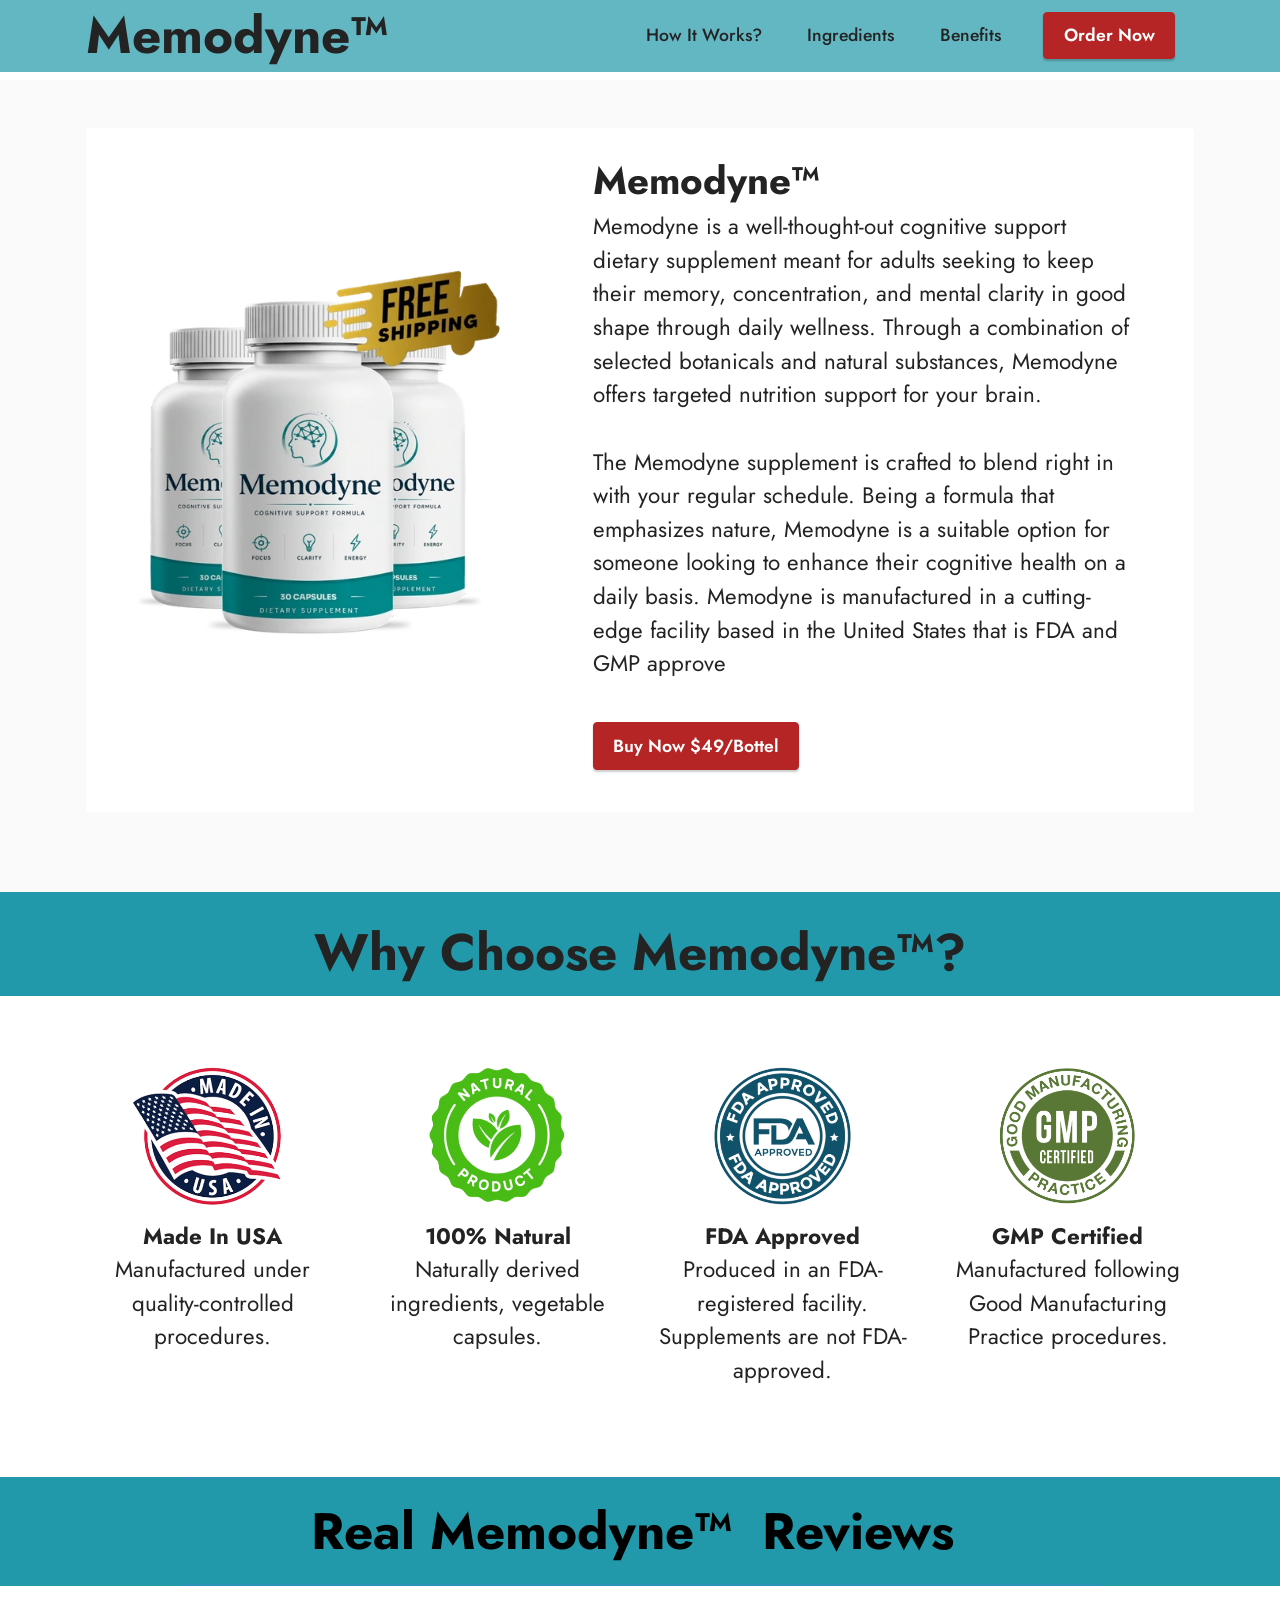
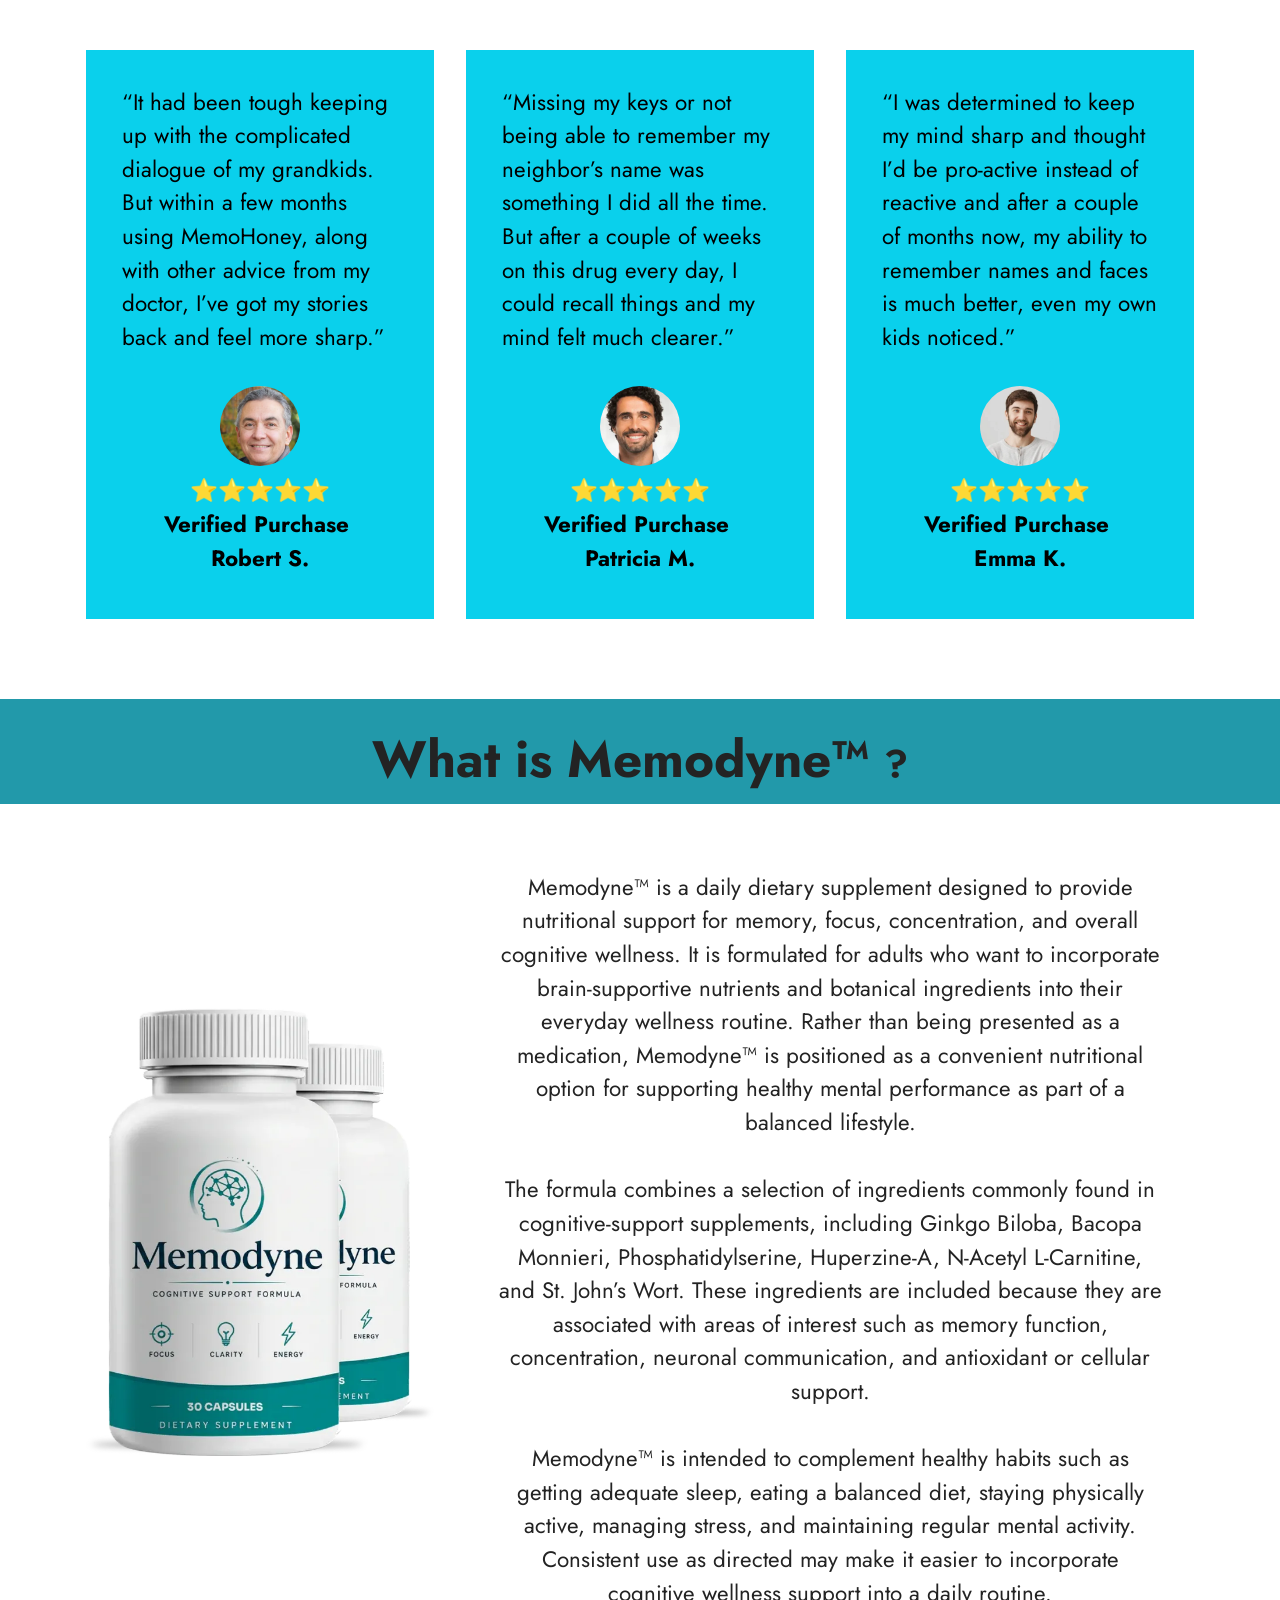
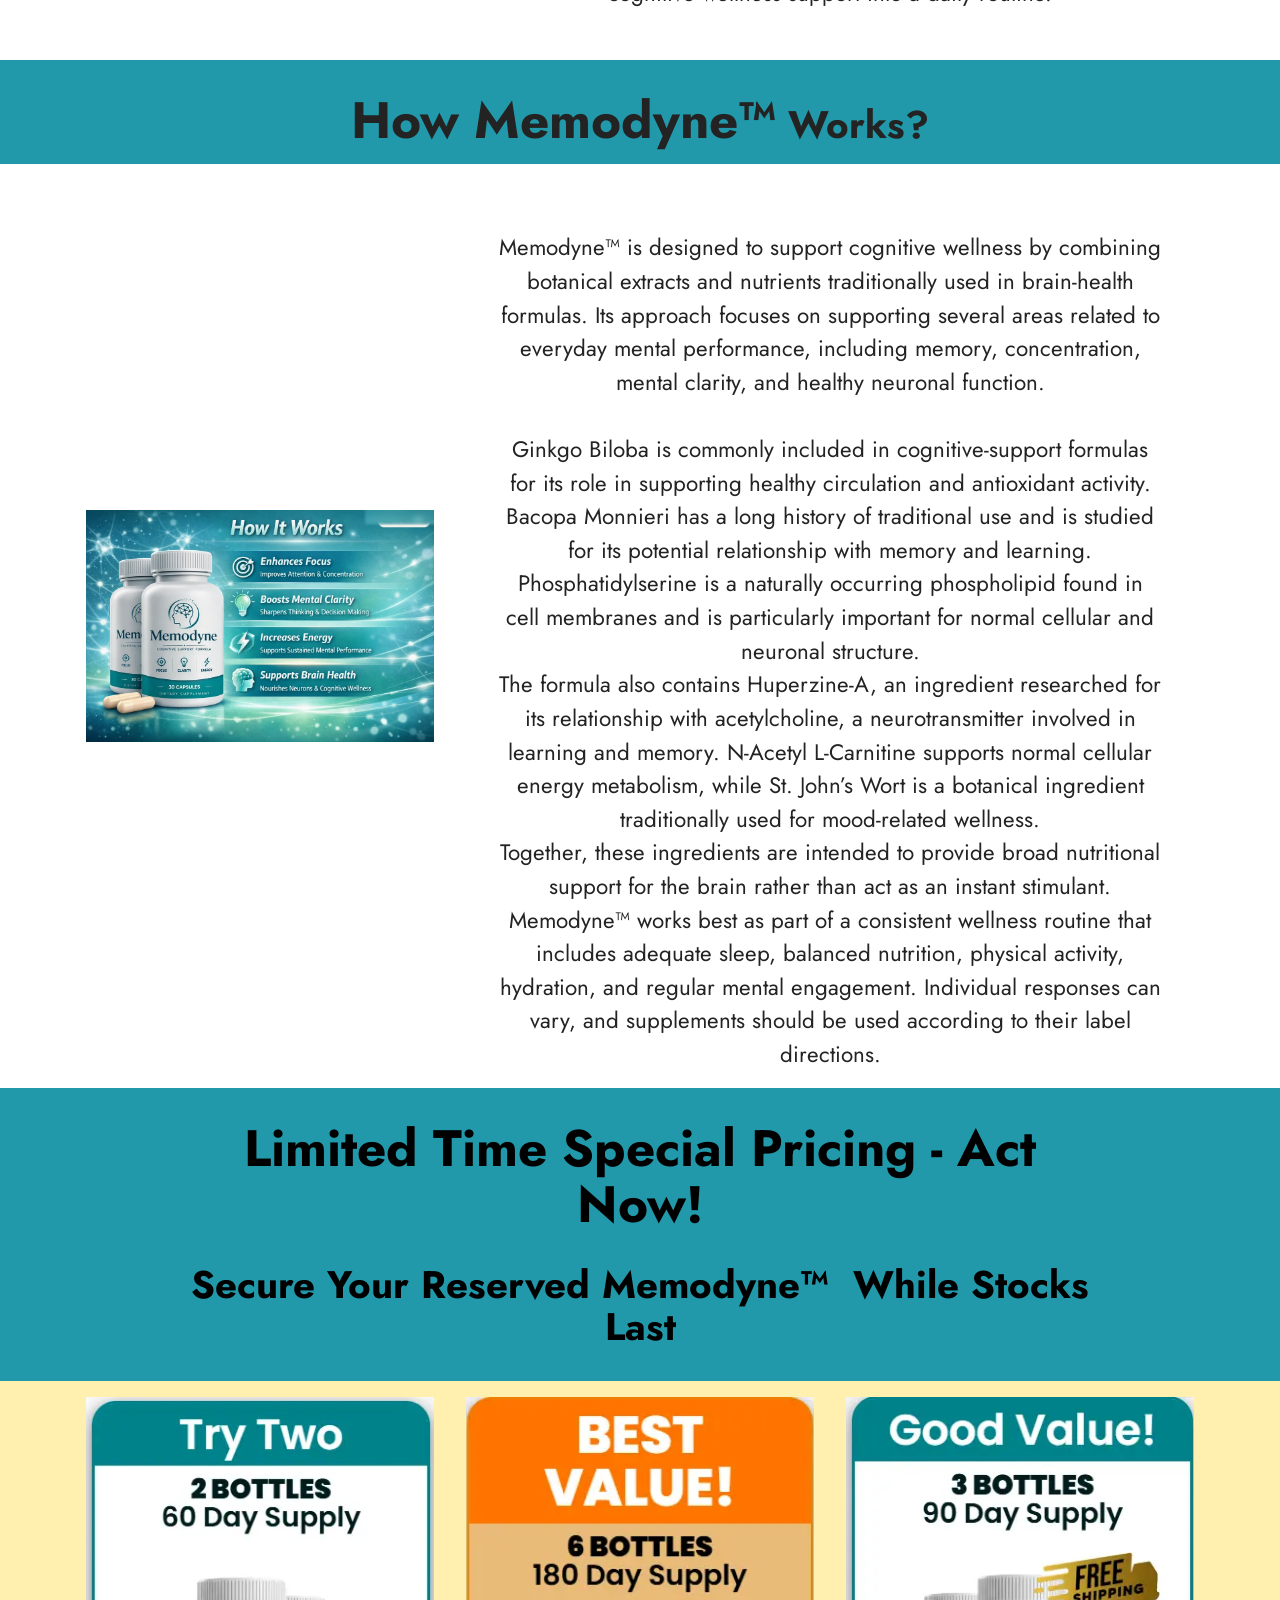
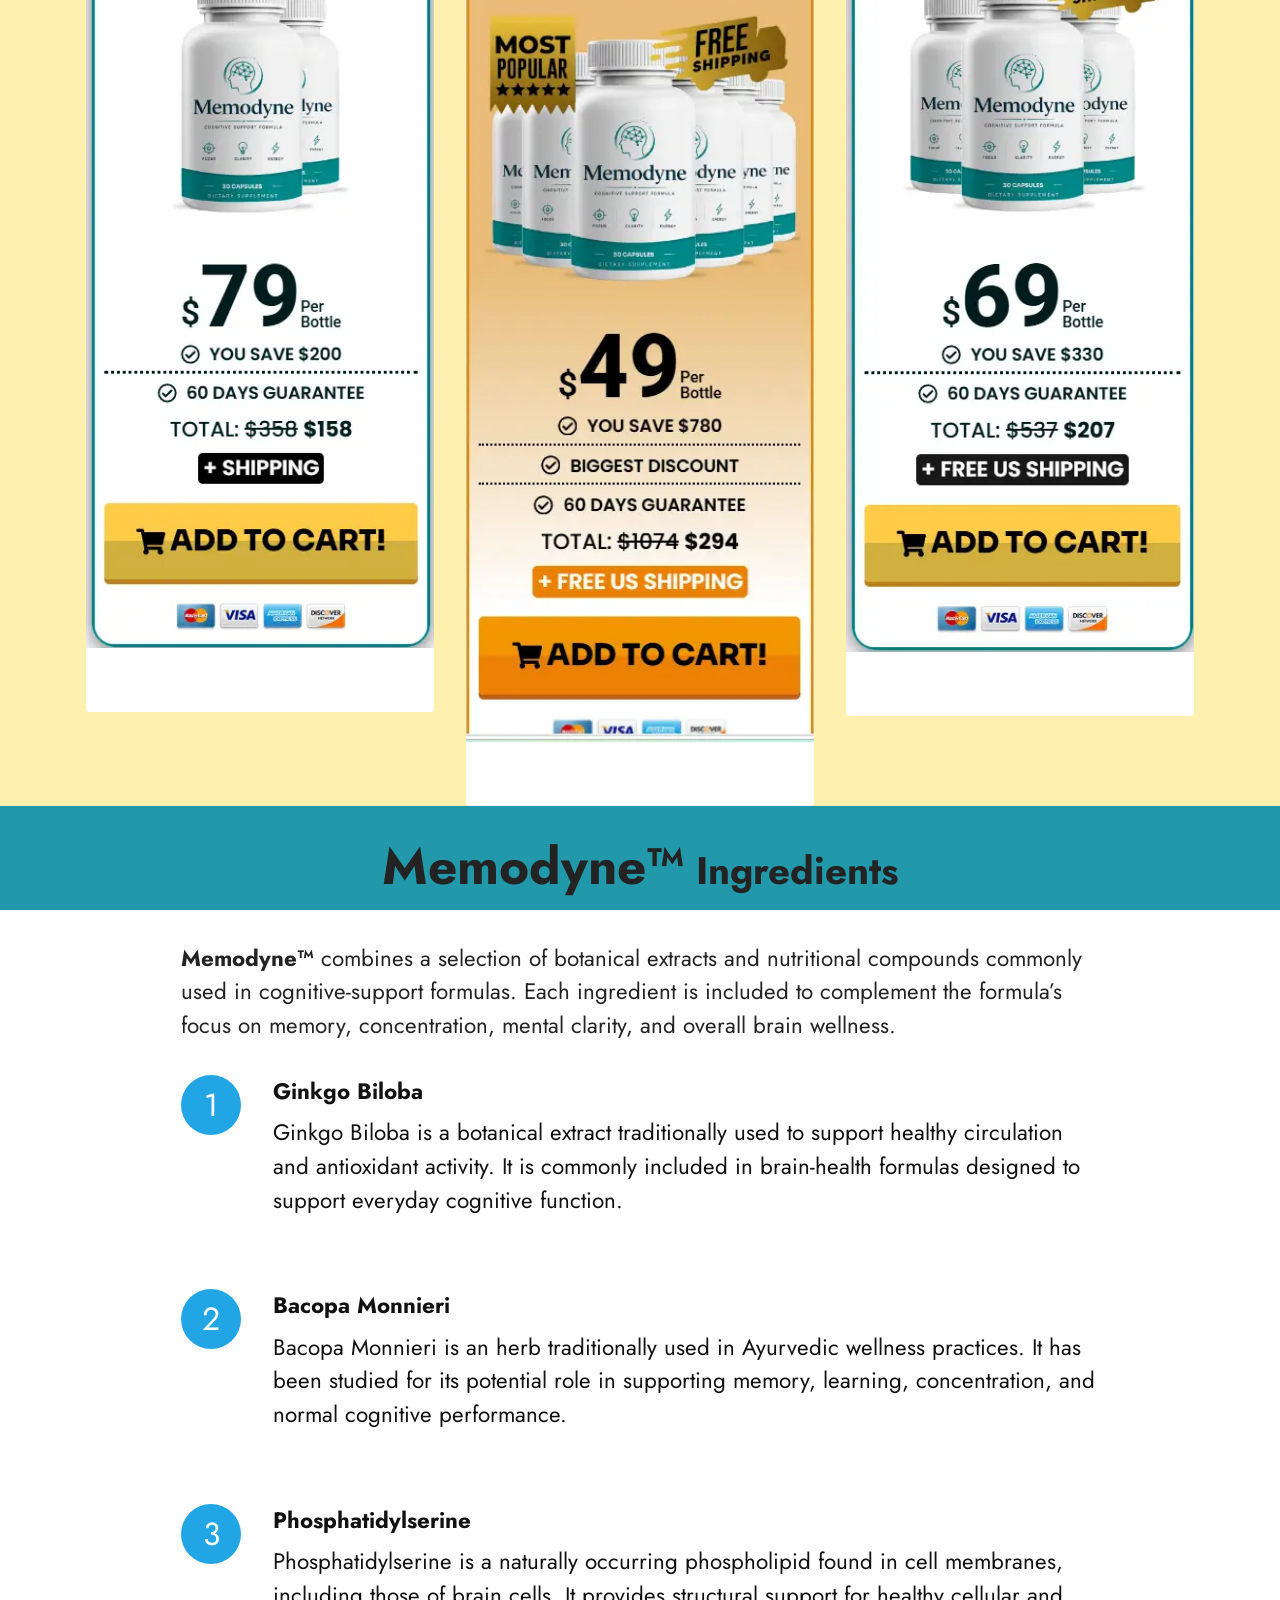
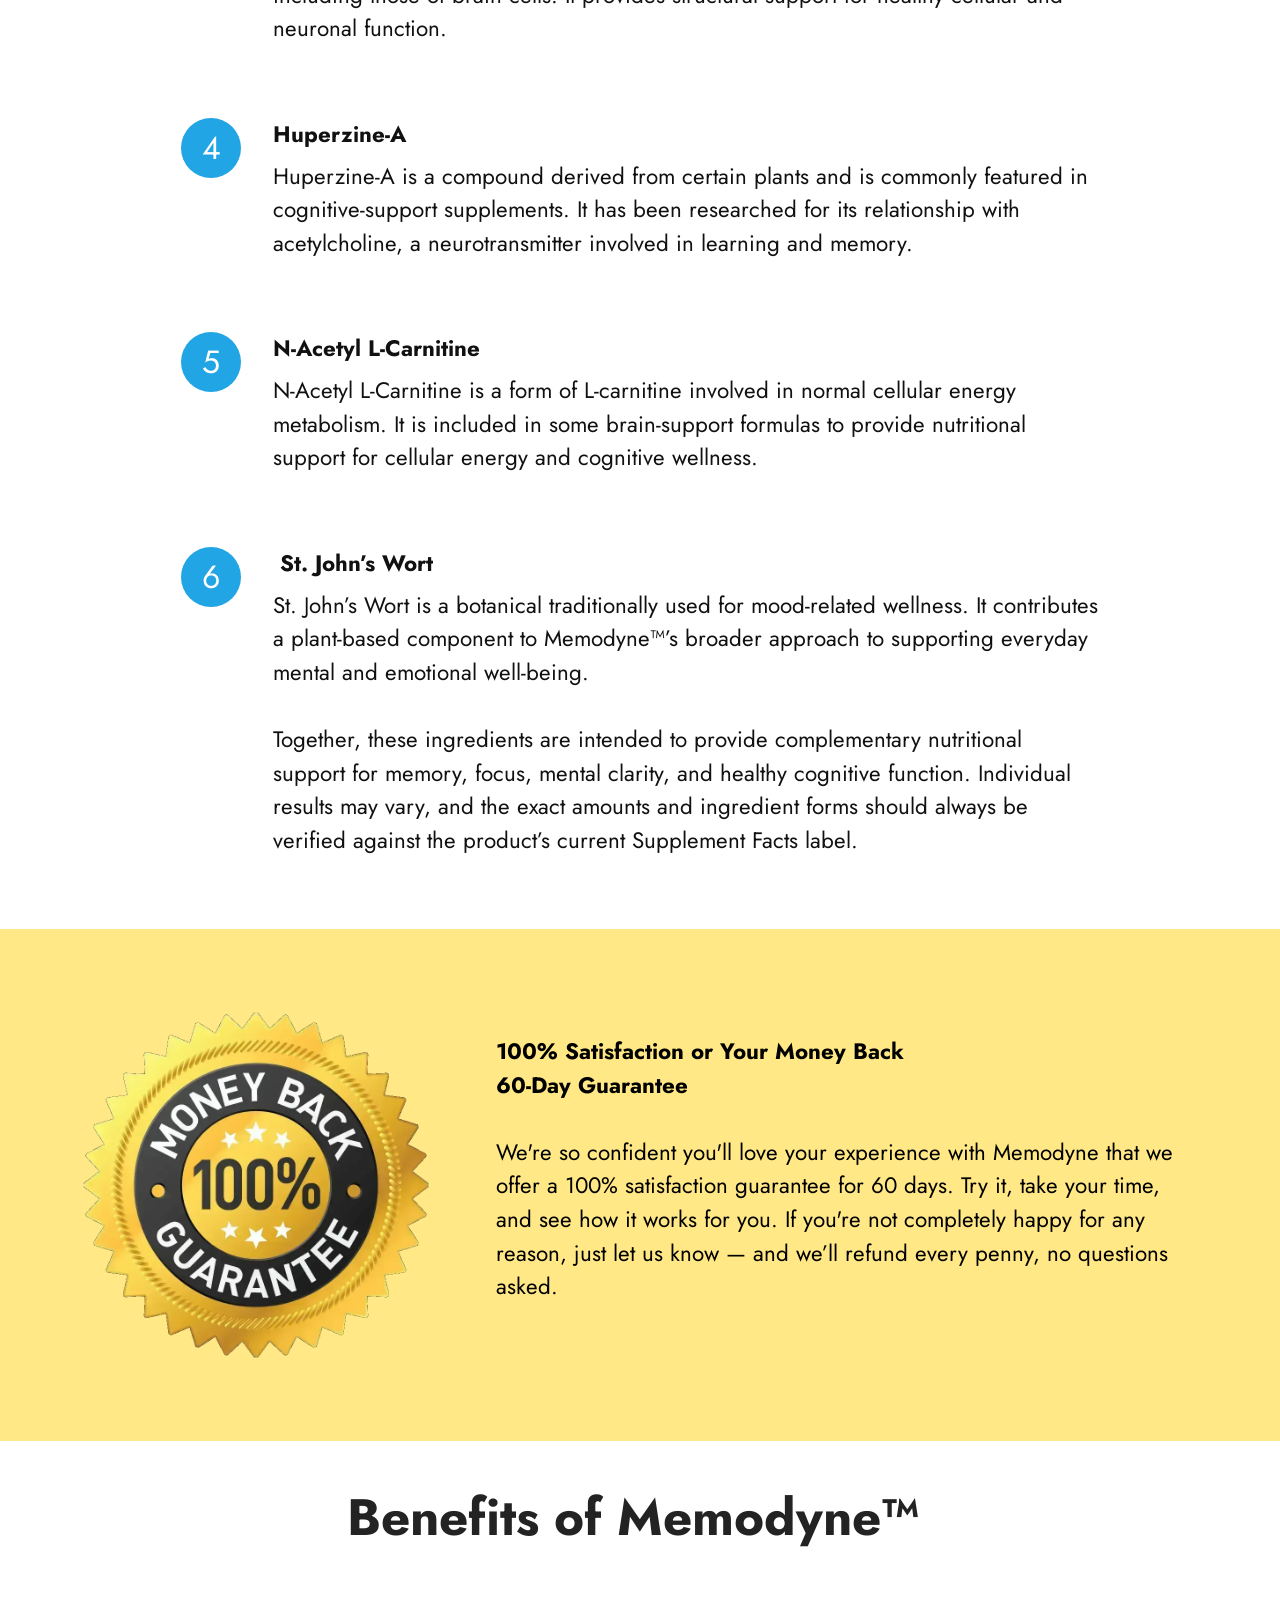
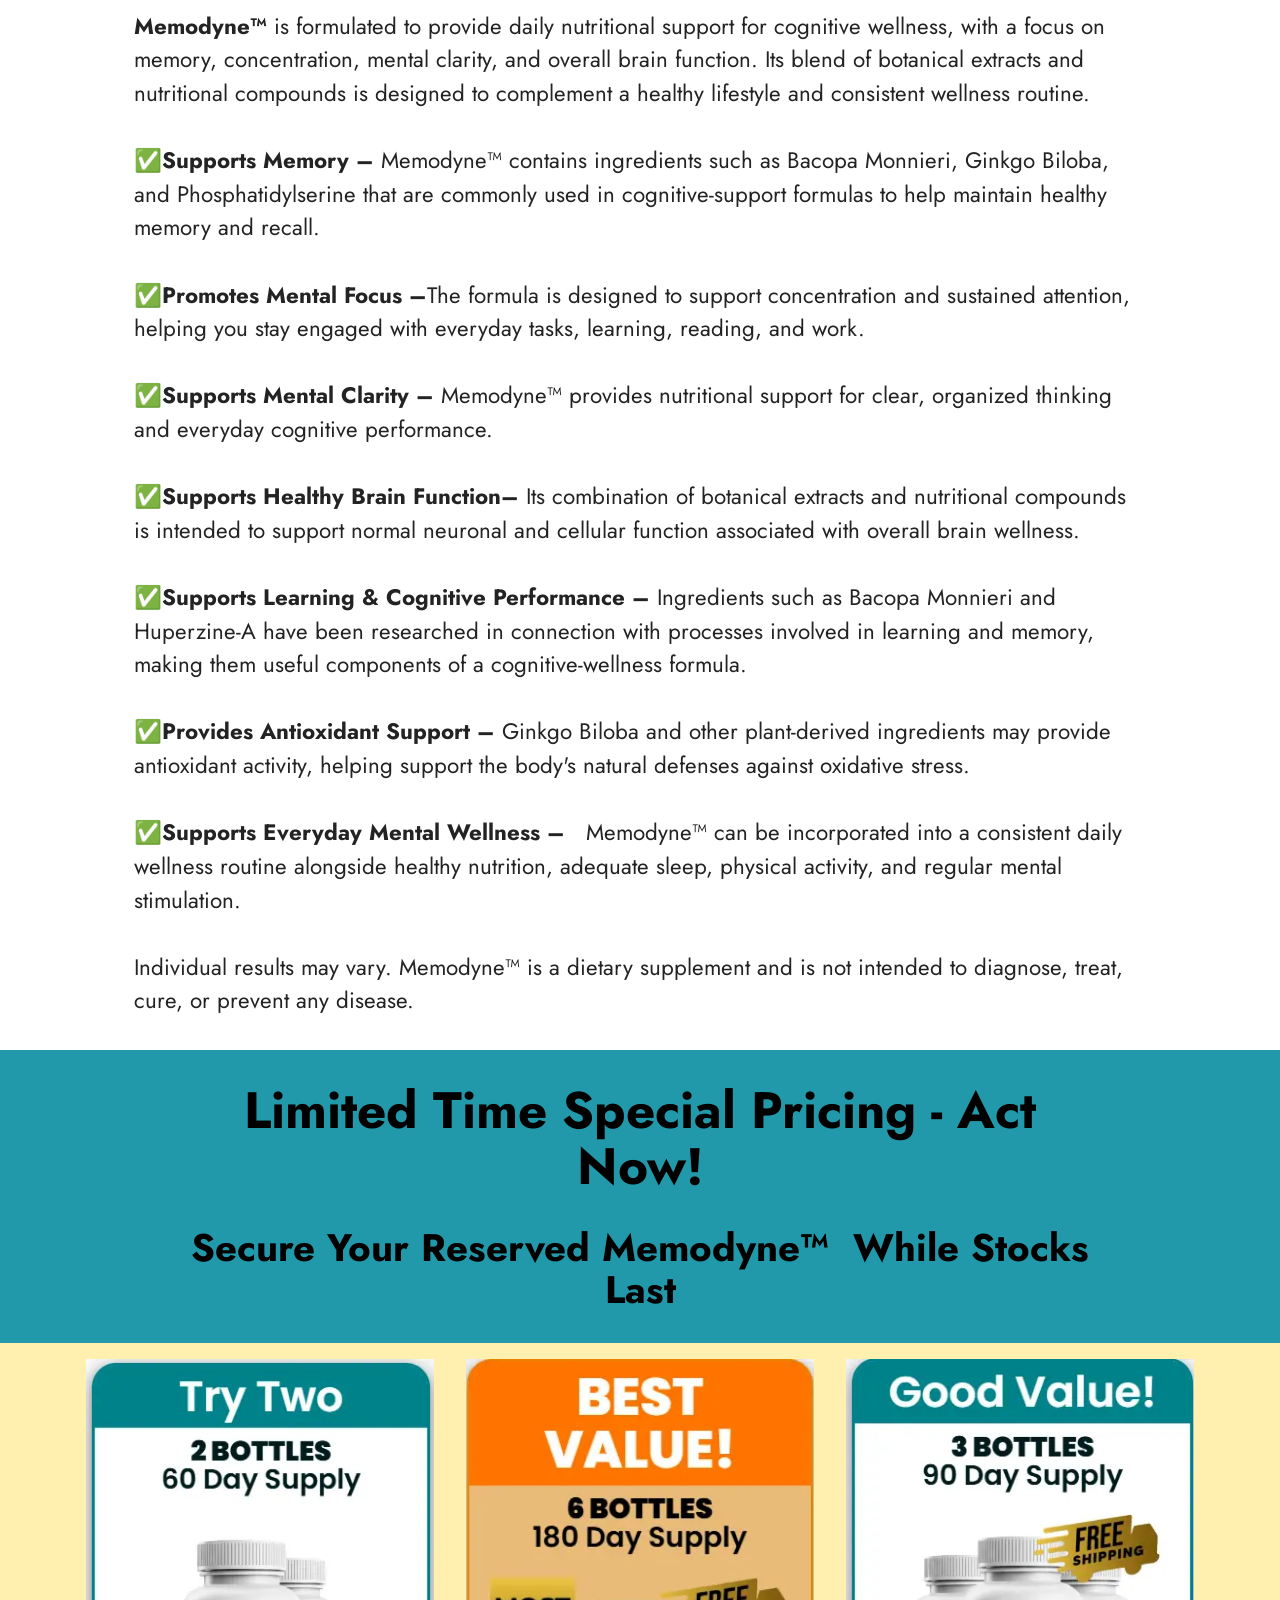
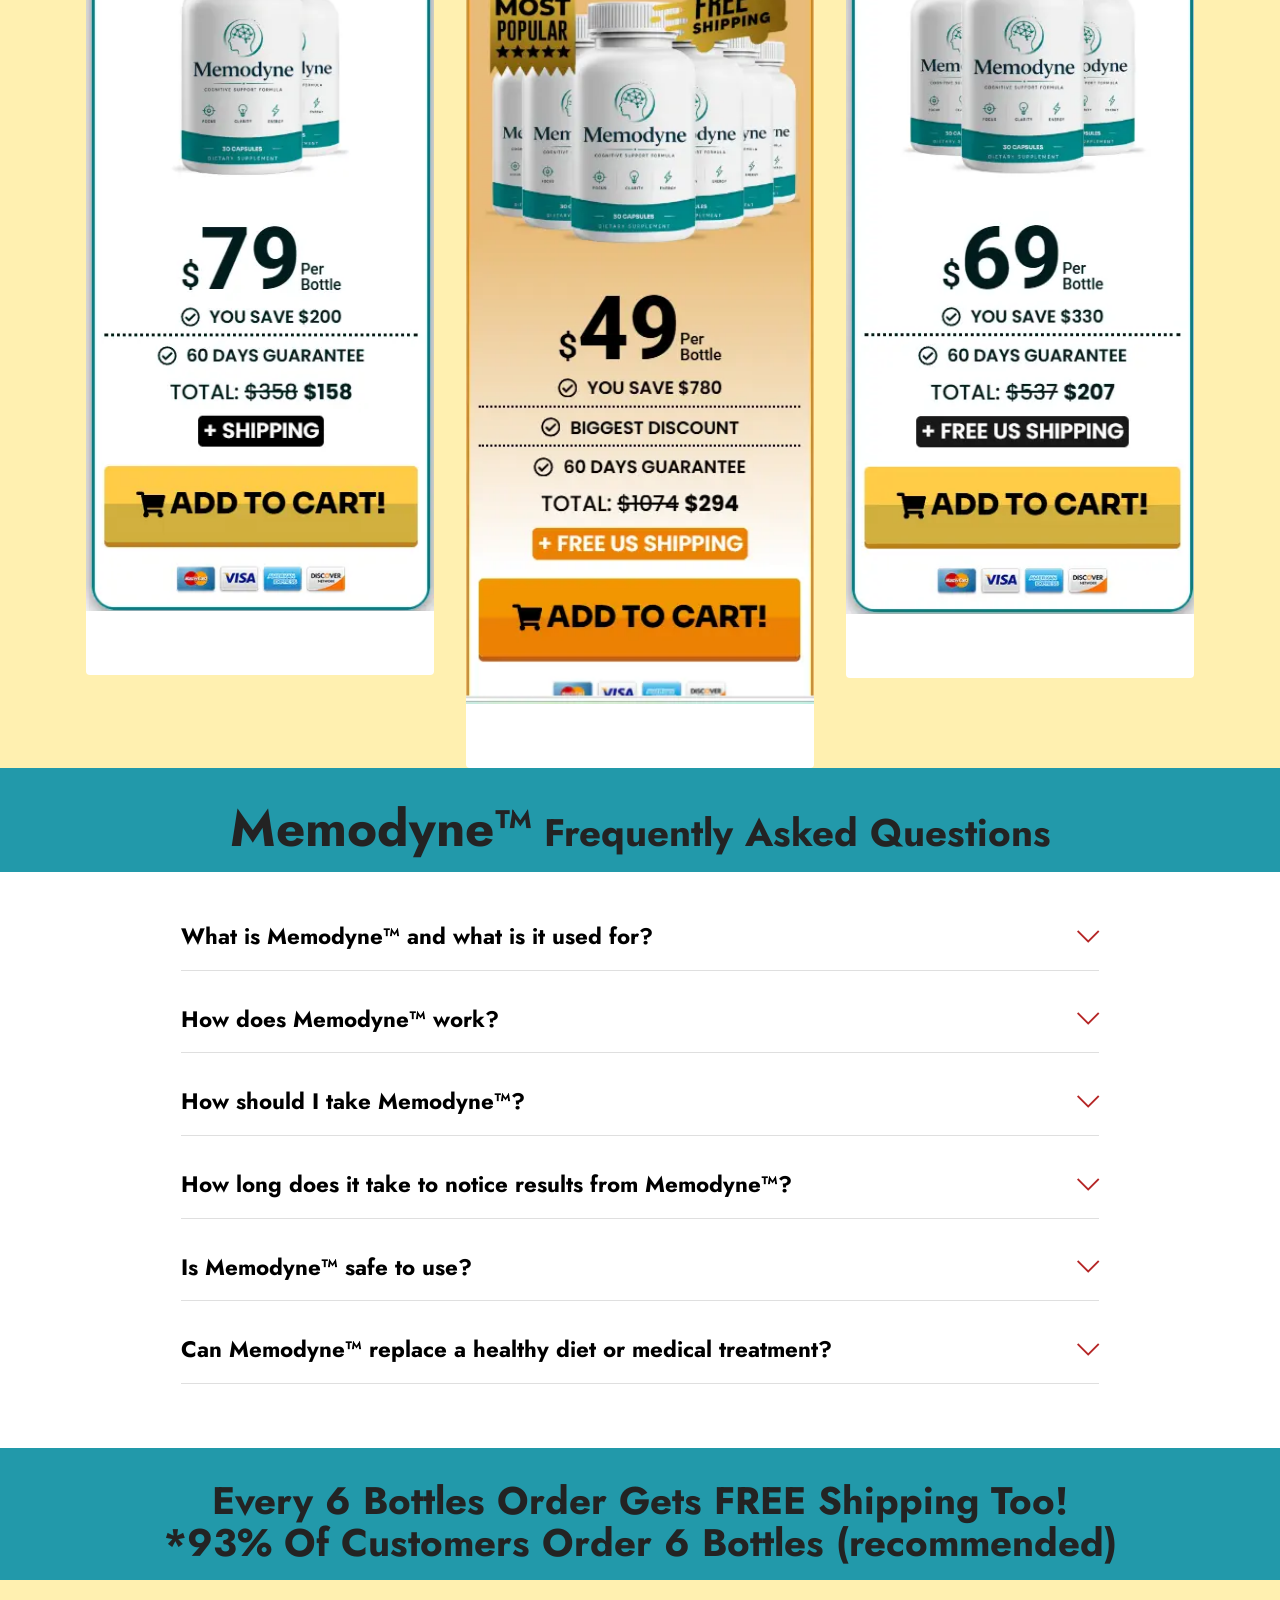
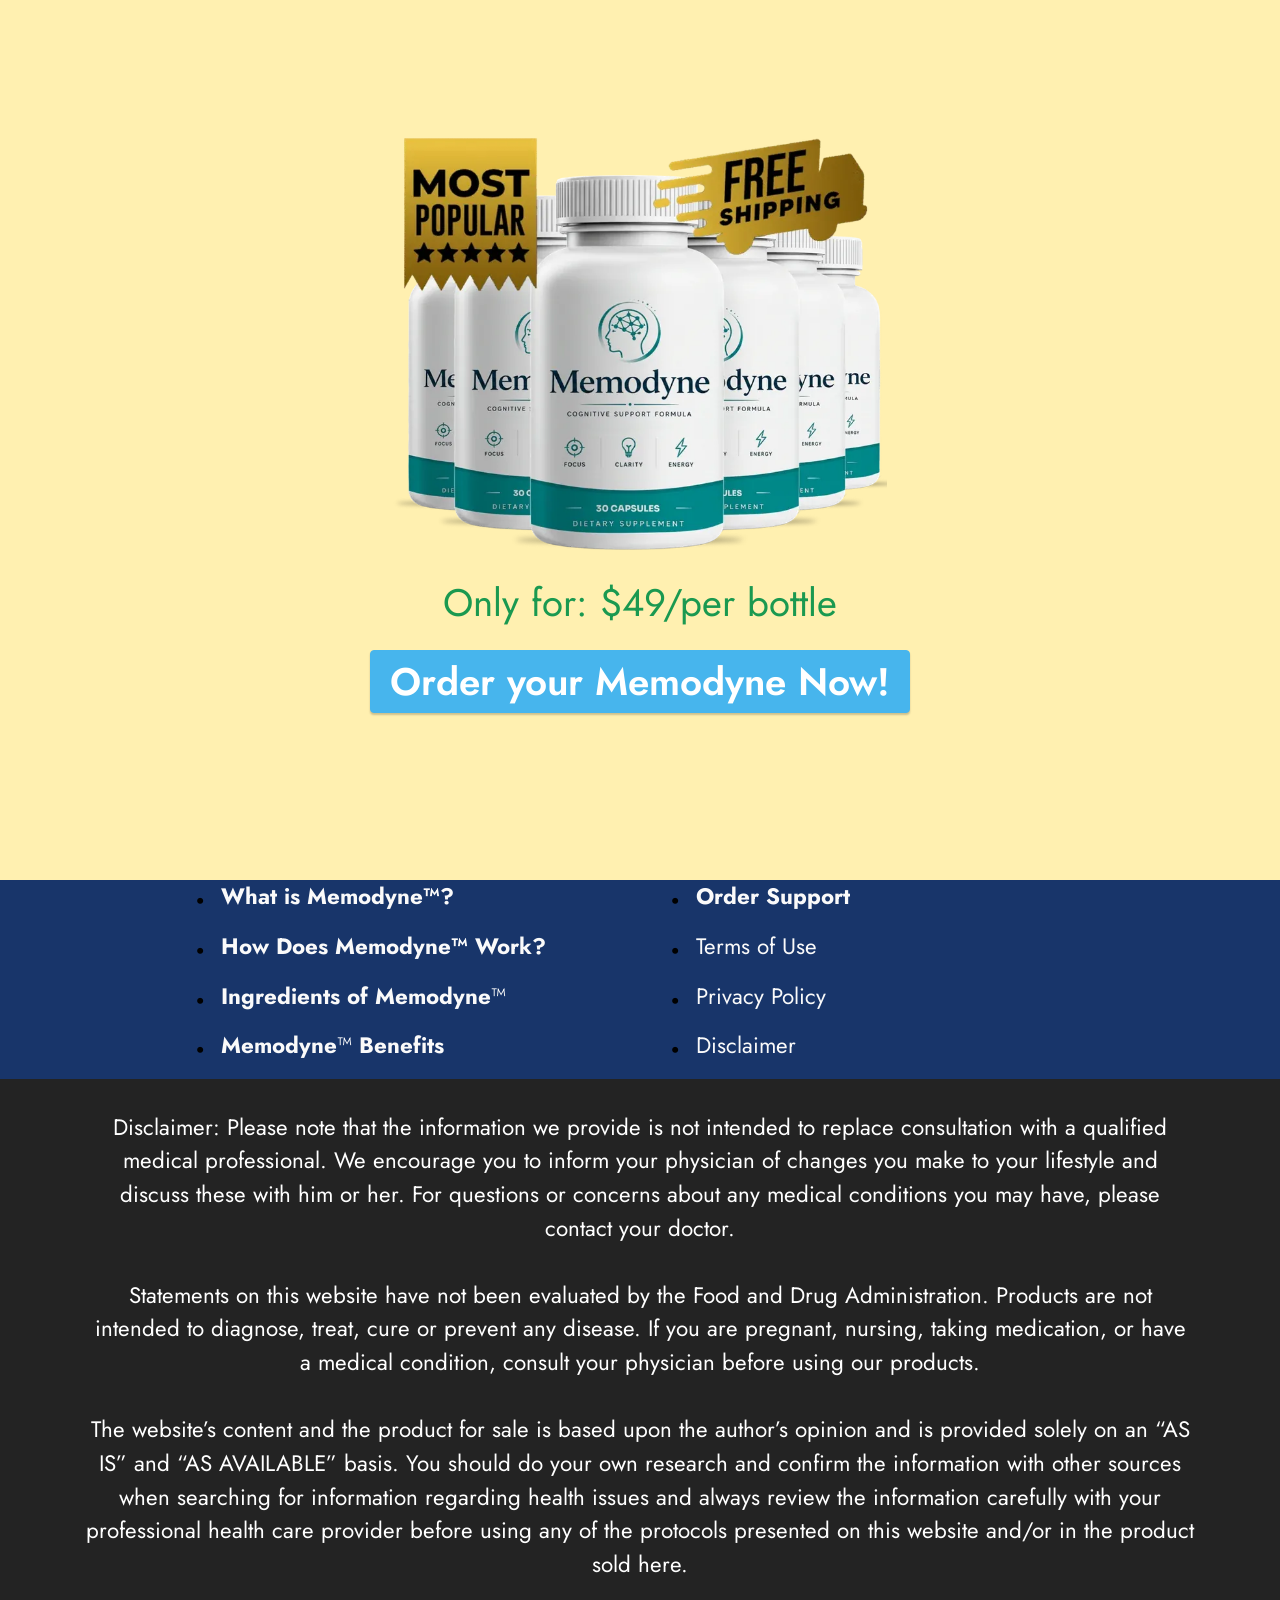
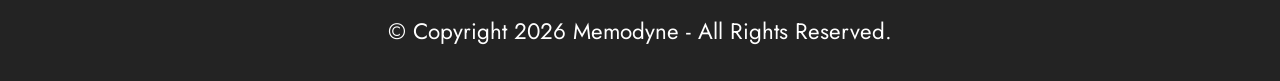
<file: index.html>
<!DOCTYPE html>
<html  lang="en">
<head>
  <!-- Site made with Mobirise Website Builder v6.1.12, https://mobirise.com -->
  <meta charset="UTF-8">
  <meta http-equiv="X-UA-Compatible" content="IE=edge">
  <meta name="generator" content="Mobirise v6.1.12, mobirise.com">
  <meta name="viewport" content="width=device-width, initial-scale=1, minimum-scale=1">
  <link rel="shortcut icon" href="assets/images/memodyne-2-bottle-pack-cognitive-support-supplement-1.webp" type="image/x-icon">
  <meta name="description" content="Memodyne™ is a daily cognitive wellness formula designed to support memory, focus, mental clarity, concentration, and overall brain health. Its blend of botanical and nutritional ingredients complements a healthy daily lifestyle.">
    <meta name="google-site-verification" content="4bTPPsSgGg9mrN9ppGhdz5BRyaK9BWV9diWJw_Lr8Sk" />
<meta name="msvalidate.01" content="E1C683F4EFB1ADD5ABCEF03F91AA41EB" />
  
  <title>Memodyne™ — Daily Support for Memory, Focus & Mental Clarity</title>
  <link rel="stylesheet" href="assets/web/assets/mobirise-icons2/mobirise2.css">
  <link rel="stylesheet" href="assets/web/assets/mobirise-icons/mobirise-icons.css">
  <link rel="stylesheet" href="assets/bootstrap/css/bootstrap.min.css">
  <link rel="stylesheet" href="assets/dropdown/css/style.css">
  <link rel="stylesheet" href="assets/socicon/css/styles.css">
  <link rel="stylesheet" href="assets/theme/css/style.css">
  <link rel="preload" href="https://fonts.googleapis.com/css?family=Jost:100,200,300,400,500,600,700,800,900,100i,200i,300i,400i,500i,600i,700i,800i,900i&display=swap" as="style" onload="this.onload=null;this.rel='stylesheet'">
  <noscript><link rel="stylesheet" href="https://fonts.googleapis.com/css?family=Jost:100,200,300,400,500,600,700,800,900,100i,200i,300i,400i,500i,600i,700i,800i,900i&display=swap"></noscript>
  <link rel="preload" as="style" href="assets/mobirise/css/mbr-additional.css?v=MK7MMv"><link rel="stylesheet" href="assets/mobirise/css/mbr-additional.css?v=MK7MMv" type="text/css">

  
  
</head>
<body>
  
  <section data-bs-version="5.1" class="menu menu2 cid-tB0YZQqaCG" once="menu" id="menu2-0">
    
    <nav class="navbar navbar-dropdown navbar-expand-lg">
        <div class="container">
            <div class="navbar-brand">
                
                <span class="navbar-caption-wrap"><a class="navbar-caption text-black text-primary display-1" href="https://maxwebleads.com/13384/1158/2/?">Memodyne™ <br></a></span>
            </div>
            <button class="navbar-toggler" type="button" data-toggle="collapse" data-bs-toggle="collapse" data-target="#navbarSupportedContent" data-bs-target="#navbarSupportedContent" aria-controls="navbarNavAltMarkup" aria-expanded="false" aria-label="Toggle navigation">
                <div class="hamburger">
                    <span></span>
                    <span></span>
                    <span></span>
                    <span></span>
                </div>
            </button>
            <div class="collapse navbar-collapse" id="navbarSupportedContent">
                <ul class="navbar-nav nav-dropdown" data-app-modern-menu="true"><li class="nav-item"><a class="nav-link link text-black text-primary display-4" href="index.html#header3-1m">How It Works?</a></li>
                    <li class="nav-item"><a class="nav-link link text-black text-primary display-4" href="index.html#features20-x">
                            Ingredients</a></li>
                    <li class="nav-item"><a class="nav-link link text-black text-primary display-4" href="index.html#header3-1n">Benefits</a>
                    </li></ul>
                
                <div class="navbar-buttons mbr-section-btn"><a class="btn btn-primary display-4" href="https://maxwebleads.com/13384/1158/2/?">Order Now</a></div>
            </div>
        </div>
    </nav>
</section>

<section data-bs-version="5.1" class="header3 cid-tB10ubWVri" id="header3-1">

    

    
    

    <div class="align-center container">
        <div class="row justify-content-center">
            <div class="col-12 col-lg-9">
                
                
                
                
            </div>
        </div>
    </div>
</section>

<section data-bs-version="5.1" class="features7 cid-vsFuxaL0VE" id="features7-2c">
    <!---->
    

    
    
    <div class="container">
        <div class="card-wrapper">
            <div class="row align-items-center">
                <div class="col-12 col-lg-5">
                    <div class="image-wrapper">
                        <a href="https://maxwebleads.com/13384/1158/2/?"><img src="assets/images/memodyne-official-website.webp" alt="memodyne"></a>
                    </div>
                </div>
                <div class="col-12 col-lg">
                    <div class="text-box">
                        <h5 class="mbr-title mbr-fonts-style display-2"><strong>Memodyne</strong><strong style="font-size: 2.4rem;">™&nbsp;</strong></h5>
                        <p class="mbr-text mbr-fonts-style display-7">Memodyne is a well-thought-out cognitive support dietary supplement meant for adults seeking to keep their memory, concentration, and mental clarity in good shape through daily wellness. Through a combination of selected botanicals and natural substances, Memodyne offers targeted nutrition support for your brain.<br><br>The Memodyne supplement is crafted to blend right in with your regular schedule. Being a formula that emphasizes nature, Memodyne is a suitable option for someone looking to enhance their cognitive health on a daily basis. Memodyne is manufactured in a cutting-edge facility based in the United States that is FDA and GMP approve<br></p>
                        
                        <div class="mbr-section-btn pt-3"><a href="https://maxwebleads.com/13384/1158/2/?" class="btn btn-primary display-4">Buy Now $49/Bottel</a></div>
                    </div>
                </div>
            </div>
        </div>
    </div>
</section>

<section data-bs-version="5.1" class="header3 cid-vszOKZhpDv" id="header3-27">

    

    
    

    <div class="align-center container">
        <div class="row justify-content-center">
            <div class="col-12 col-lg-12">
                
                <h2 class="mbr-section-subtitle mbr-fonts-style mb-3 display-1"><strong>Why Choose Memodyne™?</strong></h2>
                
                
            </div>
        </div>
    </div>
</section>

<section data-bs-version="5.1" class="gallery5 mbr-gallery cid-vszOlzmzra" id="gallery5-26">
    

    
    

    <div class="container">
        
        <div class="row mbr-gallery mt-4">
            <div class="col-12 col-md-6 col-lg-3 item gallery-image active">
                <div class="item-wrapper" data-toggle="modal" data-bs-toggle="modal" data-target="#vwjibd69Hp-modal" data-bs-target="#vwjibd69Hp-modal">
                    <img class="w-100" src="assets/images/made-in-usa-500x300.png" alt="Made In USA" data-slide-to="0" data-bs-slide-to="0" data-target="#lb-vwjibd69Hp" data-bs-target="#lb-vwjibd69Hp">
                    <div class="icon-wrapper">
                        <span class="mobi-mbri mobi-mbri-search mbr-iconfont mbr-iconfont-btn"></span>
                    </div>
                </div>
                <h1 class="mbr-item-subtitle mbr-fonts-style align-center mb-2 mt-2 display-7"><div><strong>Made In USA</strong></div><div>Manufactured under quality-controlled procedures.
</div><div><br></div><div>
</div><div>
</div><div>
</div><div>
</div></h1>
            </div>
            <div class="col-12 col-md-6 col-lg-3 item gallery-image">
                <div class="item-wrapper" data-toggle="modal" data-bs-toggle="modal" data-target="#vwjibd69Hp-modal" data-bs-target="#vwjibd69Hp-modal">
                    <img class="w-100" src="assets/images/natural-product-500x300.png" alt="100% Natural" data-slide-to="1" data-bs-slide-to="1" data-target="#lb-vwjibd69Hp" data-bs-target="#lb-vwjibd69Hp">
                    <div class="icon-wrapper">
                        <span class="mobi-mbri mobi-mbri-search mbr-iconfont mbr-iconfont-btn"></span>
                    </div>
                </div>
                <h1 class="mbr-item-subtitle mbr-fonts-style align-center mb-2 mt-2 display-7"><div><span style="font-size: 1.4rem;"><strong>100% Natural</strong></span></div><div>Naturally derived ingredients, vegetable capsules.
</div><div><br></div><div>
</div><div>
</div><div>
</div></h1>
            </div>
            
            <div class="col-12 col-md-6 col-lg-3 item gallery-image">
                <div class="item-wrapper" data-toggle="modal" data-bs-toggle="modal" data-target="#vwjibd69Hp-modal" data-bs-target="#vwjibd69Hp-modal">
                    <img class="w-100" src="assets/images/fda-approved-500x300.png" alt="FDA Approved" data-slide-to="2" data-bs-slide-to="2" data-target="#lb-vwjibd69Hp" data-bs-target="#lb-vwjibd69Hp">
                    <div class="icon-wrapper">
                        <span class="mobi-mbri mobi-mbri-search mbr-iconfont mbr-iconfont-btn"></span>
                    </div>
                </div>
                <h1 class="mbr-item-subtitle mbr-fonts-style align-center mb-2 mt-2 display-7"><div><strong>FDA Approved</strong></div><div>Produced in an FDA-registered facility. Supplements are not FDA-approved.
</div><div><br></div><div>
</div><div>
</div></h1>
            </div><div class="col-12 col-md-6 col-lg-3 item gallery-image">
                <div class="item-wrapper" data-toggle="modal" data-bs-toggle="modal" data-target="#vwjibd69Hp-modal" data-bs-target="#vwjibd69Hp-modal">
                    <img class="w-100" src="assets/images/gmp-certified-500x300.png" alt="GMP Certified" data-slide-to="3" data-bs-slide-to="3" data-target="#lb-vwjibd69Hp" data-bs-target="#lb-vwjibd69Hp">
                    <div class="icon-wrapper">
                        <span class="mobi-mbri mobi-mbri-search mbr-iconfont mbr-iconfont-btn"></span>
                    </div>
                </div>
                <h1 class="mbr-item-subtitle mbr-fonts-style align-center mb-2 mt-2 display-7"><div><strong>GMP Certified</strong></div><div>Manufactured following Good Manufacturing Practice procedures.
</div><div><br></div><div>
</div><div>
</div><div>
</div></h1>
            </div>
        </div>

        <div class="modal mbr-slider" tabindex="-1" role="dialog" aria-hidden="true" id="vwjibd69Hp-modal">
            <div class="modal-dialog" role="document">
                <div class="modal-content">
                    <div class="modal-body">
                        <div class="carousel slide" id="lb-vwjibd69Hp" data-interval="5000" data-bs-interval="5000">
                            <div class="carousel-inner">
                                <div class="carousel-item active">
                                    <img class="d-block w-100" src="assets/images/made-in-usa-500x300.png" alt="Mobirise Website Builder">
                                </div>
                                <div class="carousel-item">
                                    <img class="d-block w-100" src="assets/images/natural-product-500x300.png" alt="Mobirise Website Builder">
                                </div>
                                
                                <div class="carousel-item">
                                    <img class="d-block w-100" src="assets/images/fda-approved-500x300.png" alt="Mobirise Website Builder">
                                </div><div class="carousel-item">
                                    <img class="d-block w-100" src="assets/images/gmp-certified-500x300.png" alt="Mobirise Website Builder">
                                </div>
                            </div>
                            <ol class="carousel-indicators">
                                <li data-slide-to="0" data-bs-slide-to="0" class="active" data-target="#lb-vwjibd69Hp" data-bs-target="#lb-vwjibd69Hp"></li>
                                <li data-slide-to="1" data-bs-slide-to="1" data-target="#lb-vwjibd69Hp" data-bs-target="#lb-vwjibd69Hp"></li>
                                <li data-slide-to="2" data-bs-slide-to="2" data-target="#lb-vwjibd69Hp" data-bs-target="#lb-vwjibd69Hp"></li>
                                <li data-slide-to="3" data-bs-slide-to="3" data-target="#lb-vwjibd69Hp" data-bs-target="#lb-vwjibd69Hp"></li>
                            </ol>
                            <a role="button" href="" class="close" data-dismiss="modal" data-bs-dismiss="modal" aria-label="Close">
                            </a>
                            <a class="carousel-control-prev carousel-control" role="button" data-slide="prev" data-bs-slide="prev" href="#lb-vwjibd69Hp">
                                <span class="mobi-mbri mobi-mbri-arrow-prev" aria-hidden="true"></span>
                                <span class="sr-only visually-hidden">Previous</span>
                            </a>
                            <a class="carousel-control-next carousel-control" role="button" data-slide="next" data-bs-slide="next" href="#lb-vwjibd69Hp">
                                <span class="mobi-mbri mobi-mbri-arrow-next" aria-hidden="true"></span>
                                <span class="sr-only visually-hidden">Next</span>
                            </a>
                        </div>
                    </div>
                </div>
            </div>
        </div>
    </div>
</section>

<section data-bs-version="5.1" class="content6 cid-vsJlN0BLRY" id="content6-2f">
    
    <div class="container">
        <div class="row justify-content-center">
            <div class="col-md-12 col-lg-10">
                <hr class="line">
                <p class="mbr-text align-center mbr-fonts-style my-4 display-1"><strong>Real&nbsp;Memodyne™&nbsp;&nbsp;Reviews&nbsp;</strong><br></p>
                <hr class="line">
            </div>
        </div>
    </div>
</section>

<section data-bs-version="5.1" class="people04 cid-vweRgNTzRw" id="people04-2m">
	
	
	<div class="container">
		
		<div class="row mbr-masonry" data-masonry="{&quot;percentPosition&quot;: true }">
			
			<div class="item features-without-image col-12 col-md-6 col-lg-4 active">
				<div class="item-wrapper">
					<div class="card-box align-left">
						<p class="card-text mbr-fonts-style display-7">
							“It had been tough keeping up with the complicated dialogue of my grandkids. But within a few months using MemoHoney, along with other advice from my doctor, I’ve got my stories back and feel more sharp.”
						</p>
						<div class="img-wrapper mt-4 mb-2">
							<img src="assets/images/review-1.webp" data-slide-to="1" data-bs-slide-to="1" alt="Rachel">
						</div>
						<h5 class="card-title mbr-fonts-style display-7"><strong>⭐⭐⭐⭐⭐</strong><br><strong>Verified Purchase&nbsp;</strong><br><strong>Robert S.</strong></h5>
					</div>
				</div>
			</div>
			<div class="item features-without-image col-12 col-md-6 col-lg-4">
				<div class="item-wrapper">
					<div class="card-box align-left">
						<p class="card-text mbr-fonts-style display-7">“Missing my keys or not being able to remember my neighbor’s name was something I did all the time. But after a couple of weeks on this drug every day, I could recall things and my mind felt much clearer.”<br>
						</p>
						<div class="img-wrapper mt-4 mb-2">
							<img src="assets/images/review-2.webp" data-slide-to="2" data-bs-slide-to="2" alt="Emily">
						</div>
						<h5 class="card-title mbr-fonts-style display-7">
							<strong>⭐⭐⭐⭐⭐</strong><br><strong>Verified Purchase&nbsp;</strong><div><strong>Patricia M.</strong></div></h5>
					</div>
				</div>
			</div>
			
			<div class="item features-without-image col-12 col-md-6 col-lg-4">
				<div class="item-wrapper">
					<div class="card-box align-left">
						<p class="card-text mbr-fonts-style display-7">
							“I was determined to keep my mind sharp and thought I’d be pro-active instead of reactive and after a couple of months now, my ability to remember names and faces is much better, even my own kids noticed.”
						</p>
						<div class="img-wrapper mt-4 mb-2">
							<img src="assets/images/review-3.webp" data-slide-to="4" data-bs-slide-to="4" alt="Michael">
						</div>
						<h5 class="card-title mbr-fonts-style display-7"><strong>⭐⭐⭐⭐⭐</strong><br><strong>Verified Purchase&nbsp;</strong><br><strong>Emma K.</strong></h5>
					</div>
				</div>
			</div>
			
		</div>
	</div>
</section>

<section data-bs-version="5.1" class="header3 cid-tB83YwBUMj" id="header3-1l">

    

    
    

    <div class="align-center container">
        <div class="row justify-content-center">
            <div class="col-12 col-lg-12">
                
                <h2 class="mbr-section-subtitle mbr-fonts-style mb-3 display-1"><strong>What is Memodyne™&nbsp;</strong><strong style="font-size: 2.4rem;">?</strong></h2>
                
                
            </div>
        </div>
    </div>
</section>

<section data-bs-version="5.1" class="header11 cid-tB1vWdJbT6" id="header11-a">

    

    
    

    <div class="container">
        <div class="row justify-content-center">
            <div class="col-12 col-md-4 image-wrapper">
                <a href="https://maxwebleads.com/13384/1158/2/?"><img class="w-100" src="assets/images/memodyne-2-bottle-pack-cognitive-support-supplement.webp" alt="Get memodyne"></a>
            </div>
            <div class="col-12 col-md">
                <div class="text-wrapper text-center">
                    
                    <p class="mbr-text mbr-fonts-style display-7"><br><br>Memodyne™ is a daily dietary supplement designed to provide nutritional support for memory, focus, concentration, and overall cognitive wellness. It is formulated for adults who want to incorporate brain-supportive nutrients and botanical ingredients into their everyday wellness routine. Rather than being presented as a medication, Memodyne™ is positioned as a convenient nutritional option for supporting healthy mental performance as part of a balanced lifestyle.<br><br>The formula combines a selection of ingredients commonly found in cognitive-support supplements, including Ginkgo Biloba, Bacopa Monnieri, Phosphatidylserine, Huperzine-A, N-Acetyl L-Carnitine, and St. John’s Wort. These ingredients are included because they are associated with areas of interest such as memory function, concentration, neuronal communication, and antioxidant or cellular support.<br><br>Memodyne™ is intended to complement healthy habits such as getting adequate sleep, eating a balanced diet, staying physically active, managing stress, and maintaining regular mental activity. Consistent use as directed may make it easier to incorporate cognitive wellness support into a daily routine.<br><br></p>
                    
                </div>
            </div>
        </div>
    </div>
</section>

<section data-bs-version="5.1" class="header3 cid-tB85bPoWQz" id="header3-1m">

    

    
    

    <div class="align-center container">
        <div class="row justify-content-center">
            <div class="col-12 col-lg-12">
                
                <h2 class="mbr-section-subtitle mbr-fonts-style mb-3 display-1"><strong>How Memodyne™</strong><strong style="font-size: 2.4rem;">&nbsp;Works?</strong></h2>
                
                
            </div>
        </div>
    </div>
</section>

<section data-bs-version="5.1" class="header11 cid-vw51muFERZ" id="header11-2h">

    

    
    

    <div class="container">
        <div class="row justify-content-center">
            <div class="col-12 col-md-4 image-wrapper">
                <a href="https://maxwebleads.com/13384/1158/2/?"><img class="w-100" src="assets/images/memodyne-how-it-work.webp" alt="Get memodyne"></a>
            </div>
            <div class="col-12 col-md">
                <div class="text-wrapper text-center">
                    
                    <p class="mbr-text mbr-fonts-style display-7"><br><br>Memodyne™ is designed to support cognitive wellness by combining botanical extracts and nutrients traditionally used in brain-health formulas. Its approach focuses on supporting several areas related to everyday mental performance, including memory, concentration, mental clarity, and healthy neuronal function.<br><br>Ginkgo Biloba is commonly included in cognitive-support formulas for its role in supporting healthy circulation and antioxidant activity. Bacopa Monnieri has a long history of traditional use and is studied for its potential relationship with memory and learning. Phosphatidylserine is a naturally occurring phospholipid found in cell membranes and is particularly important for normal cellular and neuronal structure.<br>The formula also contains Huperzine-A, an ingredient researched for its relationship with acetylcholine, a neurotransmitter involved in learning and memory. N-Acetyl L-Carnitine supports normal cellular energy metabolism, while St. John’s Wort is a botanical ingredient traditionally used for mood-related wellness.<br>Together, these ingredients are intended to provide broad nutritional support for the brain rather than act as an instant stimulant. Memodyne™ works best as part of a consistent wellness routine that includes adequate sleep, balanced nutrition, physical activity, hydration, and regular mental engagement. Individual responses can vary, and supplements should be used according to their label directions.<br></p>
                    
                </div>
            </div>
        </div>
    </div>
</section>

<section data-bs-version="5.1" class="content4 cid-tB1yuhcVVi" id="content4-g">
    

    
    
    <div class="container">
        <div class="row justify-content-center">
            <div class="title col-md-12 col-lg-10">
                <h3 class="mbr-section-title mbr-fonts-style align-center mb-4 display-1"><strong>Limited Time Special Pricing - Act Now!</strong></h3>
                <h4 class="mbr-section-subtitle align-center mbr-fonts-style mb-4 display-2"><strong>Secure Your Reserved Memodyne™&nbsp; While Stocks Last</strong></h4>
                
            </div>
        </div>
    </div>
</section>

<section data-bs-version="5.1" class="team1 cid-tB1z7NONXX" id="team1-h">
    

    
    
    <div class="container">
        <div class="row justify-content-center">
            
            <div class="col-sm-6 col-lg-4">
                <div class="card-wrap">
                    <div class="image-wrap">
                        <a href="https://maxwebleads.com/13384/1158/2/?"><img src="assets/images/memodyne-buy-1-bottle.webp" alt="memodyne 2 Bottle"></a>
                    </div>
                    <div class="content-wrap">
                        
                        
                        
                        
                        
                    </div>
                </div>
            </div>

            <div class="col-sm-6 col-lg-4">
                <div class="card-wrap">
                    <div class="image-wrap">
                        <a href="https://maxwebleads.com/13384/1158/2/?"><img src="assets/images/memodyne-buy-6-bottles.webp" alt="memodyne 6 Bottles"></a>
                    </div>
                    <div class="content-wrap">
                        
                        
                        
                        
                        
                    </div>
                </div>
            </div>

            <div class="col-sm-6 col-lg-4">
                <div class="card-wrap">
                    <div class="image-wrap">
                        <a href="https://maxwebleads.com/13384/1158/2/?"><img src="assets/images/memodyne-buy-3-bottles.webp" alt="memodyne 3 Bottles"></a>
                    </div>
                    <div class="content-wrap">
                        
                        
                        
                        
                        
                    </div>
                </div>
            </div>

            
        </div>
    </div>
</section>

<section data-bs-version="5.1" class="header3 cid-tB85MvgqdZ" id="header3-1o">

    

    
    

    <div class="align-center container">
        <div class="row justify-content-center">
            <div class="col-12 col-lg-12">
                
                <h2 class="mbr-section-subtitle mbr-fonts-style mb-3 display-1"><strong><span style="font-size: 51.2px;"><b>Memodyne™</b></span><span style="font-size: 2.4rem;"><b>&nbsp;Ingredients</b></span></strong></h2>
                
                
            </div>
        </div>
    </div>
</section>

<section data-bs-version="5.1" class="content5 cid-tB1AZH7rno" id="content5-n">
    
    <div class="container">
        <div class="row justify-content-center">
            <div class="col-md-12 col-lg-10">
                
                
                <p class="mbr-text mbr-fonts-style display-7"><strong>Memodyne™</strong> combines a selection of botanical extracts and nutritional compounds commonly used in cognitive-support formulas. Each ingredient is included to complement the formula’s focus on memory, concentration, mental clarity, and overall brain wellness.<br></p>
            </div>
        </div>
    </div>
</section>

<section data-bs-version="5.1" class="features19 cid-tB6Rwx4pqH" id="features20-x">

    

    
    
    <div class="container">
        <div class="row justify-content-center">
            
            <div class="col-12 col-md-10">
                <div class="item mbr-flex">
                    <div class="icon-box">
                        <span class="step-number mbr-fonts-style display-5">1</span>
                    </div>
                    <div class="text-box">
                        <h4 class="icon-title card-title mbr-black mbr-fonts-style display-7"><strong>Ginkgo Biloba</strong></h4>
                        <h5 class="icon-text mbr-black mbr-fonts-style display-7">Ginkgo Biloba is a botanical extract traditionally used to support healthy circulation and antioxidant activity. It is commonly included in brain-health formulas designed to support everyday cognitive function.</h5>
                    </div>
                </div>
                <div class="item mbr-flex">
                    <div class="icon-box">
                        <span class="step-number mbr-fonts-style display-5">2</span>
                    </div>
                    <div class="text-box">
                        <h4 class="icon-title card-title mbr-black mbr-fonts-style display-7"><strong>Bacopa Monnieri</strong></h4>
                        <h5 class="icon-text mbr-black mbr-fonts-style display-7">Bacopa Monnieri is an herb traditionally used in Ayurvedic wellness practices. It has been studied for its potential role in supporting memory, learning, concentration, and normal cognitive performance.</h5>
                    </div>
                </div>
                <div class="item mbr-flex">
                    <div class="icon-box">
                        <span class="step-number mbr-fonts-style display-5">3</span>
                    </div>
                    <div class="text-box">
                        <h4 class="icon-title card-title mbr-black mbr-fonts-style display-7"><strong>Phosphatidylserine</strong></h4>
                        <h5 class="icon-text mbr-black mbr-fonts-style display-7">Phosphatidylserine is a naturally occurring phospholipid found in cell membranes, including those of brain cells. It provides structural support for healthy cellular and neuronal function.</h5>
                    </div>
                </div>
                <div class="item mbr-flex">
                    <div class="icon-box">
                        <span class="step-number mbr-fonts-style display-5">4</span>
                    </div>
                    <div class="text-box">
                        <h4 class="icon-title card-title mbr-black mbr-fonts-style display-7"><strong>Huperzine-A</strong></h4>
                        <h5 class="icon-text mbr-black mbr-fonts-style display-7">Huperzine-A is a compound derived from certain plants and is commonly featured in cognitive-support supplements. It has been researched for its relationship with acetylcholine, a neurotransmitter involved in learning and memory.</h5>
                    </div>
                </div>
                <div class="item mbr-flex">
                    <div class="icon-box">
                        <span class="step-number mbr-fonts-style display-5">5</span>
                    </div>
                    <div class="text-box">
                        <h4 class="icon-title card-title mbr-black mbr-fonts-style display-7"><strong>N-Acetyl L-Carnitine</strong></h4>
                        <h5 class="icon-text mbr-black mbr-fonts-style display-7">N-Acetyl L-Carnitine is a form of L-carnitine involved in normal cellular energy metabolism. It is included in some brain-support formulas to provide nutritional support for cellular energy and cognitive wellness.</h5>
                    </div>
                </div>
                <div class="item mbr-flex last">
                    <div class="icon-box">
                        <span class="step-number mbr-fonts-style display-5">6</span>
                    </div>
                    <div class="text-box">
                        <h4 class="icon-title card-title mbr-black mbr-fonts-style display-7"><strong>&nbsp;St. John’s Wort</strong></h4>
                        <h5 class="icon-text mbr-black mbr-fonts-style display-7">St. John’s Wort is a botanical traditionally used for mood-related wellness. It contributes a plant-based component to Memodyne™’s broader approach to supporting everyday mental and emotional well-being.<br><br>Together, these ingredients are intended to provide complementary nutritional support for memory, focus, mental clarity, and healthy cognitive function. Individual results may vary, and the exact amounts and ingredient forms should always be verified against the product’s current Supplement Facts label.</h5>
                    </div>
                </div>
                
                
                
                
            </div>
        </div>
    </div>
</section>

<section data-bs-version="5.1" class="features16 cid-tB70oq8oqH" id="features17-z">
    

    
    
    <div class="container-fluid">
        <div class="content-wrapper">
            <div class="row align-items-center">
                <div class="col-12 col-lg-4">
                    <div class="image-wrapper">
                        <a href="https://maxwebleads.com/13384/1158/2/?"><img src="assets/images/breathe-money-back-guarantee.webp" alt="MindSilence Guarantee"></a>
                    </div>
                </div>
                <div class="col-12 col-lg">
                    <div class="text-wrapper">
                        
                        <p class="mbr-text mbr-fonts-style mb-4 display-7"><strong>100% Satisfaction or Your Money Back <br>60-Day Guarantee<br></strong><br>We're so confident you'll love your experience with Memodyne that we offer a 100% satisfaction guarantee for 60 days. Try it, take your time, and see how it works for you. If you're not completely happy for any reason, just let us know — and we’ll refund every penny, no questions asked.<br></p>
                        
                    </div>
                </div>
            </div>
        </div>
    </div>
</section>

<section data-bs-version="5.1" class="header3 cid-tB85KfdIqc" id="header3-1n">

    

    
    

    <div class="align-center container">
        <div class="row justify-content-center">
            <div class="col-12 col-lg-12">
                
                <h2 class="mbr-section-subtitle mbr-fonts-style mb-3 display-1"><strong>Benefits of Memodyne™&nbsp;</strong></h2>
                
                
            </div>
        </div>
    </div>
</section>

<section data-bs-version="5.1" class="content4 cid-vsCrrF8To7" id="content4-2a">
    

    
    
    <div class="container">
        <div class="row justify-content-center">
            <div class="title col-md-12 col-lg-11">
                
                <h2 class="mbr-section-subtitle align-center mbr-fonts-style mb-4 display-5"><div><strong>Memodyne™ </strong>is formulated to provide daily nutritional support for cognitive wellness, with a focus on memory, concentration, mental clarity, and overall brain function. Its blend of botanical extracts and nutritional compounds is designed to complement a healthy lifestyle and consistent wellness routine.</div><div><strong><br></strong></div><div><div>✅<strong>Supports Memory&nbsp;–</strong>&nbsp;Memodyne™ contains ingredients such as Bacopa Monnieri, Ginkgo Biloba, and Phosphatidylserine that are commonly used in cognitive-support formulas to help maintain healthy memory and recall.</div><div><strong><br></strong></div><div><strong>✅Promotes Mental Focus –</strong>The formula is designed to support concentration and sustained attention, helping you stay engaged with everyday tasks, learning, reading, and work.</div></div><div><div><br></div></div><div><div>✅<strong>Supports Mental Clarity&nbsp;–</strong>&nbsp;Memodyne™ provides nutritional support for clear, organized thinking and everyday cognitive performance.</div></div><div><div><br></div></div><div><div>✅<strong>Supports Healthy Brain Function– </strong>Its combination of botanical extracts and nutritional compounds is intended to support normal neuronal and cellular function associated with overall brain wellness.</div></div><div><div><br></div></div><div><div><span style="font-size: 1.4rem;"><strong>✅Supports Learning &amp; Cognitive Performance – </strong>Ingredients such as Bacopa Monnieri and Huperzine-A have been researched in connection with processes involved in learning and memory, making them useful components of a cognitive-wellness formula.</span></div></div><div><div><span style="font-size: 1.4rem;"><br></span></div></div><div><div><span style="font-size: 1.4rem;"><strong>✅Provides Antioxidant Support –</strong>&nbsp;Ginkgo Biloba and other plant-derived ingredients may provide antioxidant activity, helping support the body's natural defenses against oxidative stress.</span></div></div><div><div><span style="font-size: 1.4rem;"><br></span></div></div><div><div><span style="font-size: 1.4rem;"><strong>✅Supports Everyday Mental Wellness –&nbsp; &nbsp;</strong>Memodyne™ can be incorporated into a consistent daily wellness routine alongside healthy nutrition, adequate sleep, physical activity, and regular mental stimulation.</span></div></div><br><div><div><span style="font-size: 1.4rem;">Individual results may vary. Memodyne™ is a dietary supplement and is not intended to diagnose, treat, cure, or prevent any disease.</span></div></div></h2>
                
            </div>
        </div>
    </div>
</section>

<section data-bs-version="5.1" class="content4 cid-vw4Z0iI0Lr" id="content4-2g">
    

    
    
    <div class="container">
        <div class="row justify-content-center">
            <div class="title col-md-12 col-lg-10">
                <h3 class="mbr-section-title mbr-fonts-style align-center mb-4 display-1"><strong>Limited Time Special Pricing - Act Now!</strong></h3>
                <h4 class="mbr-section-subtitle align-center mbr-fonts-style mb-4 display-2"><strong>Secure Your Reserved Memodyne™&nbsp; While Stocks Last</strong></h4>
                
            </div>
        </div>
    </div>
</section>

<section data-bs-version="5.1" class="team1 cid-tB77tvzDI1" id="team1-15">
    

    
    
    <div class="container">
        <div class="row justify-content-center">
            
            <div class="col-sm-6 col-lg-4">
                <div class="card-wrap">
                    <div class="image-wrap">
                        <a href="https://maxwebleads.com/13384/1158/2/?"><img src="assets/images/memodyne-buy-1-bottle.webp" alt="Buy memodyne 2 Bottle"></a>
                    </div>
                    <div class="content-wrap">
                        
                        
                        
                        
                        
                    </div>
                </div>
            </div>

            <div class="col-sm-6 col-lg-4">
                <div class="card-wrap">
                    <div class="image-wrap">
                        <a href="https://maxwebleads.com/13384/1158/2/?"><img src="assets/images/memodyne-buy-6-bottles.webp" alt="Buy memodyne 6 Bottles"></a>
                    </div>
                    <div class="content-wrap">
                        
                        
                        
                        
                        
                    </div>
                </div>
            </div>

            <div class="col-sm-6 col-lg-4">
                <div class="card-wrap">
                    <div class="image-wrap">
                        <a href="https://maxwebleads.com/13179/https://maxwebleads.com/13384/1158/2/?2310/2/?"><img src="assets/images/memodyne-buy-3-bottles.webp" alt="Buy memodyne 3 Bottles"></a>
                    </div>
                    <div class="content-wrap">
                        
                        
                        
                        
                        
                    </div>
                </div>
            </div>

            
        </div>
    </div>
</section>

<section data-bs-version="5.1" class="header3 cid-tB88MG5MRU" id="header3-1p">

    

    
    

    <div class="align-center container">
        <div class="row justify-content-center">
            <div class="col-12 col-lg-12">
                
                <h2 class="mbr-section-subtitle mbr-fonts-style mb-3 display-1"><strong style="font-size: 51.2px;">Memodyne™</strong><strong style="font-size: 2.4rem;">&nbsp;Frequently Asked Questions</strong></h2>
                
                
            </div>
        </div>
    </div>
</section>

<section data-bs-version="5.1" class="content17 cid-vsCvjWYpuU" id="content17-2b">

    

    
    
    
    <div class="container">
        
            <div class="row justify-content-center">
                <div class="col-12 col-md-10">
                    
                    
                    <div id="bootstrap-toggle" class="toggle-panel accordionStyles tab-content">
                        <div class="card mb-3">
                            <div class="card-header" role="tab" id="headingOne">
                                <a role="button" class="collapsed panel-title text-black" data-toggle="collapse" data-bs-toggle="collapse" data-core="" href="#collapse1_24" aria-expanded="false" aria-controls="collapse1">
                                    <h6 class="panel-title-edit mbr-fonts-style mb-0 display-7"><strong>What is Memodyne™ and what is it used for?</strong></h6>
                                    <span class="sign mbr-iconfont mbri-arrow-down"></span>
                                </a>
                            </div>
                            <div id="collapse1_24" class="panel-collapse noScroll collapse" role="tabpanel" aria-labelledby="headingOne">
                                <div class="panel-body">
                                    <p class="mbr-fonts-style panel-text display-7">Memodyne™ is a dietary supplement formulated to support everyday cognitive wellness. It combines botanical extracts and nutritional compounds commonly used in brain-support formulas, with a focus on memory, concentration, mental clarity, and healthy cognitive function. It is designed to complement a healthy lifestyle and daily wellness routine rather than serve as a medication or treatment for a medical condition.</p>
                                </div>
                            </div>
                        </div>
                        <div class="card mb-3">
                            <div class="card-header" role="tab" id="headingTwo">
                                <a role="button" class="collapsed panel-title text-black" data-toggle="collapse" data-bs-toggle="collapse" data-core="" href="#collapse2_24" aria-expanded="false" aria-controls="collapse2">
                                    <h6 class="panel-title-edit mbr-fonts-style mb-0 display-7"><strong>How does Memodyne™ work?</strong></h6>
                                    <span class="sign mbr-iconfont mbri-arrow-down"></span>
                                </a>

                            </div>
                            <div id="collapse2_24" class="panel-collapse noScroll collapse" role="tabpanel" aria-labelledby="headingTwo">
                                <div class="panel-body">
                                    <p class="mbr-fonts-style panel-text display-7">Memodyne™ uses a combination of ingredients such as Ginkgo Biloba, Bacopa Monnieri, Phosphatidylserine, Huperzine-A, N-Acetyl L-Carnitine, and St. John’s Wort. These ingredients have different roles and areas of research related to cognitive and cellular wellness. Together, they are intended to provide nutritional support for memory, focus, mental clarity, neuronal function, and overall brain health.</p>
                                </div>
                            </div>
                        </div>
                        <div class="card mb-3">
                            <div class="card-header" role="tab" id="headingThree">
                                <a role="button" class="collapsed panel-title text-black" data-toggle="collapse" data-bs-toggle="collapse" data-core="" href="#collapse3_24" aria-expanded="false" aria-controls="collapse3">
                                    <h6 class="panel-title-edit mbr-fonts-style mb-0 display-7"><strong>How should I take Memodyne™?</strong></h6>
                                    <span class="sign mbr-iconfont mbri-arrow-down"></span>
                                </a>
                            </div>
                            <div id="collapse3_24" class="panel-collapse noScroll collapse" role="tabpanel" aria-labelledby="headingThree">
                                <div class="panel-body">
                                    <p class="mbr-fonts-style panel-text display-7">Take Memodyne™ according to the serving instructions provided on the product's current label. Consistent use as directed is generally preferable to taking more than the recommended amount. For best overall support, combine your supplement routine with adequate sleep, balanced nutrition, hydration, physical activity, and regular mental engagement.</p>
                                </div>
                            </div>
                        </div>
                        <div class="card mb-3">
                            <div class="card-header" role="tab" id="headingThree">
                                <a role="button" class="collapsed panel-title text-black" data-toggle="collapse" data-bs-toggle="collapse" data-core="" href="#collapse4_24" aria-expanded="false" aria-controls="collapse4">
                                    <h6 class="panel-title-edit mbr-fonts-style mb-0 display-7"><strong>How long does it take to notice results from Memodyne™?</strong></h6>
                                    <span class="sign mbr-iconfont mbri-arrow-down"></span>
                                </a>
                            </div>
                            <div id="collapse4_24" class="panel-collapse noScroll collapse" role="tabpanel" aria-labelledby="headingThree">
                                <div class="panel-body">
                                    <p class="mbr-fonts-style panel-text display-7">
                                       Individual experiences with dietary supplements can vary considerably. Some people may notice changes in their daily sense of focus or mental clarity, while others may require more consistent use before noticing any difference. There is no guaranteed timeframe for results. Following the product directions consistently and maintaining healthy lifestyle habits can help provide a supportive foundation for cognitive wellness.</p>
                                </div>
                            </div>
                        </div>
                        <div class="card mb-3">
                            <div class="card-header" role="tab" id="headingThree">
                                <a role="button" class="collapsed panel-title text-black" data-toggle="collapse" data-bs-toggle="collapse" data-core="" href="#collapse5_24" aria-expanded="false" aria-controls="collapse5">
                                   <h6 class="panel-title-edit mbr-fonts-style mb-0 display-7"><strong>Is Memodyne™ safe to use?</strong></h6>
                                        <span class="mbr-iconfont mobi-mbri-arrow-down mobi-mbri"></span>
                                </a>
                            </div>
                            <div id="collapse5_24" class="panel-collapse noScroll collapse" role="tabpanel" aria-labelledby="headingThree">
                                <div class="panel-body">
                                    <p class="mbr-fonts-style panel-text display-7">
                                       Memodyne™ is intended as a dietary supplement, but safety depends on the individual, the ingredients, dosage, and other products or medications being used. In particular, botanical ingredients such as St. John’s Wort can interact with medications. Anyone who is pregnant, nursing, taking prescription medications, or managing a medical condition should consult a qualified healthcare professional before using Memodyne™.</p>
                                </div>
                            </div>
                        </div>
                        <div class="card mb-3">
                            <div class="card-header" role="tab" id="headingThree">
                                <a role="button" class="collapsed panel-title text-black" data-toggle="collapse" data-bs-toggle="collapse" data-core="" href="#collapse6_24" aria-expanded="false" aria-controls="collapse6">
                                    <h6 class="panel-title-edit mbr-fonts-style mb-0 display-7"><strong>Can Memodyne™ replace a healthy diet or medical treatment?</strong></h6>
                                    <span class="mbr-iconfont mobi-mbri-arrow-down mobi-mbri"></span>
                                </a>
                            </div>
                            <div id="collapse6_24" class="panel-collapse noScroll collapse" role="tabpanel" aria-labelledby="headingThree">
                                <div class="panel-body">
                                    <p class="mbr-fonts-style panel-text display-7">
                                       No. Memodyne™ should be viewed as nutritional support rather than a replacement for a balanced diet, healthy lifestyle, or professional medical treatment. It is not intended to diagnose, treat, cure, or prevent any disease. If you have persistent concerns about memory, concentration, or other cognitive symptoms, speak with a qualified healthcare professional.</p>
                                </div>
                            </div>
                        </div>
                    </div>
                </div>
            </div>
        </div>
</section>

<section data-bs-version="5.1" class="header3 cid-vwaCeNJWKJ" id="header3-2k">

    

    
    

    <div class="align-center container">
        <div class="row justify-content-center">
            <div class="col-12 col-lg-12">
                
                <h2 class="mbr-section-subtitle mbr-fonts-style mb-3 display-2"><strong>Every 6 Bottles Order Gets FREE Shipping Too!
</strong><div><strong>
</strong></div><div><strong>*93% Of Customers Order 6 Bottles (recommended)</strong></div></h2>
                
                
            </div>
        </div>
    </div>
</section>

<section data-bs-version="5.1" class="header9 cid-vwaC9cSieU mbr-fullscreen" id="header9-2j">

    

    
    

    <div class="text-center container">
        <div class="row justify-content-center">
            <div class="col-md-12 col-lg-9">
                <div class="image-wrap mb-4">
                    <a href="https://maxwebleads.com/13384/1158/2/?"><img src="assets/images/memodyne-6-bottle-pack-most-popular-free-shipping.webp" alt="memodyne support prostate health"></a>
                </div>
                
                <p class="mbr-text mbr-fonts-style display-2">Only for: $49/per bottle</p>
                <div class="mbr-section-btn mt-3"><a class="btn btn-info display-2" href="https://maxwebleads.com/13384/1158/2/?">Order your Memodyne Now!</a></div>
            </div>
        </div>
    </div>
</section>

<section data-bs-version="5.1" class="content13 cid-tB7Yu884tX" id="content13-1f">
    

    
    
    <div class="container">
        <div class="row justify-content-center">
            
        </div>
        <div class="row justify-content-center">
            <div class="col-md-12 col-lg-10">
                <div class="row justify-content-center">
                    <div class="col-12 col-lg-6">
                        <ul class="list mbr-fonts-style display-7">
                            <li><a href="https://maxwebleads.com/13593/1514/2/?" class="text-white text-primary"><strong>What is Memodyne™?&nbsp;</strong></a></li><li><strong><a href="https://maxwebleads.com/13593/1514/2/?" class="text-white text-primary"><b>How Does Memodyne™ Work?</b></a><br></strong></li><li><a href="https://maxwebleads.com/13593/1514/2/?" class="text-white text-primary"><strong>Ingredients of&nbsp;</strong></a><strong><a href="https://maxwebleads.com/13593/1514/2/?" class="text-white"><b>Memodyne</b>™</a></strong></li><a href="https://maxwebleads.com/13593/1514/2/?" class="text-primary">
                            </a><li><strong><a href="https://maxwebleads.com/13593/1514/2/?" class="text-white"><b>Memodyne</b>™</a><a href="https://maxwebleads.com/13593/1514/2/?" class="text-white">&nbsp;<b>Benefits</b></a></strong></li>
                        </ul>
                    </div>
                    <div class="col-12 col-lg-6">
                        <ul class="list mbr-fonts-style display-7">
                            <li><a href="https://maxwebleads.com/13384/1158/2/?" class="text-white text-primary"><strong>Order Support</strong></a></li>
                            <li><strong><a href="https://yourorderwasconfirmed.com/terms-of-service/" class="text-white text-primary">Terms of Use</a></strong></li><li><strong><a href="https://yourorderwasconfirmed.com/privacy-policies/" class="text-white text-primary">Privacy Policy</a></strong></li><li><a href="https://yourorderwasconfirmed.com/disclaimer/" class="text-white text-primary">Disclaimer</a></li>
                        </ul>
                    </div>
                </div>
            </div>
        </div>
    </div>
</section>

<section data-bs-version="5.1" class="content4 cid-tB7Zpny08V" id="content4-1g">
    

    
    
    <div class="container">
        <div class="row justify-content-center">
            <div class="title col-md-12 col-lg-12">
                
                <h4 class="mbr-section-subtitle align-center mbr-fonts-style mb-4 display-7"><div>
</div><div>Disclaimer: Please note that the information we provide is not intended to replace consultation with a qualified medical professional. We encourage you to inform your physician of changes you make to your lifestyle and discuss these with him or her. For questions or concerns about any medical conditions you may have, please contact your doctor.
</div><div>
</div><div><div><br></div><div>Statements on this website have not been evaluated by the Food and Drug Administration. Products are not intended to diagnose, treat, cure or prevent any disease. If you are pregnant, nursing, taking medication, or have a medical condition, consult your physician before using our products.</div></div><br><div><div>
</div></div><div>
</div><div><div>The website’s content and the product for sale is based upon the author’s opinion and is provided solely on an “AS IS” and “AS AVAILABLE” basis. You should do your own research and confirm the information with other sources when searching for information regarding health issues and always review the information carefully with your professional health care provider before using any of the protocols presented on this website and/or in the product sold here.
</div><div>
</div><div><br></div><div>© Copyright 2026 Memodyne - All Rights Reserved.</div></div><div>
</div></h4>
                
            </div>
        </div>
    </div>
</section></script>  <script src="assets/smoothscroll/smooth-scroll.js"></script>  <script src="assets/ytplayer/index.js"></script>  <script src="assets/dropdown/js/navbar-dropdown.js"></script>  <script src="assets/masonry/masonry.pkgd.min.js"></script>  <script src="assets/imagesloaded/imagesloaded.pkgd.min.js"></script>  <script src="assets/mbr-switch-arrow/mbr-switch-arrow.js"></script>  <script src="assets/theme/js/script.js"></script>  
  
  
</body>
</html>
</file>
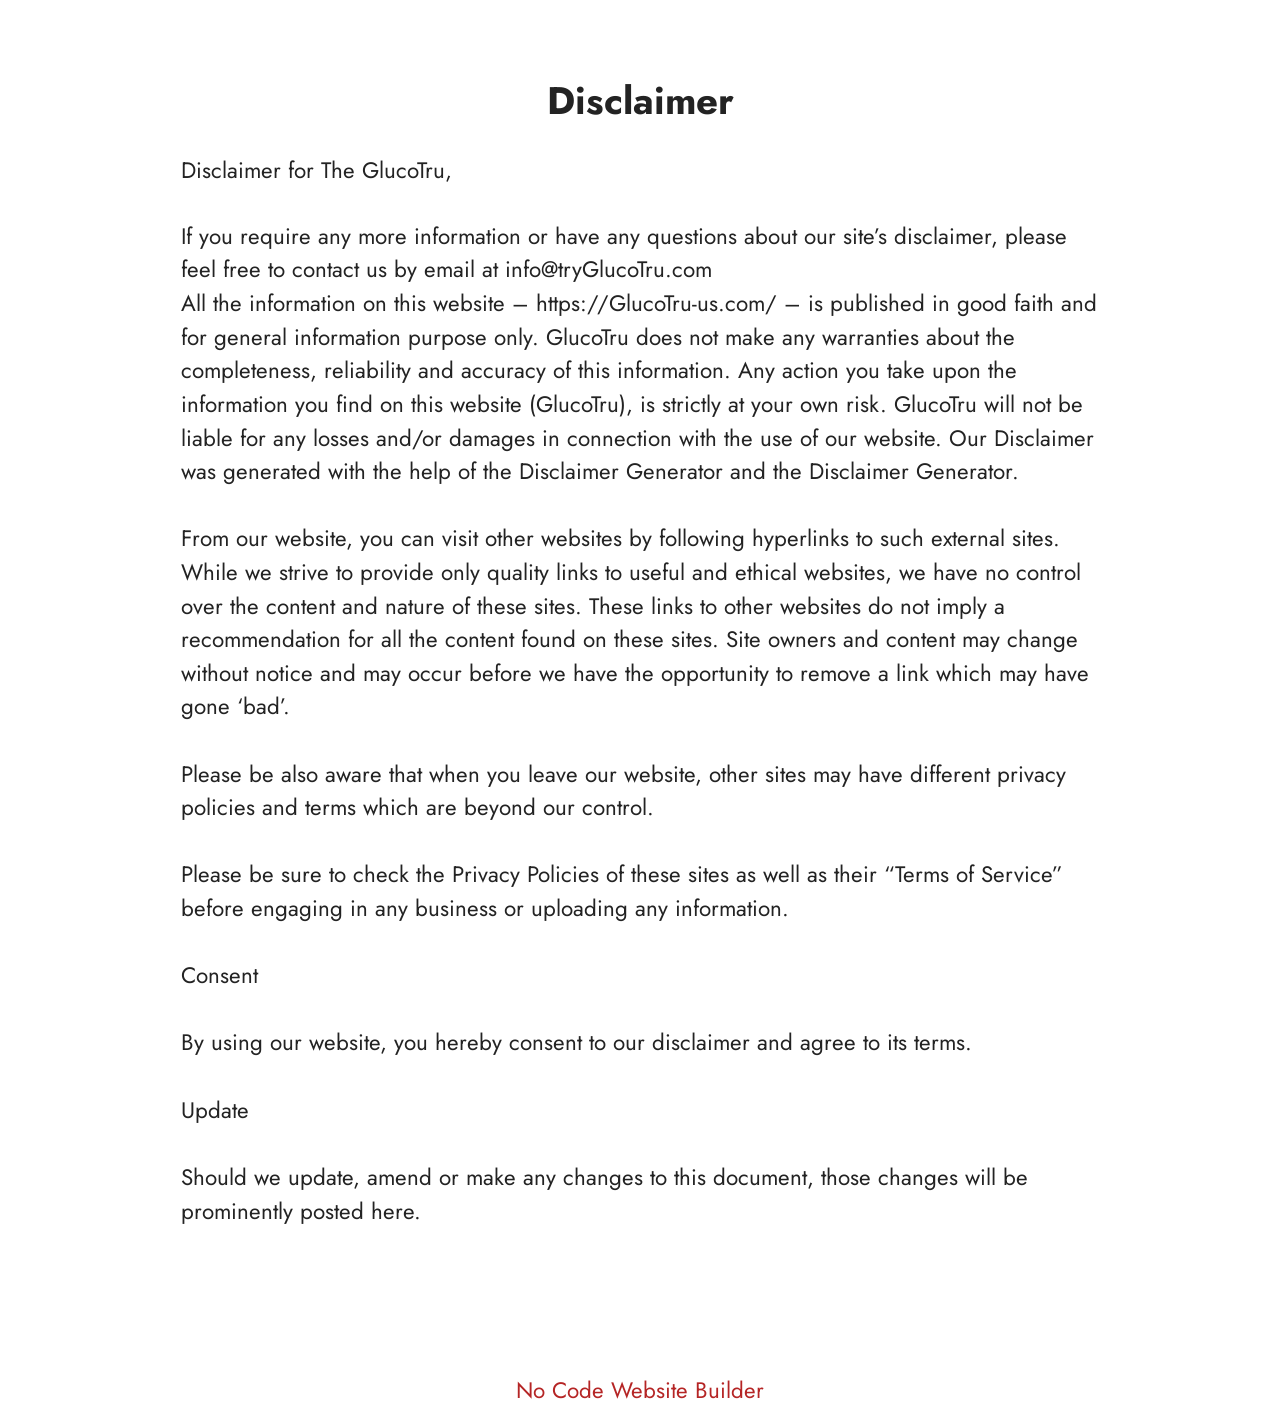
<file: Disclaimer.html>
<!DOCTYPE html>
<html  lang="en">
<head>
  <!-- Site made with Mobirise Website Builder v6.1.12, https://mobirise.com -->
  <meta charset="UTF-8">
  <meta http-equiv="X-UA-Compatible" content="IE=edge">
  <meta name="generator" content="Mobirise v6.1.12, mobirise.com">
  <meta name="twitter:card" content="summary_large_image"/>
  <meta name="twitter:image:src" content="https://www.mind-silence.com/Disclaimer.html">
  <meta property="og:image" content="https://www.mind-silence.com/Disclaimer.html">
  <meta name="twitter:title" content="Disclaimer">
  <meta name="viewport" content="width=device-width, initial-scale=1, minimum-scale=1">
  <link rel="shortcut icon" href="assets/images/memodyne-2-bottle-pack-cognitive-support-supplement-1.webp" type="image/x-icon">
  <meta name="description" content="Disclaimer For MindSilence">
  
  
  <title>Disclaimer</title>
  <link rel="stylesheet" href="assets/bootstrap/css/bootstrap.min.css">
  <link rel="stylesheet" href="assets/theme/css/style.css">
  <link rel="preload" href="https://fonts.googleapis.com/css?family=Jost:100,200,300,400,500,600,700,800,900,100i,200i,300i,400i,500i,600i,700i,800i,900i&display=swap" as="style" onload="this.onload=null;this.rel='stylesheet'">
  <noscript><link rel="stylesheet" href="https://fonts.googleapis.com/css?family=Jost:100,200,300,400,500,600,700,800,900,100i,200i,300i,400i,500i,600i,700i,800i,900i&display=swap"></noscript>
  <link rel="preload" as="style" href="assets/mobirise/css/mbr-additional.css?v=Xgr2rr"><link rel="stylesheet" href="assets/mobirise/css/mbr-additional.css?v=Xgr2rr" type="text/css">

  
  
  
</head>
<body>
  
  <section data-bs-version="5.1" class="content5 cid-tBuMj9hDkk" id="content5-1y">
    
    <div class="container">
        <div class="row justify-content-center">
            <div class="col-md-12 col-lg-10">
                <h3 class="mbr-section-title mbr-fonts-style mb-4 display-2">
                    <strong>Disclaimer</strong>
                </h3>
                <h4 class="mbr-section-subtitle mbr-fonts-style mb-4 display-5">Disclaimer for The GlucoTru,</h4>
                <p class="mbr-text mbr-fonts-style display-7">If you require any more information or have any questions about our site’s disclaimer, please feel free to contact us by email at info@tryGlucoTru.com
<br>All the information on this website – https://GlucoTru-us.com/ – is published in good faith and for general information purpose only. GlucoTru does not make any warranties about the completeness, reliability and accuracy of this information. Any action you take upon the information you find on this website (GlucoTru), is strictly at your own risk. GlucoTru will not be liable for any losses and/or damages in connection with the use of our website. Our Disclaimer was generated with the help of the Disclaimer Generator and the Disclaimer Generator.
<br>
<br>From our website, you can visit other websites by following hyperlinks to such external sites. While we strive to provide only quality links to useful and ethical websites, we have no control over the content and nature of these sites. These links to other websites do not imply a recommendation for all the content found on these sites. Site owners and content may change without notice and may occur before we have the opportunity to remove a link which may have gone ‘bad’.
<br>
<br>Please be also aware that when you leave our website, other sites may have different privacy policies and terms which are beyond our control.
<br>
<br>Please be sure to check the Privacy Policies of these sites as well as their “Terms of Service” before engaging in any business or uploading any information.
<br>
<br>Consent
<br>
<br>By using our website, you hereby consent to our disclaimer and agree to its terms.
<br>
<br>Update
<br>
<br>Should we update, amend or make any changes to this document, those changes will be prominently posted here.<br><br></p>
            </div>
        </div>
    </div>
</section><section class="display-7" style="padding: 0;align-items: center;justify-content: center;flex-wrap: wrap;    align-content: center;display: flex;position: relative;height: 4rem;"><a href="https://mobiri.se/4429519" style="flex: 1 1;height: 4rem;position: absolute;width: 100%;z-index: 1;"><img alt="" style="height: 4rem;" src="[data-uri]"></a><p style="margin: 0;text-align: center;" class="display-7">&#8204;</p><a style="z-index:1" href="https://mobirise.com/builder/no-code-website-builder.html">No Code Website Builder</a></section><script src="assets/bootstrap/js/bootstrap.bundle.min.js"></script>  <script src="assets/smoothscroll/smooth-scroll.js"></script>  <script src="assets/ytplayer/index.js"></script>  <script src="assets/theme/js/script.js"></script>  
  
  
</body>
</html>
</file>
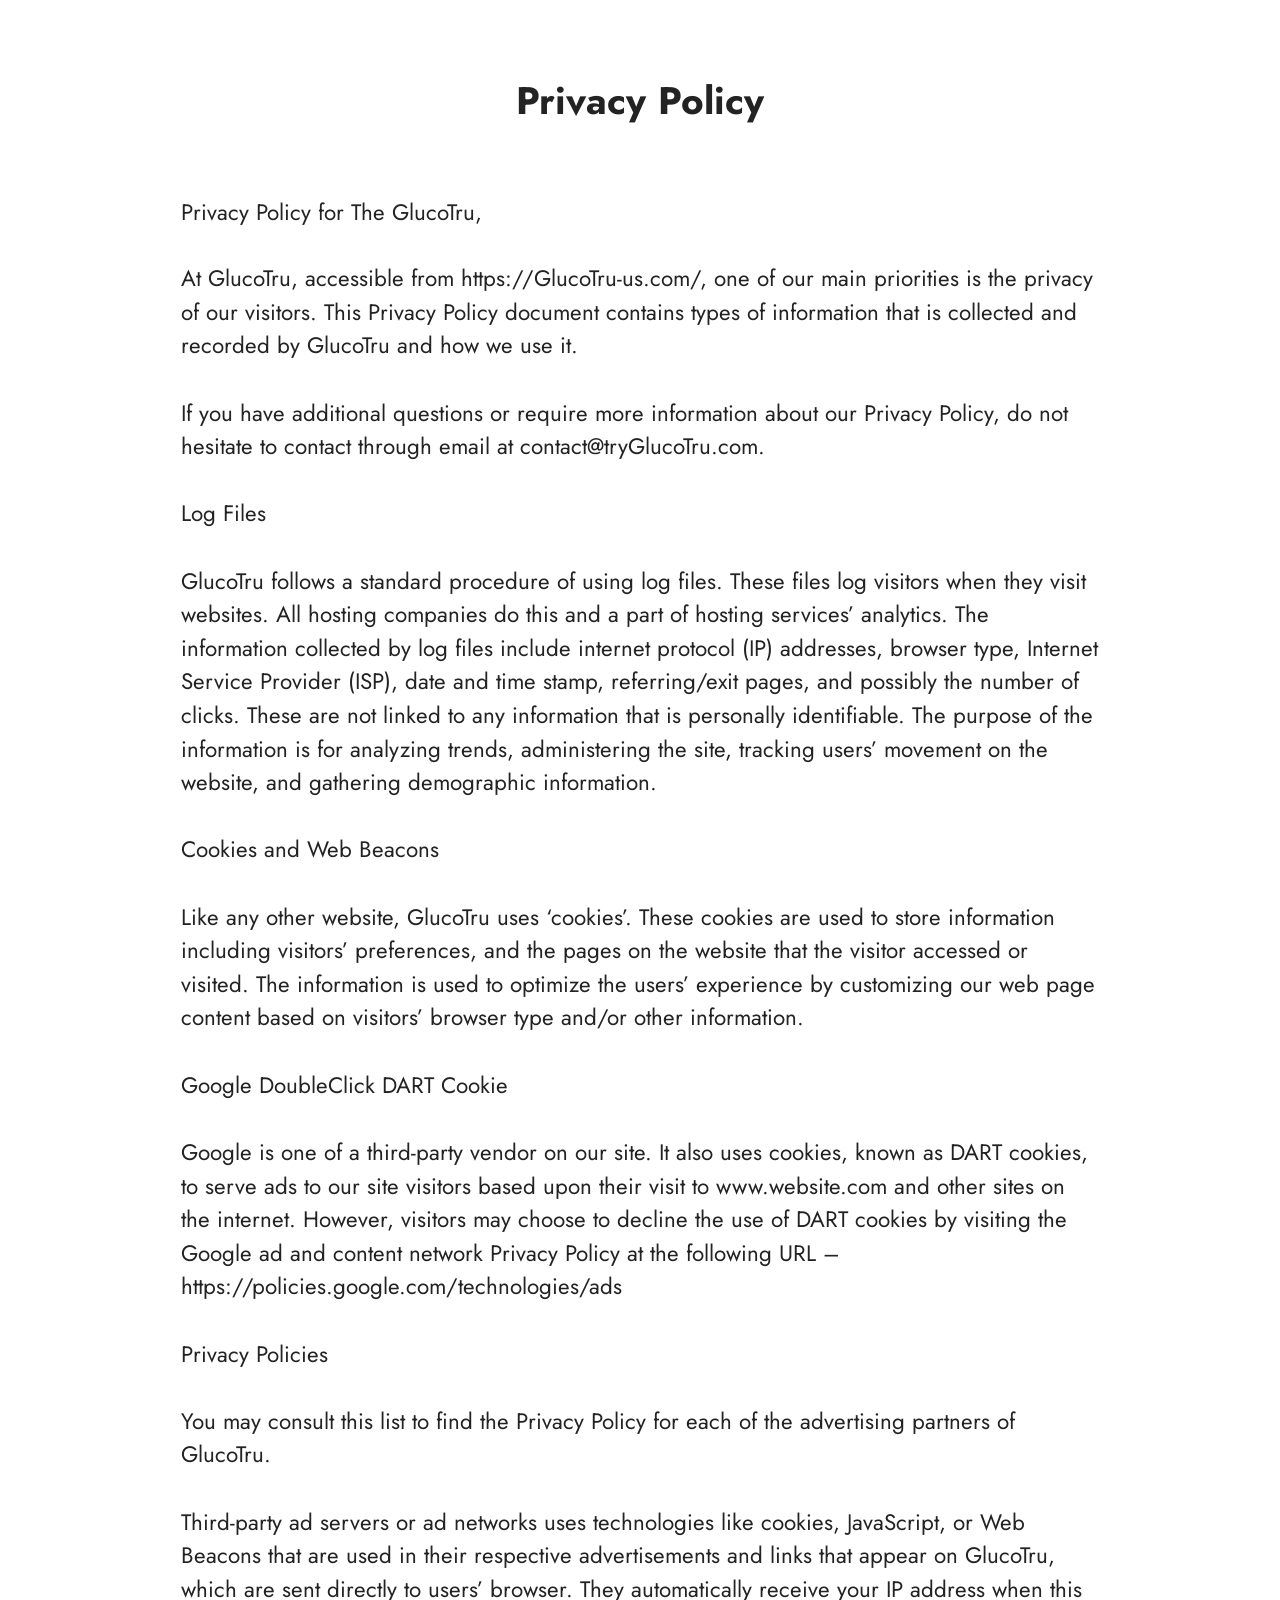
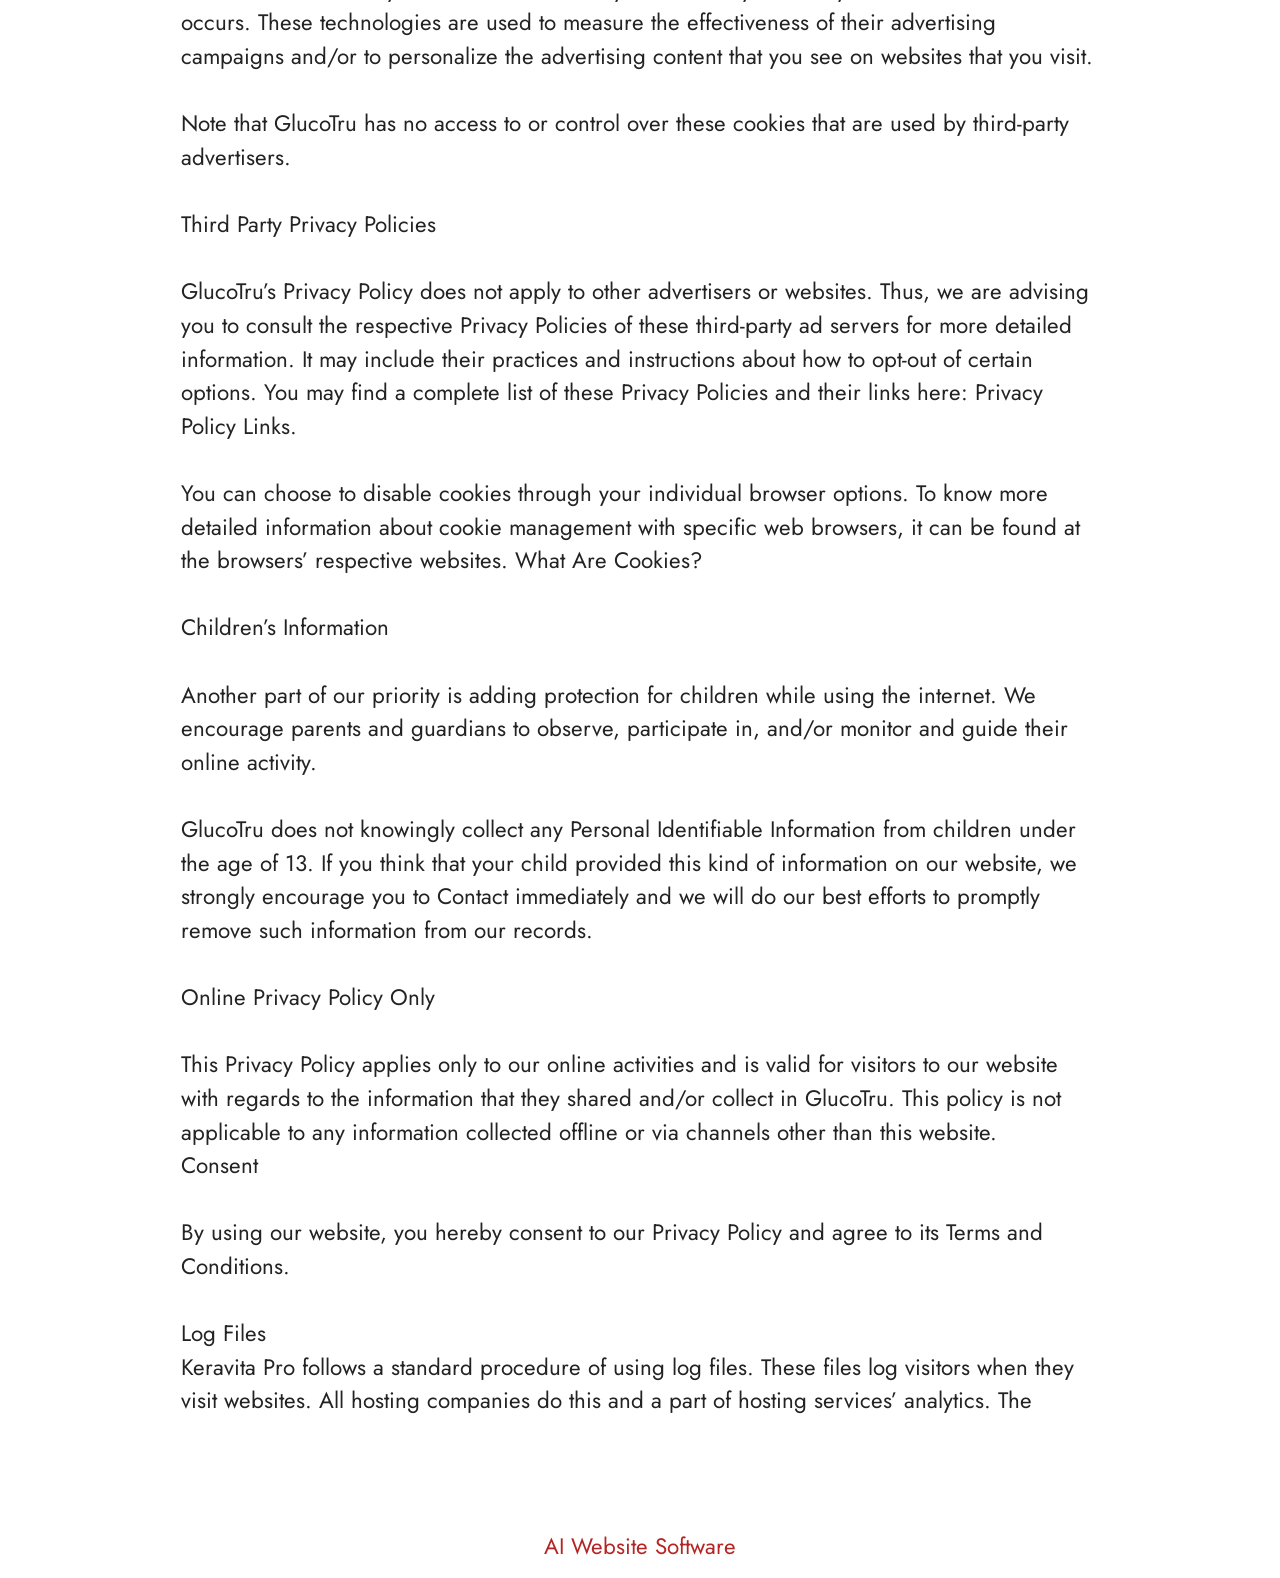
<file: privacy-policy.html>
<!DOCTYPE html>
<html  lang="en">
<head>
  <!-- Site made with Mobirise Website Builder v6.1.12, https://mobirise.com -->
  <meta charset="UTF-8">
  <meta http-equiv="X-UA-Compatible" content="IE=edge">
  <meta name="generator" content="Mobirise v6.1.12, mobirise.com">
  <meta name="twitter:card" content="summary_large_image"/>
  <meta name="twitter:image:src" content="https://getmindsilence.com/byg/privacy.php">
  <meta property="og:image" content="https://getmindsilence.com/byg/privacy.php">
  <meta name="twitter:title" content="Privacy Policy">
  <meta name="viewport" content="width=device-width, initial-scale=1, minimum-scale=1">
  <link rel="shortcut icon" href="assets/images/memodyne-2-bottle-pack-cognitive-support-supplement-1.webp" type="image/x-icon">
  <meta name="description" content="Privacy Policy For MindSilence">
  
  
  <title>Privacy Policy</title>
  <link rel="stylesheet" href="assets/bootstrap/css/bootstrap.min.css">
  <link rel="stylesheet" href="assets/theme/css/style.css">
  <link rel="preload" href="https://fonts.googleapis.com/css?family=Jost:100,200,300,400,500,600,700,800,900,100i,200i,300i,400i,500i,600i,700i,800i,900i&display=swap" as="style" onload="this.onload=null;this.rel='stylesheet'">
  <noscript><link rel="stylesheet" href="https://fonts.googleapis.com/css?family=Jost:100,200,300,400,500,600,700,800,900,100i,200i,300i,400i,500i,600i,700i,800i,900i&display=swap"></noscript>
  <link rel="preload" as="style" href="assets/mobirise/css/mbr-additional.css?v=mVgg0k"><link rel="stylesheet" href="assets/mobirise/css/mbr-additional.css?v=mVgg0k" type="text/css">

  
  
  
</head>
<body>
  
  <section data-bs-version="5.1" class="content5 cid-tBuMPzdHFY" id="content5-1z">
    
    <div class="container">
        <div class="row justify-content-center">
            <div class="col-md-12 col-lg-10">
                <h3 class="mbr-section-title mbr-fonts-style mb-4 display-2"><strong>Privacy Policy
</strong><div><strong><br></strong></div></h3>
                <h4 class="mbr-section-subtitle mbr-fonts-style mb-4 display-5">Privacy Policy for The GlucoTru,</h4>
                <p class="mbr-text mbr-fonts-style display-7">At GlucoTru, accessible from https://GlucoTru-us.com/, one of our main priorities is the privacy of our visitors. This Privacy Policy document contains types of information that is collected and recorded by GlucoTru and how we use it.
<br>
<br>If you have additional questions or require more information about our Privacy Policy, do not hesitate to contact through email at contact@tryGlucoTru.com.
<br>
<br>Log Files
<br>
<br>GlucoTru follows a standard procedure of using log files. These files log visitors when they visit websites. All hosting companies do this and a part of hosting services’ analytics. The information collected by log files include internet protocol (IP) addresses, browser type, Internet Service Provider (ISP), date and time stamp, referring/exit pages, and possibly the number of clicks. These are not linked to any information that is personally identifiable. The purpose of the information is for analyzing trends, administering the site, tracking users’ movement on the website, and gathering demographic information.
<br>
<br>Cookies and Web Beacons
<br>
<br>Like any other website, GlucoTru uses ‘cookies’. These cookies are used to store information including visitors’ preferences, and the pages on the website that the visitor accessed or visited. The information is used to optimize the users’ experience by customizing our web page content based on visitors’ browser type and/or other information.
<br>
<br>Google DoubleClick DART Cookie
<br>
<br>Google is one of a third-party vendor on our site. It also uses cookies, known as DART cookies, to serve ads to our site visitors based upon their visit to www.website.com and other sites on the internet. However, visitors may choose to decline the use of DART cookies by visiting the Google ad and content network Privacy Policy at the following URL – https://policies.google.com/technologies/ads
<br>
<br>Privacy Policies
<br>
<br>You may consult this list to find the Privacy Policy for each of the advertising partners of GlucoTru.
<br>
<br>Third-party ad servers or ad networks uses technologies like cookies, JavaScript, or Web Beacons that are used in their respective advertisements and links that appear on GlucoTru, which are sent directly to users’ browser. They automatically receive your IP address when this occurs. These technologies are used to measure the effectiveness of their advertising campaigns and/or to personalize the advertising content that you see on websites that you visit.
<br>
<br>Note that GlucoTru has no access to or control over these cookies that are used by third-party advertisers.
<br>
<br>Third Party Privacy Policies
<br>
<br>GlucoTru’s Privacy Policy does not apply to other advertisers or websites. Thus, we are advising you to consult the respective Privacy Policies of these third-party ad servers for more detailed information. It may include their practices and instructions about how to opt-out of certain options. You may find a complete list of these Privacy Policies and their links here: Privacy Policy Links.
<br>
<br>You can choose to disable cookies through your individual browser options. To know more detailed information about cookie management with specific web browsers, it can be found at the browsers’ respective websites. What Are Cookies?
<br>
<br>Children’s Information
<br>
<br>Another part of our priority is adding protection for children while using the internet. We encourage parents and guardians to observe, participate in, and/or monitor and guide their online activity.
<br>
<br>GlucoTru does not knowingly collect any Personal Identifiable Information from children under the age of 13. If you think that your child provided this kind of information on our website, we strongly encourage you to Contact immediately and we will do our best efforts to promptly remove such information from our records.
<br>
<br>Online Privacy Policy Only
<br>
<br>This Privacy Policy applies only to our online activities and is valid for visitors to our website with regards to the information that they shared and/or collect in GlucoTru. This policy is not applicable to any information collected offline or via channels other than this website.
<br>Consent
<br>
<br>By using our website, you hereby consent to our Privacy Policy and agree to its Terms and Conditions.<br>
<br>Log Files
<br>Keravita Pro follows a standard procedure of using log files. These files log visitors when they visit websites. All hosting companies do this and a part of hosting services’ analytics. The&nbsp;</p>
            </div>
        </div>
    </div>
</section><section class="display-7" style="padding: 0;align-items: center;justify-content: center;flex-wrap: wrap;    align-content: center;display: flex;position: relative;height: 4rem;"><a href="https://mobiri.se/4429519" style="flex: 1 1;height: 4rem;position: absolute;width: 100%;z-index: 1;"><img alt="" style="height: 4rem;" src="[data-uri]"></a><p style="margin: 0;text-align: center;" class="display-7">&#8204;</p><a style="z-index:1" href="https://mobirise.com/builder/ai-website-builder.html">AI Website Software</a></section><script src="assets/bootstrap/js/bootstrap.bundle.min.js"></script>  <script src="assets/smoothscroll/smooth-scroll.js"></script>  <script src="assets/ytplayer/index.js"></script>  <script src="assets/theme/js/script.js"></script>  
  
  
</body>
</html>
</file>
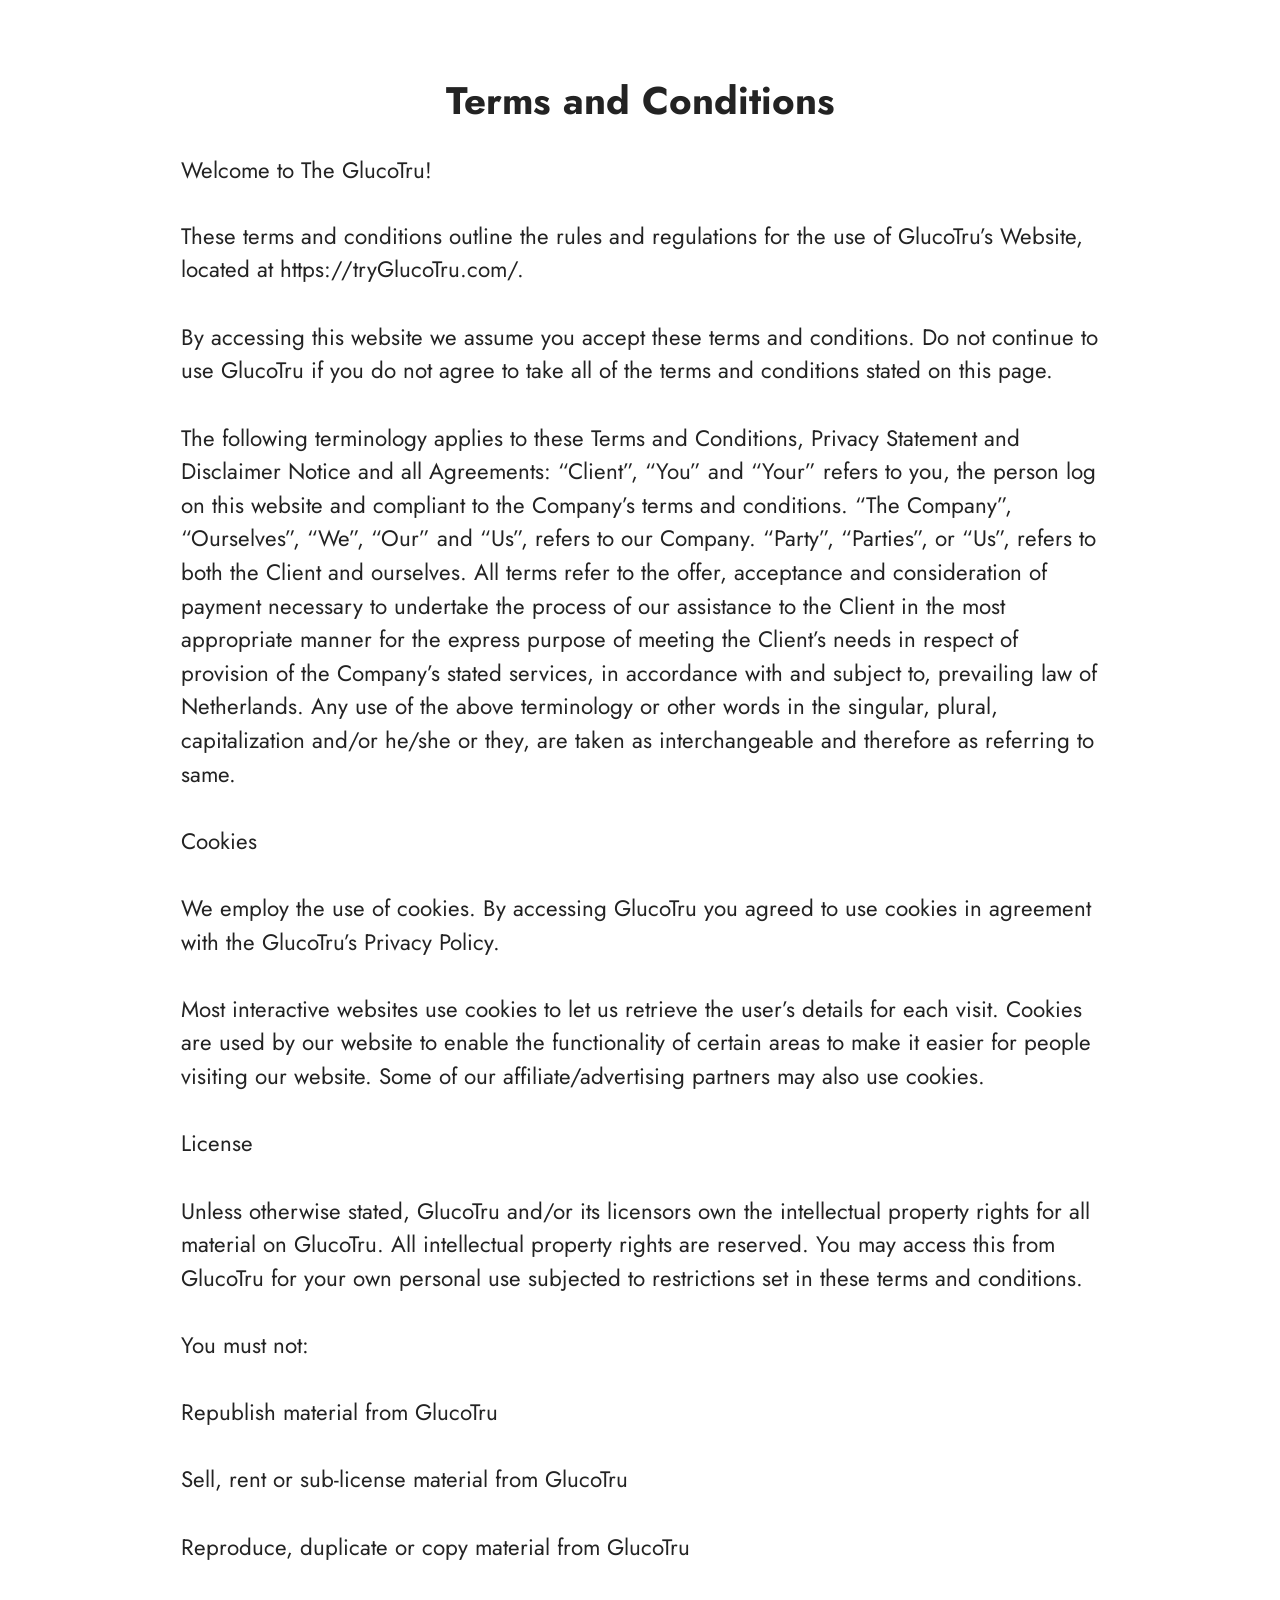
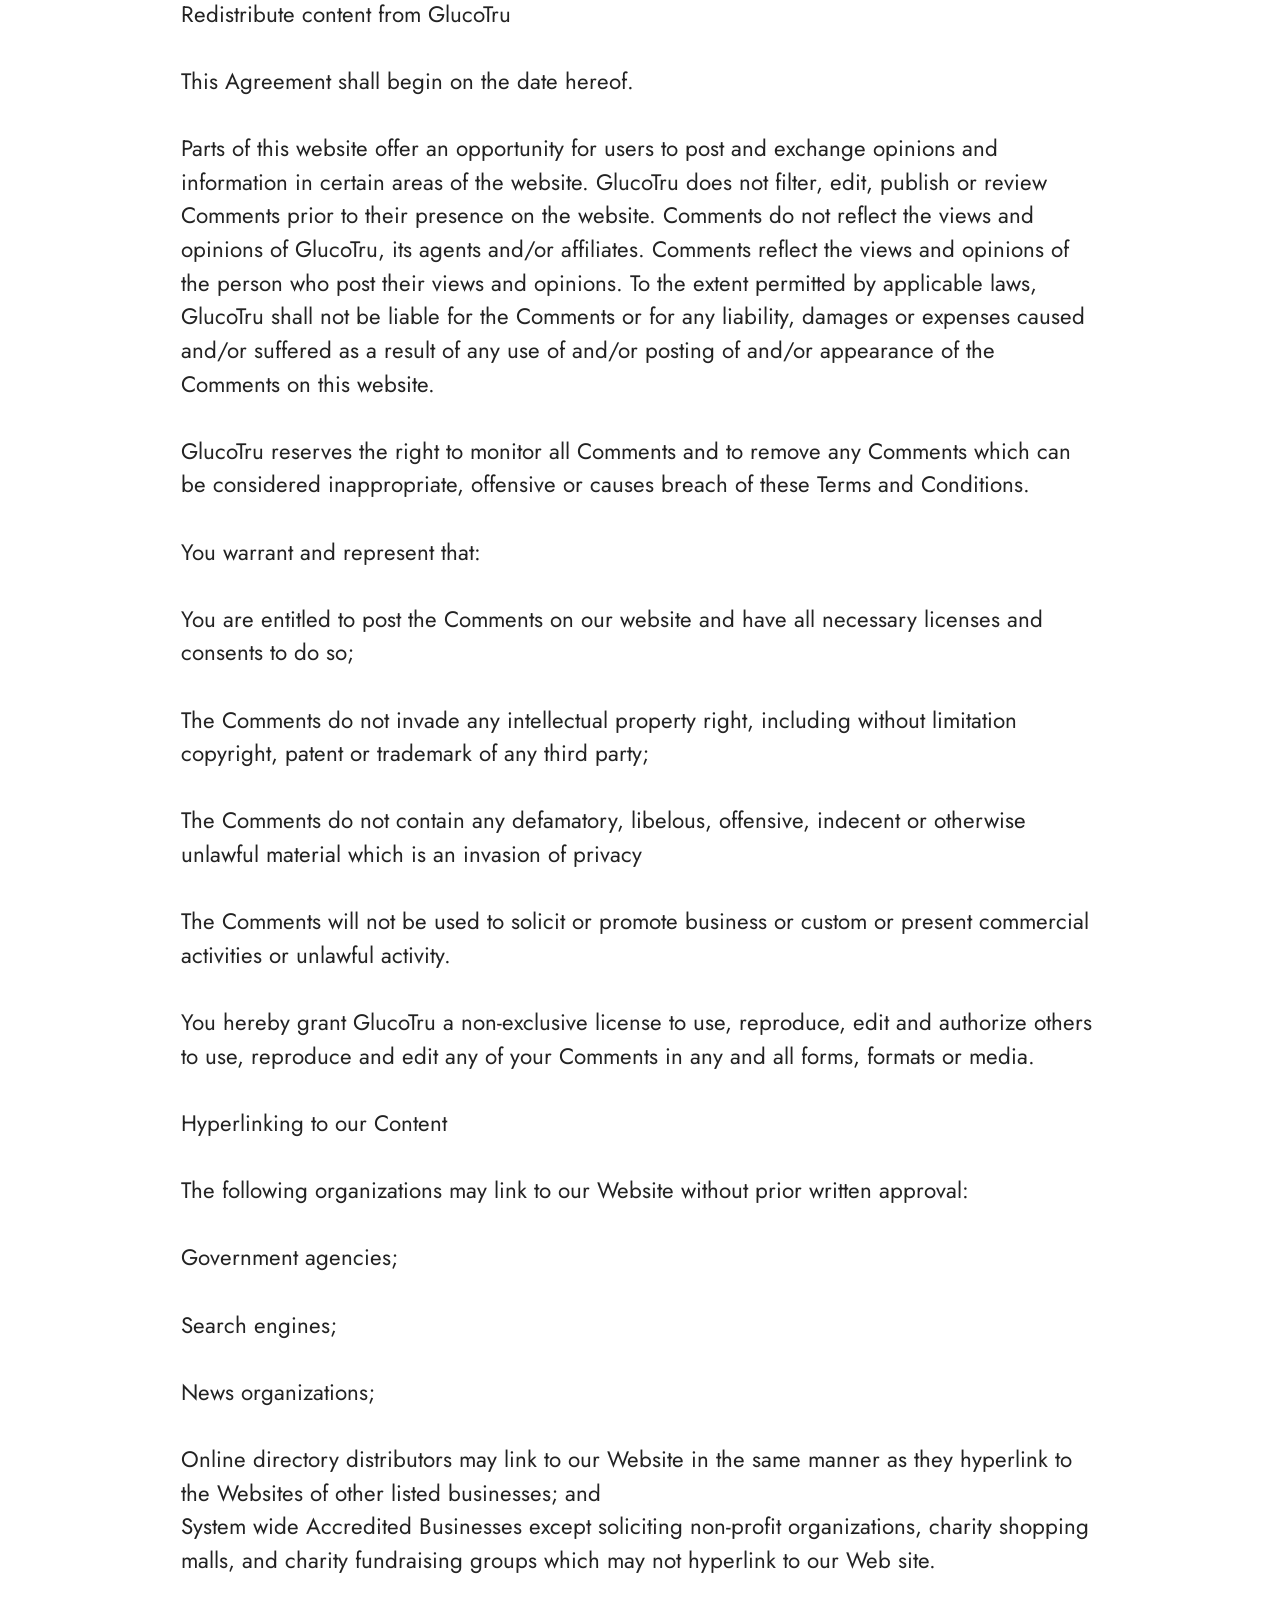
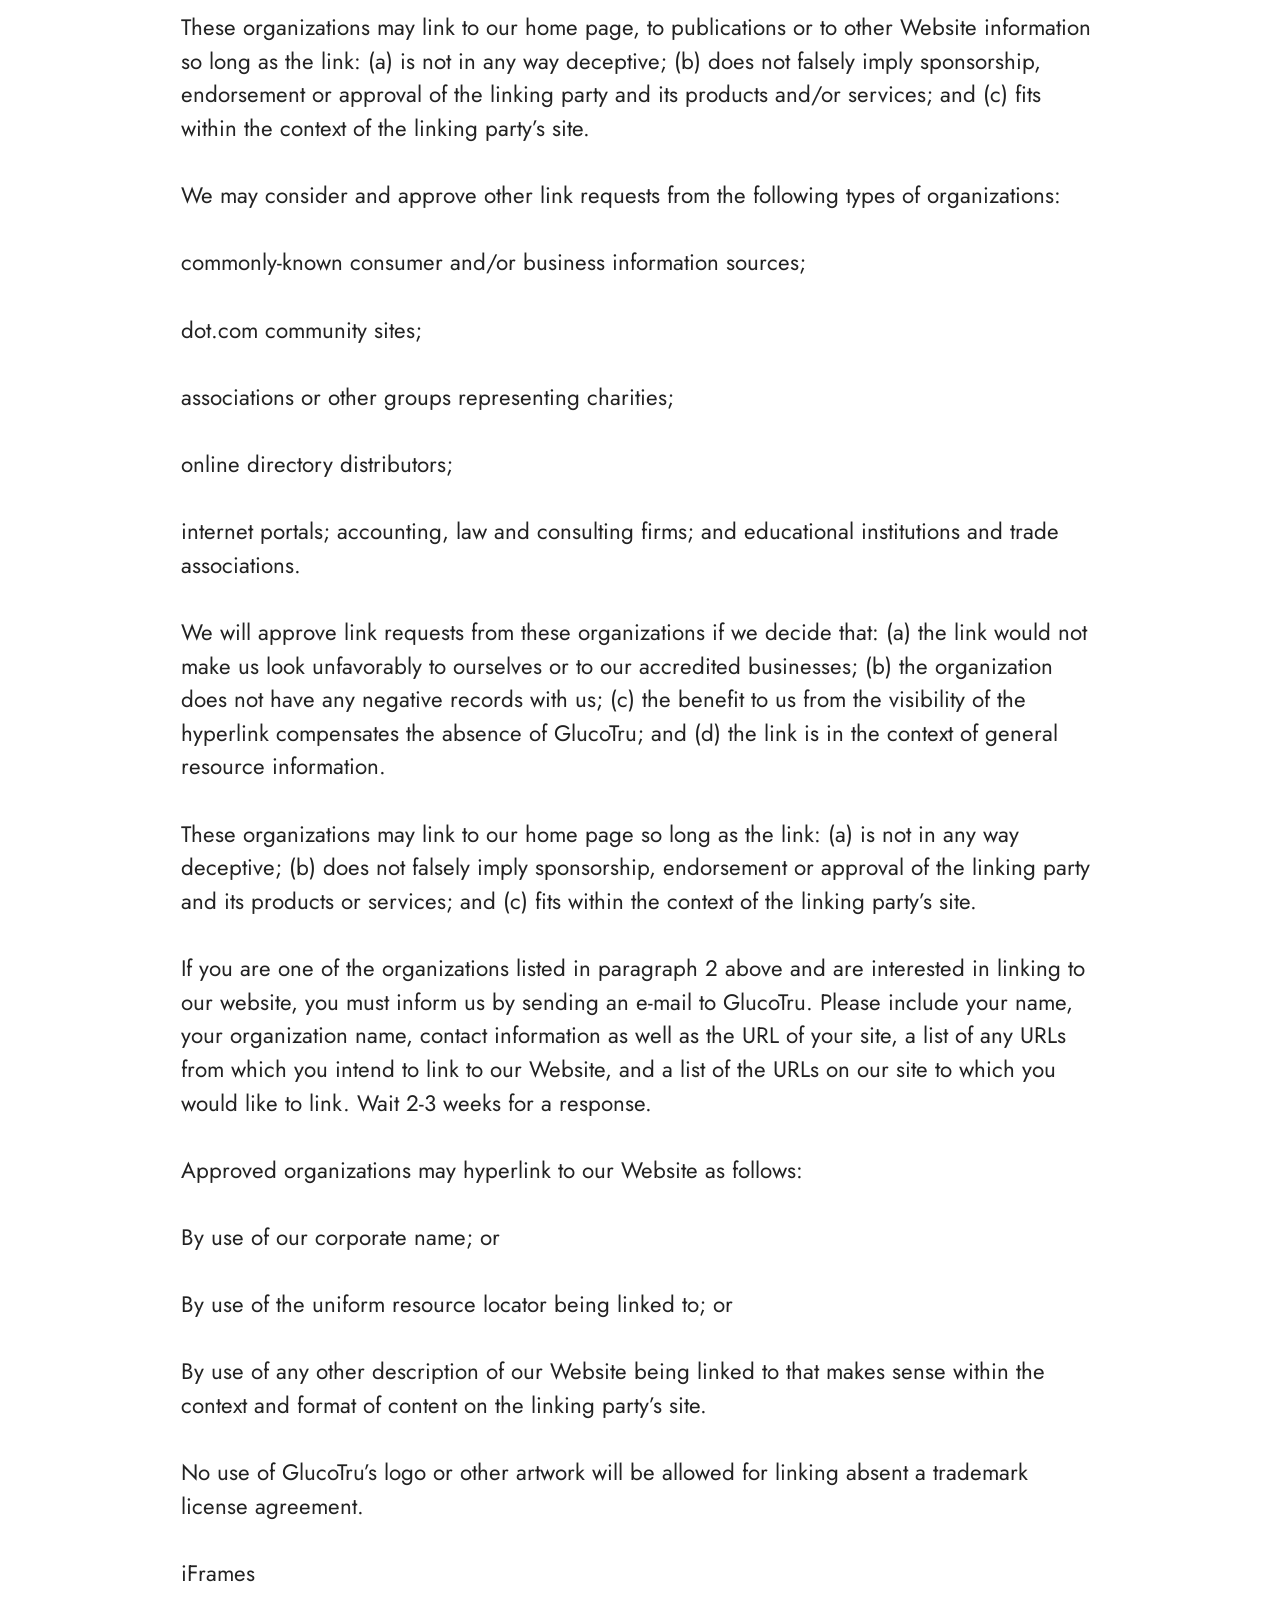
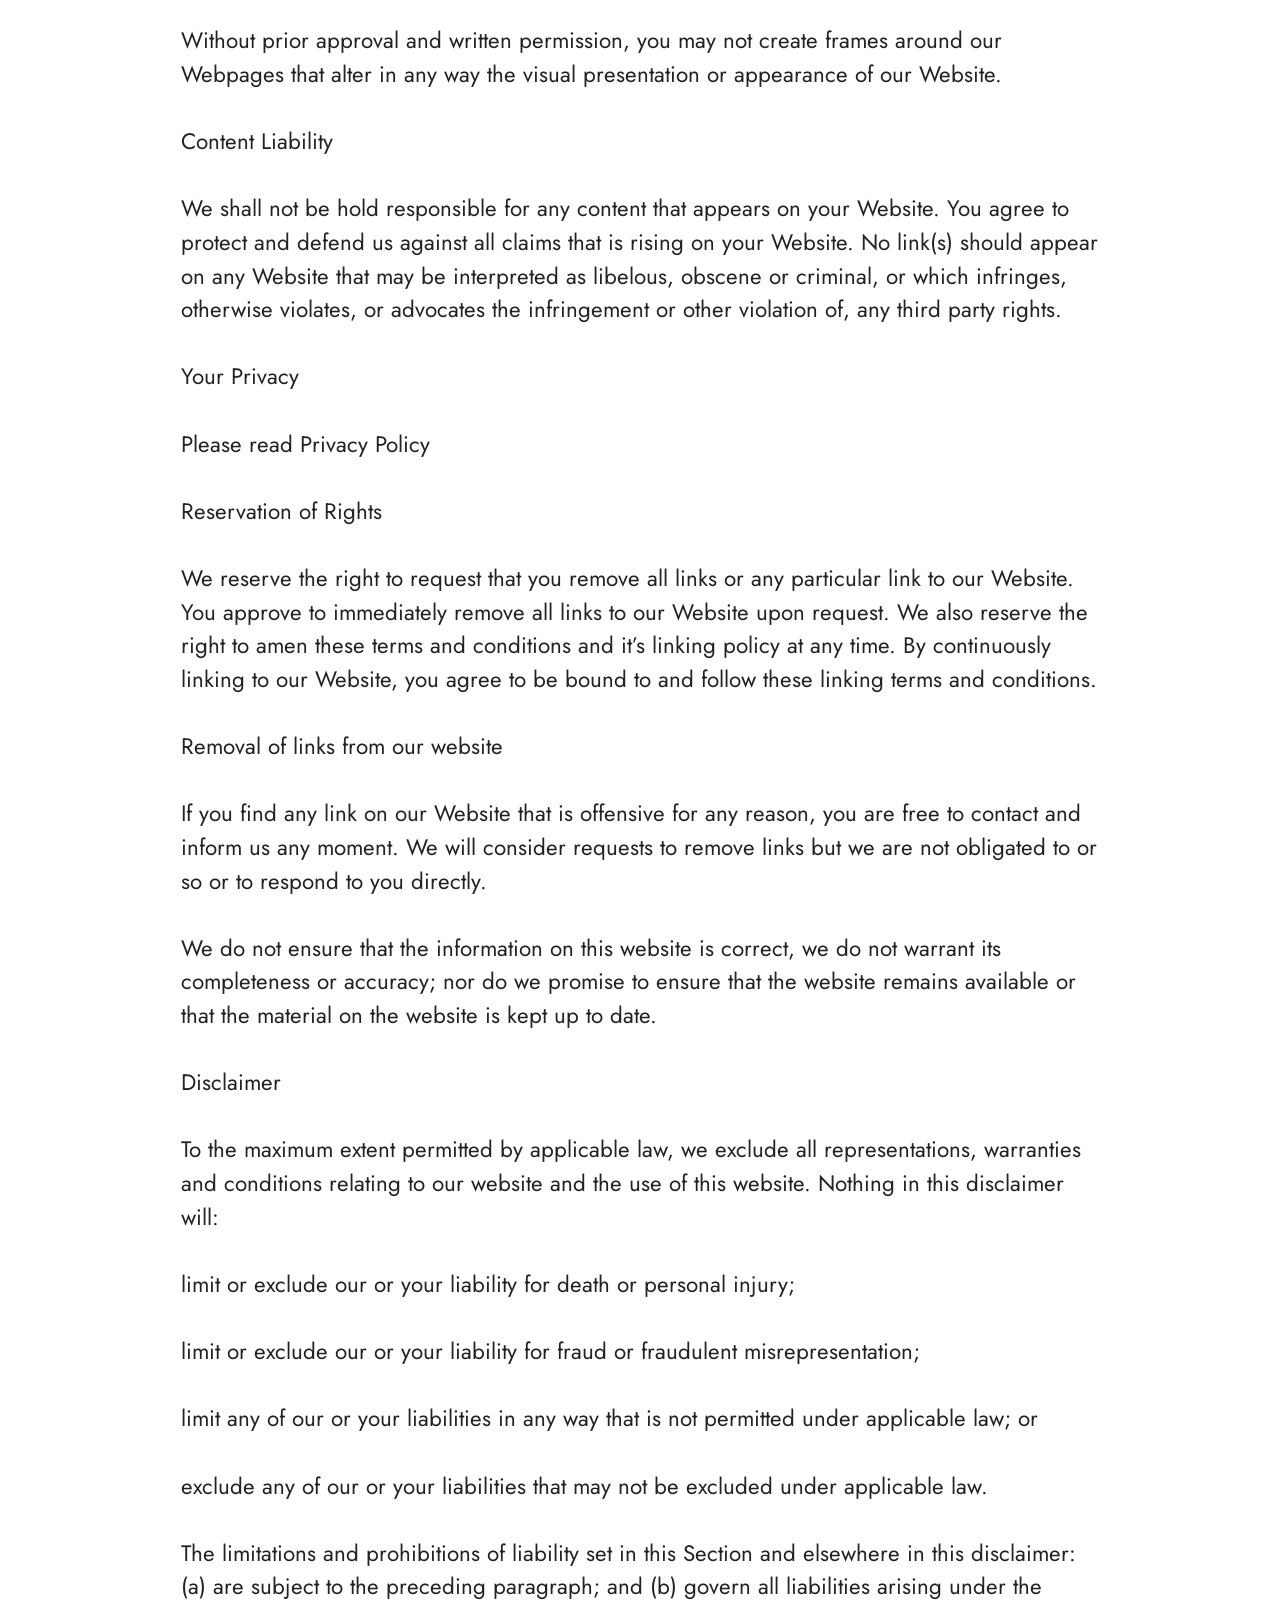
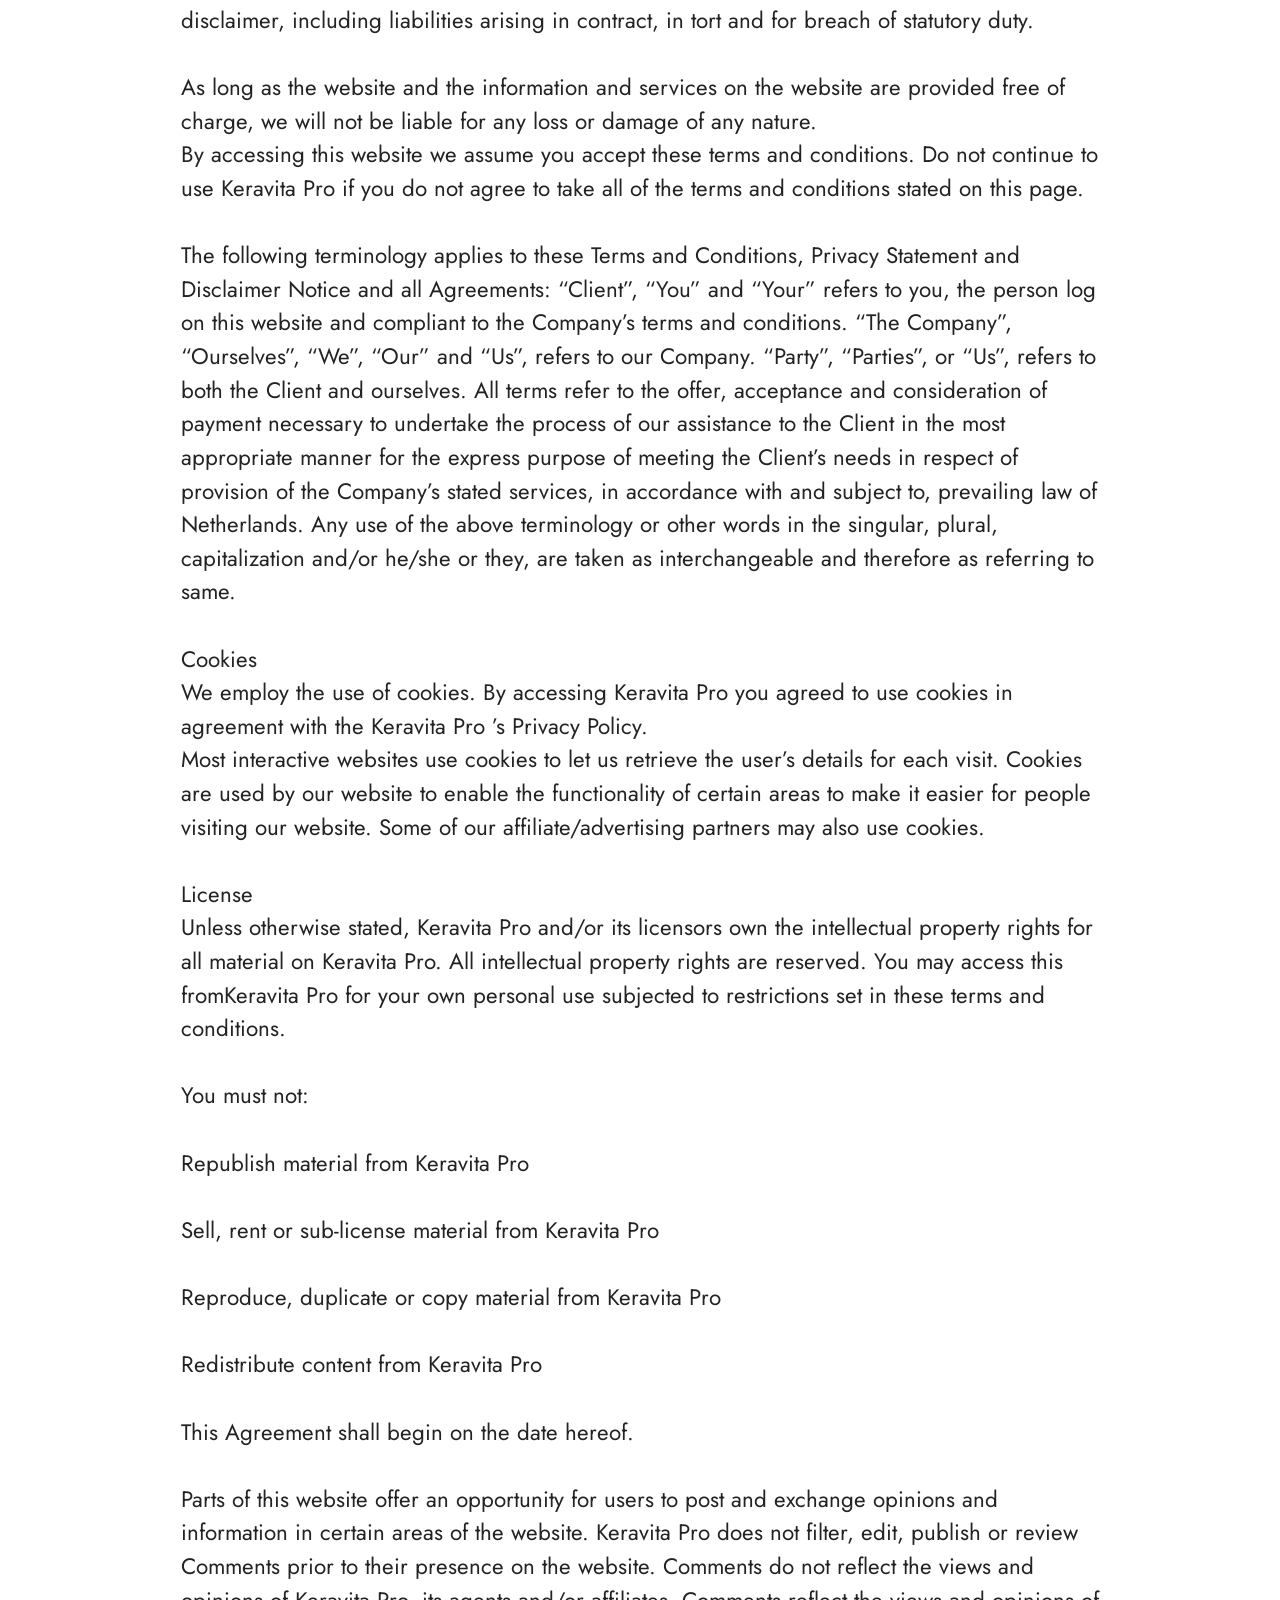
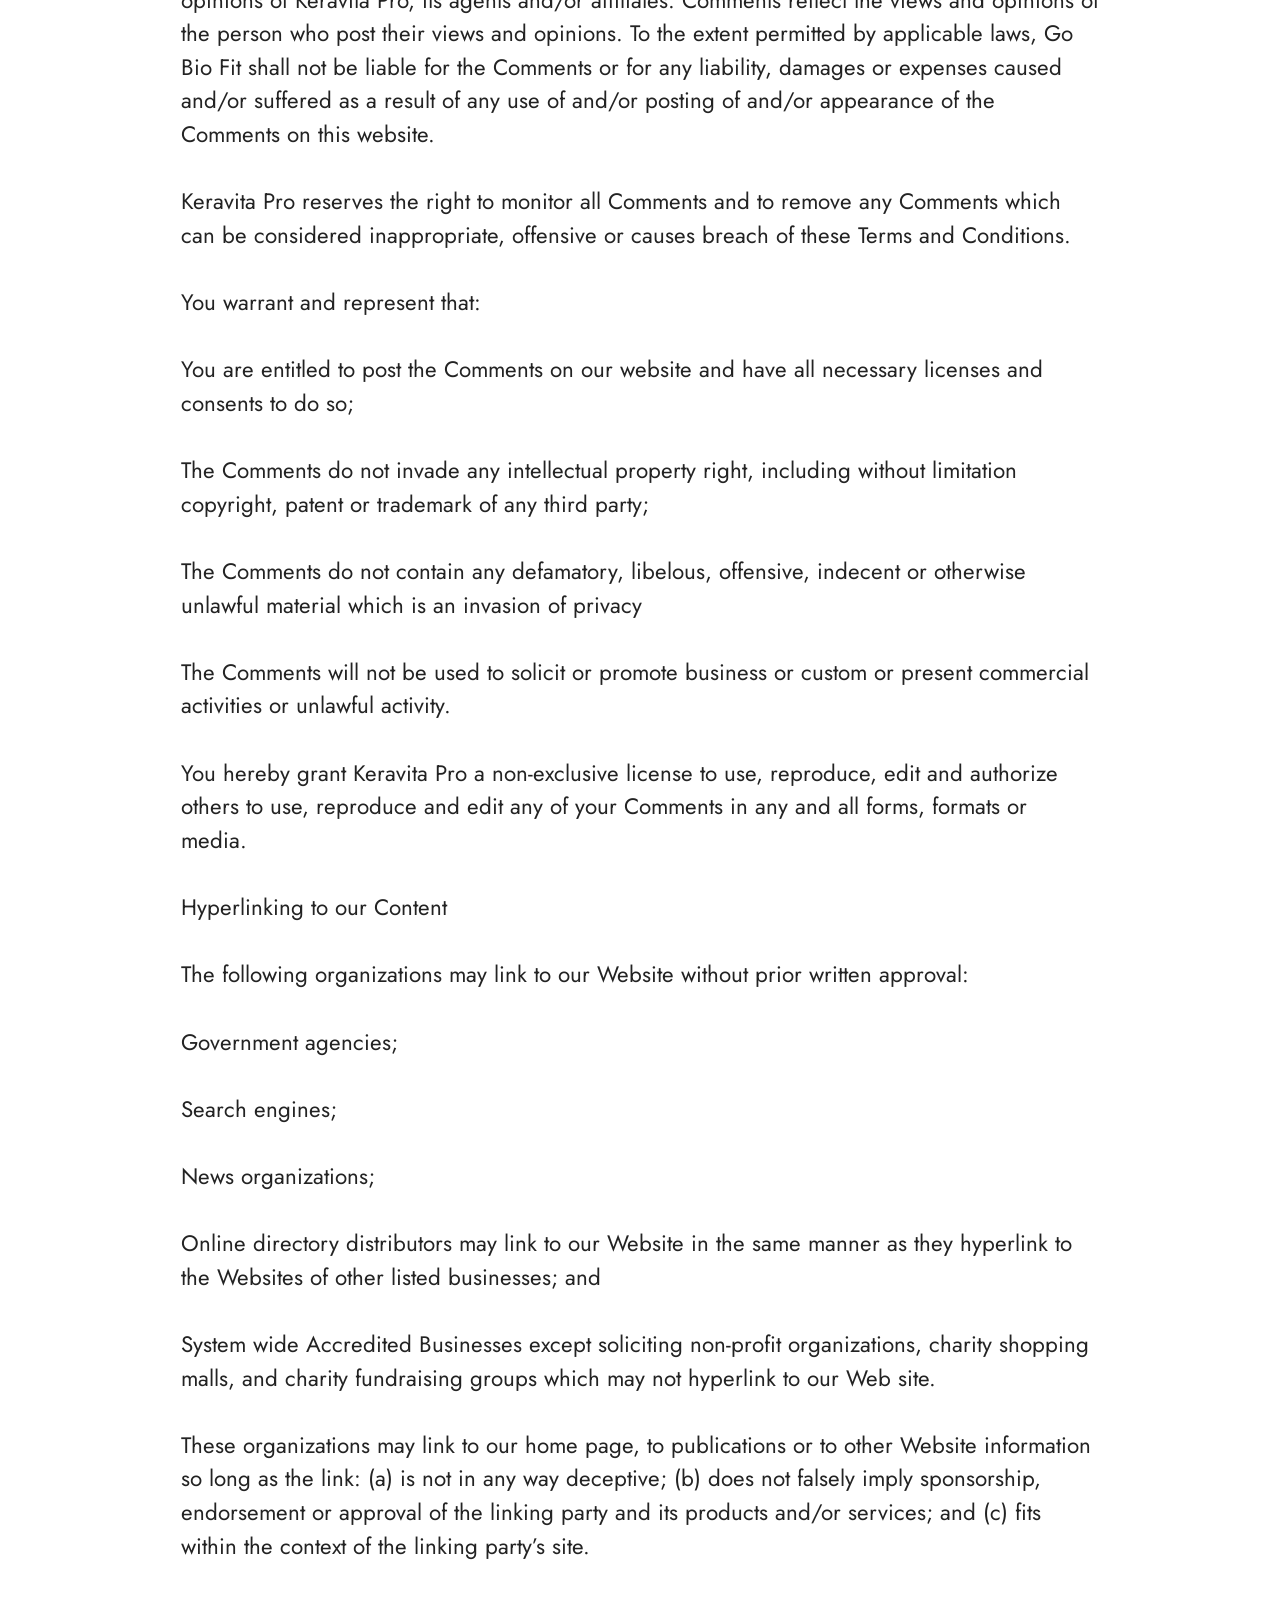
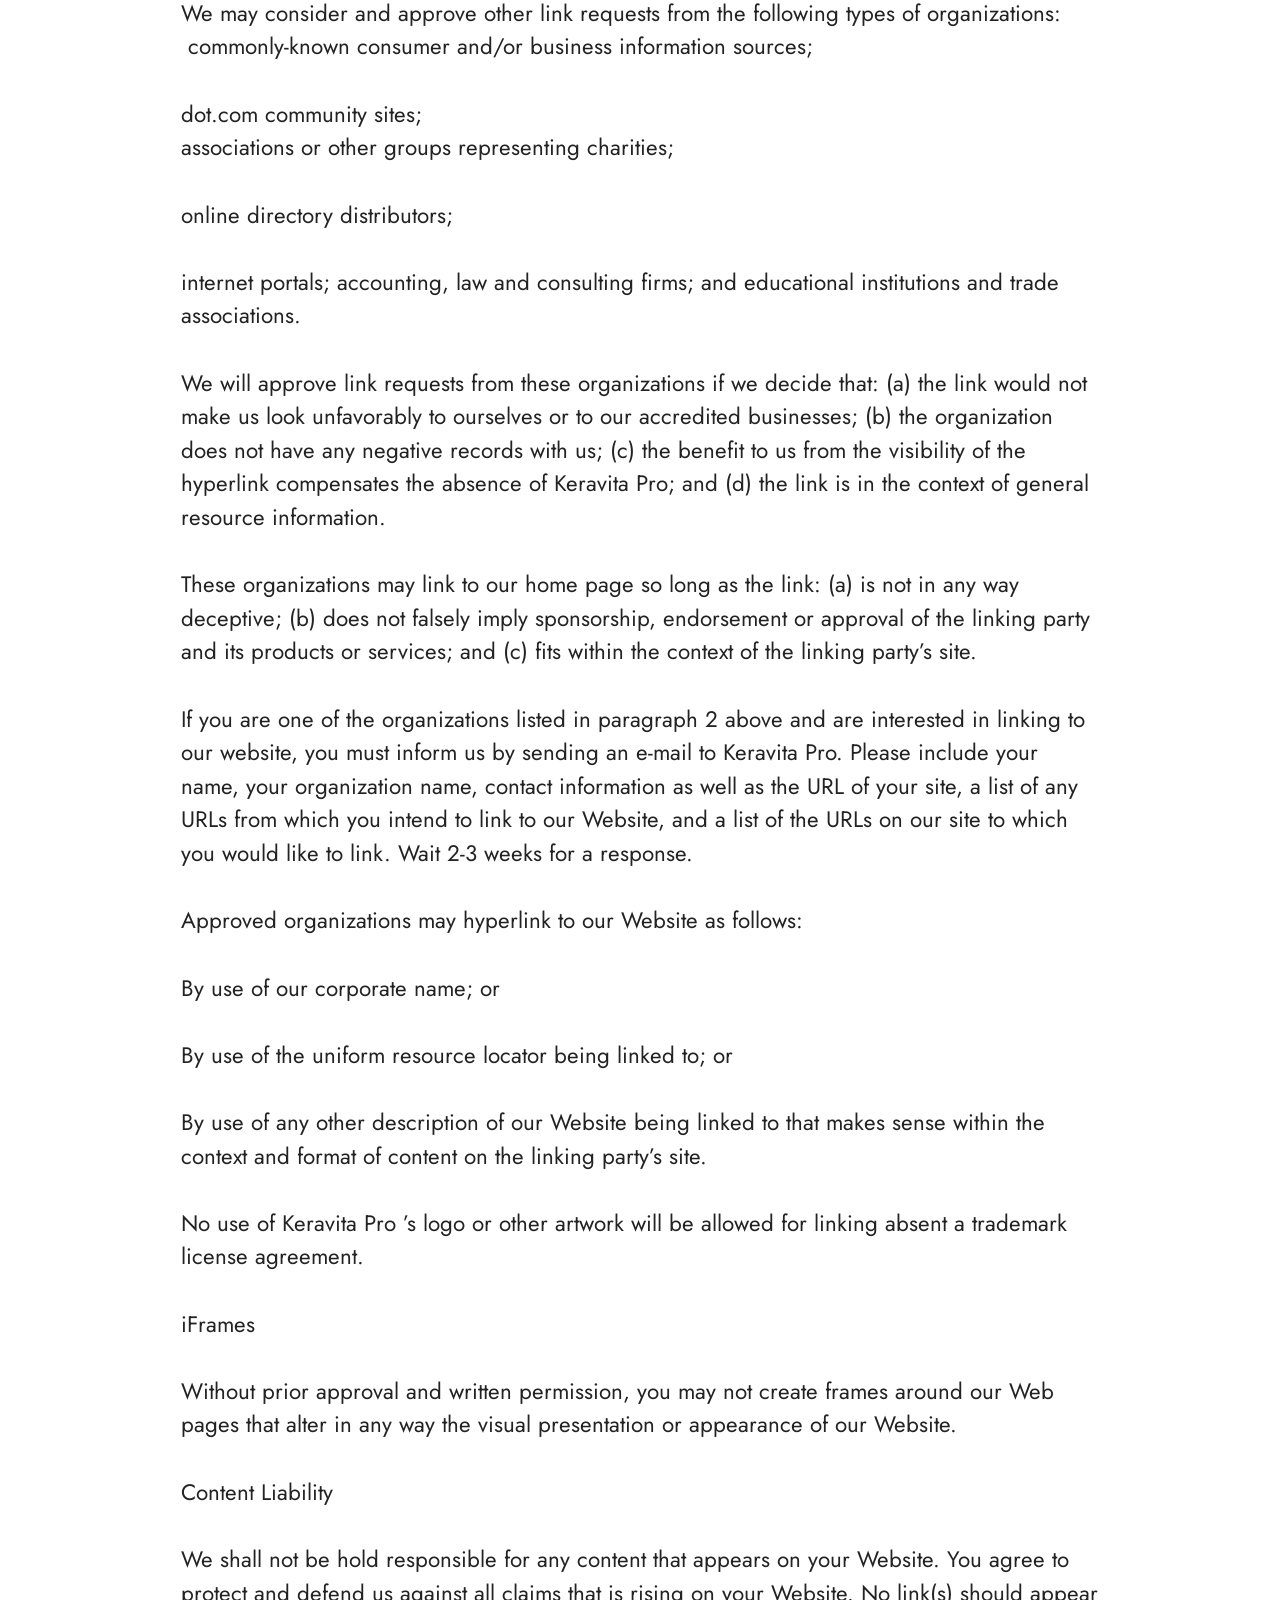
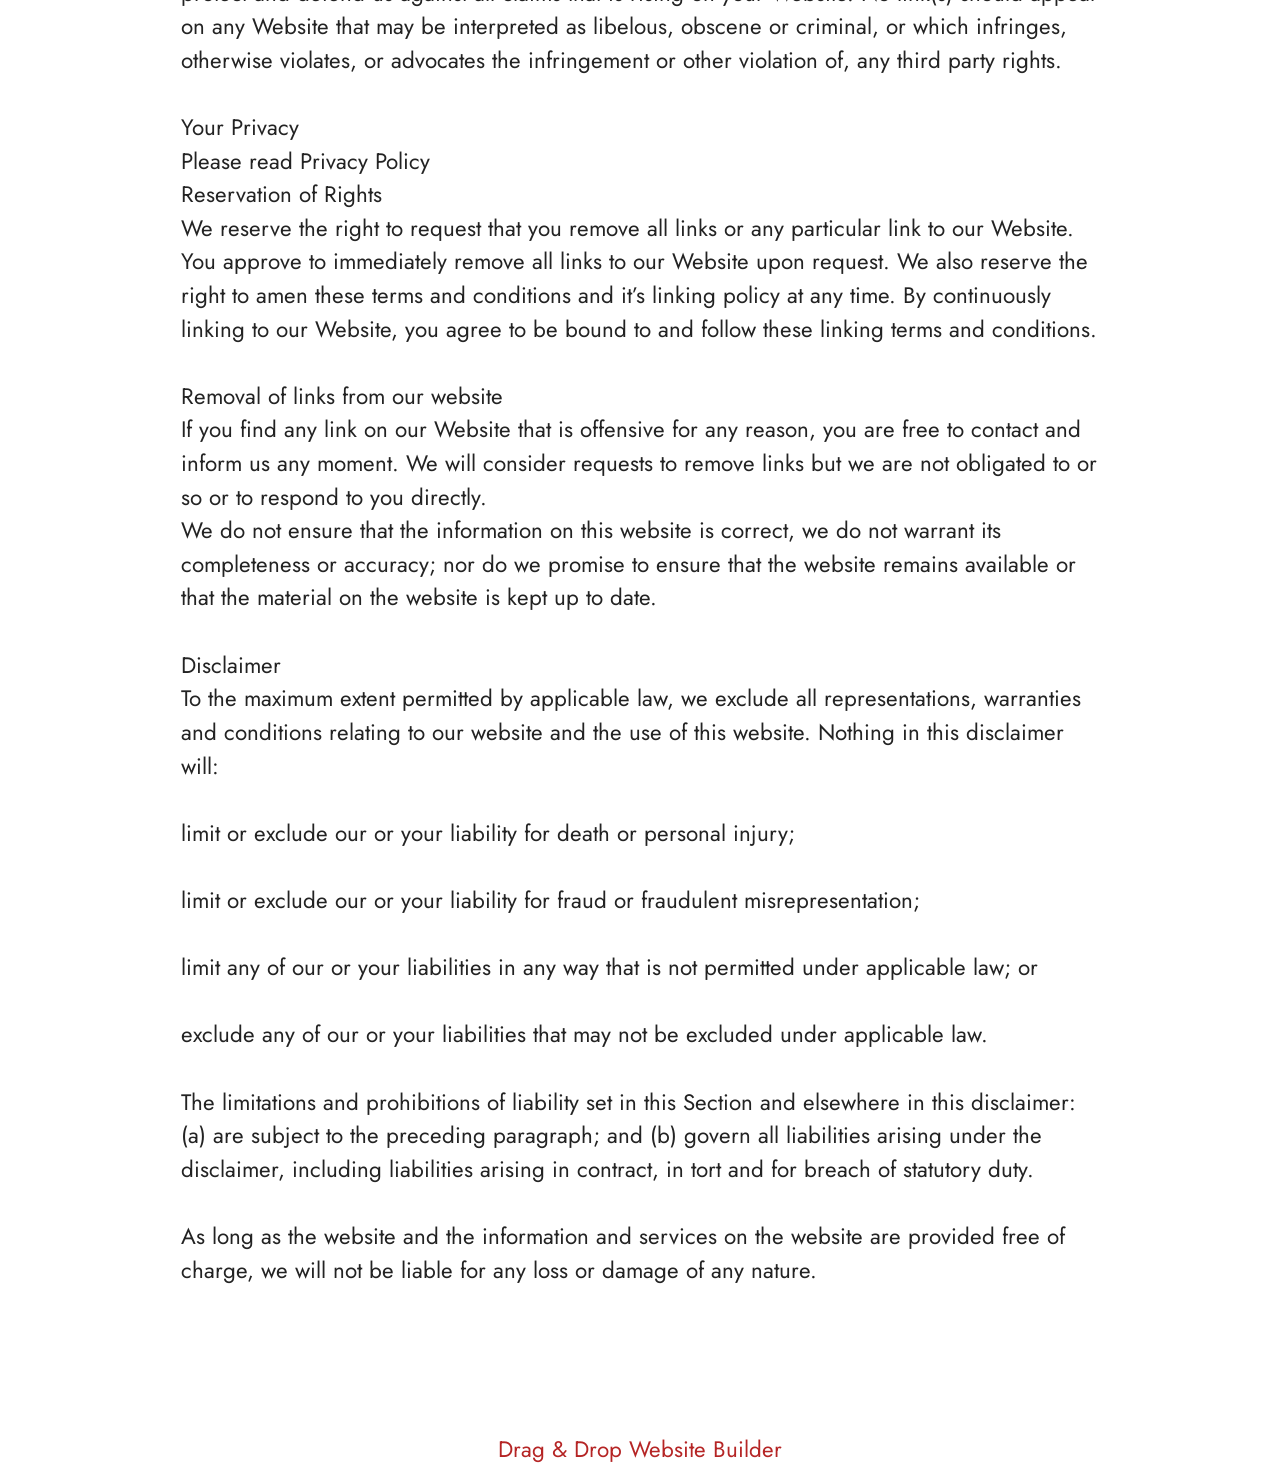
<file: Terms.html>
<!DOCTYPE html>
<html  lang="en">
<head>
  <!-- Site made with Mobirise Website Builder v6.1.12, https://mobirise.com -->
  <meta charset="UTF-8">
  <meta http-equiv="X-UA-Compatible" content="IE=edge">
  <meta name="generator" content="Mobirise v6.1.12, mobirise.com">
  <meta name="twitter:card" content="summary_large_image"/>
  <meta name="twitter:image:src" content="https://getmindsilence.com/byg/terms.php">
  <meta property="og:image" content="https://getmindsilence.com/byg/terms.php">
  <meta name="twitter:title" content="Terms">
  <meta name="viewport" content="width=device-width, initial-scale=1, minimum-scale=1">
  <link rel="shortcut icon" href="assets/images/memodyne-2-bottle-pack-cognitive-support-supplement-1.webp" type="image/x-icon">
  <meta name="description" content="Terms For MindSilence">
  
  
  <title>Terms</title>
  <link rel="stylesheet" href="assets/bootstrap/css/bootstrap.min.css">
  <link rel="stylesheet" href="assets/theme/css/style.css">
  <link rel="preload" href="https://fonts.googleapis.com/css?family=Jost:100,200,300,400,500,600,700,800,900,100i,200i,300i,400i,500i,600i,700i,800i,900i&display=swap" as="style" onload="this.onload=null;this.rel='stylesheet'">
  <noscript><link rel="stylesheet" href="https://fonts.googleapis.com/css?family=Jost:100,200,300,400,500,600,700,800,900,100i,200i,300i,400i,500i,600i,700i,800i,900i&display=swap"></noscript>
  <link rel="preload" as="style" href="assets/mobirise/css/mbr-additional.css?v=cKX4Gl"><link rel="stylesheet" href="assets/mobirise/css/mbr-additional.css?v=cKX4Gl" type="text/css">

  
  
  
</head>
<body>
  
  <section data-bs-version="5.1" class="content5 cid-tBuOj1XZ1f" id="content5-20">
    
    <div class="container">
        <div class="row justify-content-center">
            <div class="col-md-12 col-lg-10">
                <h3 class="mbr-section-title mbr-fonts-style mb-4 display-2"><strong>Terms and Conditions</strong></h3>
                <h4 class="mbr-section-subtitle mbr-fonts-style mb-4 display-5">Welcome to The GlucoTru!</h4>
                <p class="mbr-text mbr-fonts-style display-7">These terms and conditions outline the rules and regulations for the use of GlucoTru’s Website, located at https://tryGlucoTru.com/.
<br>
<br>By accessing this website we assume you accept these terms and conditions. Do not continue to use GlucoTru if you do not agree to take all of the terms and conditions stated on this page.
<br>
<br>The following terminology applies to these Terms and Conditions, Privacy Statement and Disclaimer Notice and all Agreements: “Client”, “You” and “Your” refers to you, the person log on this website and compliant to the Company’s terms and conditions. “The Company”, “Ourselves”, “We”, “Our” and “Us”, refers to our Company. “Party”, “Parties”, or “Us”, refers to both the Client and ourselves. All terms refer to the offer, acceptance and consideration of payment necessary to undertake the process of our assistance to the Client in the most appropriate manner for the express purpose of meeting the Client’s needs in respect of provision of the Company’s stated services, in accordance with and subject to, prevailing law of Netherlands. Any use of the above terminology or other words in the singular, plural, capitalization and/or he/she or they, are taken as interchangeable and therefore as referring to same.
<br>
<br>Cookies
<br>
<br>We employ the use of cookies. By accessing GlucoTru you agreed to use cookies in agreement with the GlucoTru’s Privacy Policy.
<br>
<br>Most interactive websites use cookies to let us retrieve the user’s details for each visit. Cookies are used by our website to enable the functionality of certain areas to make it easier for people visiting our website. Some of our affiliate/advertising partners may also use cookies.
<br>
<br>License
<br>
<br>Unless otherwise stated, GlucoTru and/or its licensors own the intellectual property rights for all material on GlucoTru. All intellectual property rights are reserved. You may access this from GlucoTru for your own personal use subjected to restrictions set in these terms and conditions.
<br>
<br>You must not:
<br>
<br>Republish material from GlucoTru
<br>
<br>Sell, rent or sub-license material from GlucoTru
<br>
<br>Reproduce, duplicate or copy material from GlucoTru
<br>
<br>Redistribute content from GlucoTru
<br>
<br>This Agreement shall begin on the date hereof.
<br>
<br>Parts of this website offer an opportunity for users to post and exchange opinions and information in certain areas of the website. GlucoTru does not filter, edit, publish or review Comments prior to their presence on the website. Comments do not reflect the views and opinions of GlucoTru, its agents and/or affiliates. Comments reflect the views and opinions of the person who post their views and opinions. To the extent permitted by applicable laws, GlucoTru shall not be liable for the Comments or for any liability, damages or expenses caused and/or suffered as a result of any use of and/or posting of and/or appearance of the Comments on this website.
<br>
<br>GlucoTru reserves the right to monitor all Comments and to remove any Comments which can be considered inappropriate, offensive or causes breach of these Terms and Conditions.
<br>
<br>You warrant and represent that:
<br>
<br>You are entitled to post the Comments on our website and have all necessary licenses and consents to do so;
<br>
<br>The Comments do not invade any intellectual property right, including without limitation copyright, patent or trademark of any third party;
<br>
<br>The Comments do not contain any defamatory, libelous, offensive, indecent or otherwise unlawful material which is an invasion of privacy
<br>
<br>The Comments will not be used to solicit or promote business or custom or present commercial activities or unlawful activity.
<br>
<br>You hereby grant GlucoTru a non-exclusive license to use, reproduce, edit and authorize others to use, reproduce and edit any of your Comments in any and all forms, formats or media.
<br>
<br>Hyperlinking to our Content
<br>
<br>The following organizations may link to our Website without prior written approval:
<br>
<br>Government agencies;
<br>
<br>Search engines;
<br>
<br>News organizations;
<br>
<br>Online directory distributors may link to our Website in the same manner as they hyperlink to the Websites of other listed businesses; and
<br>System wide Accredited Businesses except soliciting non-profit organizations, charity shopping malls, and charity fundraising groups which may not hyperlink to our Web site.
<br>
<br>These organizations may link to our home page, to publications or to other Website information so long as the link: (a) is not in any way deceptive; (b) does not falsely imply sponsorship, endorsement or approval of the linking party and its products and/or services; and (c) fits within the context of the linking party’s site.
<br>
<br>We may consider and approve other link requests from the following types of organizations:
<br>
<br>commonly-known consumer and/or business information sources;
<br>
<br>dot.com community sites;
<br>
<br>associations or other groups representing charities;
<br>
<br>online directory distributors;
<br>
<br>internet portals; accounting, law and consulting firms; and educational institutions and trade associations.
<br>
<br>We will approve link requests from these organizations if we decide that: (a) the link would not make us look unfavorably to ourselves or to our accredited businesses; (b) the organization does not have any negative records with us; (c) the benefit to us from the visibility of the hyperlink compensates the absence of GlucoTru; and (d) the link is in the context of general resource information.
<br>
<br>These organizations may link to our home page so long as the link: (a) is not in any way deceptive; (b) does not falsely imply sponsorship, endorsement or approval of the linking party and its products or services; and (c) fits within the context of the linking party’s site.
<br>
<br>If you are one of the organizations listed in paragraph 2 above and are interested in linking to our website, you must inform us by sending an e-mail to GlucoTru. Please include your name, your organization name, contact information as well as the URL of your site, a list of any URLs from which you intend to link to our Website, and a list of the URLs on our site to which you would like to link. Wait 2-3 weeks for a response.
<br>
<br>Approved organizations may hyperlink to our Website as follows:
<br>
<br>By use of our corporate name; or
<br>
<br>By use of the uniform resource locator being linked to; or
<br>
<br>By use of any other description of our Website being linked to that makes sense within the context and format of content on the linking party’s site.
<br>
<br>No use of GlucoTru’s logo or other artwork will be allowed for linking absent a trademark license agreement.
<br>
<br>iFrames
<br>
<br>Without prior approval and written permission, you may not create frames around our Webpages that alter in any way the visual presentation or appearance of our Website.
<br>
<br>Content Liability
<br>
<br>We shall not be hold responsible for any content that appears on your Website. You agree to protect and defend us against all claims that is rising on your Website. No link(s) should appear on any Website that may be interpreted as libelous, obscene or criminal, or which infringes, otherwise violates, or advocates the infringement or other violation of, any third party rights.
<br>
<br>Your Privacy
<br>
<br>Please read Privacy Policy
<br>
<br>Reservation of Rights
<br>
<br>We reserve the right to request that you remove all links or any particular link to our Website. You approve to immediately remove all links to our Website upon request. We also reserve the right to amen these terms and conditions and it’s linking policy at any time. By continuously linking to our Website, you agree to be bound to and follow these linking terms and conditions.
<br>
<br>Removal of links from our website
<br>
<br>If you find any link on our Website that is offensive for any reason, you are free to contact and inform us any moment. We will consider requests to remove links but we are not obligated to or so or to respond to you directly.
<br>
<br>We do not ensure that the information on this website is correct, we do not warrant its completeness or accuracy; nor do we promise to ensure that the website remains available or that the material on the website is kept up to date.
<br>
<br>Disclaimer
<br>
<br>To the maximum extent permitted by applicable law, we exclude all representations, warranties and conditions relating to our website and the use of this website. Nothing in this disclaimer will:
<br>
<br>limit or exclude our or your liability for death or personal injury;
<br>
<br>limit or exclude our or your liability for fraud or fraudulent misrepresentation;
<br>
<br>limit any of our or your liabilities in any way that is not permitted under applicable law; or
<br>
<br>exclude any of our or your liabilities that may not be excluded under applicable law.
<br>
<br>The limitations and prohibitions of liability set in this Section and elsewhere in this disclaimer: (a) are subject to the preceding paragraph; and (b) govern all liabilities arising under the disclaimer, including liabilities arising in contract, in tort and for breach of statutory duty.
<br>
<br>As long as the website and the information and services on the website are provided free of charge, we will not be liable for any loss or damage of any nature.<br>By accessing this website we assume you accept these terms and conditions. Do not continue to use Keravita Pro if you do not agree to take all of the terms and conditions stated on this page.
<br><br>The following terminology applies to these Terms and Conditions, Privacy Statement and Disclaimer Notice and all Agreements: “Client”, “You” and “Your” refers to you, the person log on this website and compliant to the Company’s terms and conditions. “The Company”, “Ourselves”, “We”, “Our” and “Us”, refers to our Company. “Party”, “Parties”, or “Us”, refers to both the Client and ourselves. All terms refer to the offer, acceptance and consideration of payment necessary to undertake the process of our assistance to the Client in the most appropriate manner for the express purpose of meeting the Client’s needs in respect of provision of the Company’s stated services, in accordance with and subject to, prevailing law of Netherlands. Any use of the above terminology or other words in the singular, plural, capitalization and/or he/she or they, are taken as interchangeable and therefore as referring to same.
<br><br>Cookies<br>We employ the use of cookies. By accessing Keravita Pro you agreed to use cookies in agreement with the Keravita Pro ’s Privacy Policy.<br>Most interactive websites use cookies to let us retrieve the user’s details for each visit. Cookies are used by our website to enable the functionality of certain areas to make it easier for people visiting our website. Some of our affiliate/advertising partners may also use cookies.
<br><br>License
<br>Unless otherwise stated, Keravita Pro and/or its licensors own the intellectual property rights for all material on Keravita Pro. All intellectual property rights are reserved. You may access this fromKeravita Pro for your own personal use subjected to restrictions set in these terms and conditions.
<br><br>You must not:
<br><br>Republish material from Keravita Pro
<br>
<br>Sell, rent or sub-license material from Keravita Pro
<br><br>Reproduce, duplicate or copy material from Keravita Pro
<br><br>Redistribute content from Keravita Pro
<br><br>This Agreement shall begin on the date hereof.
<br><br>Parts of this website offer an opportunity for users to post and exchange opinions and information in certain areas of the website. Keravita Pro does not filter, edit, publish or review Comments prior to their presence on the website. Comments do not reflect the views and opinions of Keravita Pro, its agents and/or affiliates. Comments reflect the views and opinions of the person who post their views and opinions. To the extent permitted by applicable laws, Go Bio Fit shall not be liable for the Comments or for any liability, damages or expenses caused and/or suffered as a result of any use of and/or posting of and/or appearance of the Comments on this website.
<br>
<br>Keravita Pro reserves the right to monitor all Comments and to remove any Comments which can be considered inappropriate, offensive or causes breach of these Terms and Conditions.
<br><br>You warrant and represent that:
<br>
<br>You are entitled to post the Comments on our website and have all necessary licenses and consents to do so;<br><br>The Comments do not invade any intellectual property right, including without limitation copyright, patent or trademark of any third party;
<br><br>The Comments do not contain any defamatory, libelous, offensive, indecent or otherwise unlawful material which is an invasion of privacy
<br><br>The Comments will not be used to solicit or promote business or custom or present commercial activities or unlawful activity.
<br><br>You hereby grant Keravita Pro a non-exclusive license to use, reproduce, edit and authorize others to use, reproduce and edit any of your Comments in any and all forms, formats or media.
<br><br>Hyperlinking to our Content
<br><br>The following organizations may link to our Website without prior written approval:
<br><br>Government agencies;
<br>
<br>Search engines;
<br><br>News organizations;
<br><br>Online directory distributors may link to our Website in the same manner as they hyperlink to the Websites of other listed businesses; and
<br><br>System wide Accredited Businesses except soliciting non-profit organizations, charity shopping malls, and charity fundraising groups which may not hyperlink to our Web site.
<br><br>These organizations may link to our home page, to publications or to other Website information so long as the link: (a) is not in any way deceptive; (b) does not falsely imply sponsorship, endorsement or approval of the linking party and its products and/or services; and (c) fits within the context of the linking party’s site.
<br><br>We may consider and approve other link requests from the following types of organizations:
<br>&nbsp;commonly-known consumer and/or business information sources;
<br><br>dot.com community sites;
<br>associations or other groups representing charities;<br><br>online directory distributors;
<br><br>internet portals; accounting, law and consulting firms; and educational institutions and trade associations.
<br>
<br>We will approve link requests from these organizations if we decide that: (a) the link would not make us look unfavorably to ourselves or to our accredited businesses; (b) the organization does not have any negative records with us; (c) the benefit to us from the visibility of the hyperlink compensates the absence of Keravita Pro; and (d) the link is in the context of general resource information.
<br><br>These organizations may link to our home page so long as the link: (a) is not in any way deceptive; (b) does not falsely imply sponsorship, endorsement or approval of the linking party and its products or services; and (c) fits within the context of the linking party’s site.
<br>
<br>If you are one of the organizations listed in paragraph 2 above and are interested in linking to our website, you must inform us by sending an e-mail to Keravita Pro. Please include your name, your organization name, contact information as well as the URL of your site, a list of any URLs from which you intend to link to our Website, and a list of the URLs on our site to which you would like to link. Wait 2-3 weeks for a response.
<br><br>Approved organizations may hyperlink to our Website as follows:
<br><br>By use of our corporate name; or
<br><br>By use of the uniform resource locator being linked to; or
<br><br>By use of any other description of our Website being linked to that makes sense within the context and format of content on the linking party’s site.
<br><br>No use of Keravita Pro ’s logo or other artwork will be allowed for linking absent a trademark license agreement.
<br><br>iFrames
<br><br>Without prior approval and written permission, you may not create frames around our Web pages that alter in any way the visual presentation or appearance of our Website.
<br><br>Content Liability
<br><br>We shall not be hold responsible for any content that appears on your Website. You agree to protect and defend us against all claims that is rising on your Website. No link(s) should appear on any Website that may be interpreted as libelous, obscene or criminal, or which infringes, otherwise violates, or advocates the infringement or other violation of, any third party rights.
<br>
<br>Your Privacy
<br>Please read Privacy Policy<br>Reservation of Rights<br>We reserve the right to request that you remove all links or any particular link to our Website. You approve to immediately remove all links to our Website upon request. We also reserve the right to amen these terms and conditions and it’s linking policy at any time. By continuously linking to our Website, you agree to be bound to and follow these linking terms and conditions.
<br><br>Removal of links from our website<br>If you find any link on our Website that is offensive for any reason, you are free to contact and inform us any moment. We will consider requests to remove links but we are not obligated to or so or to respond to you directly.
<br>We do not ensure that the information on this website is correct, we do not warrant its completeness or accuracy; nor do we promise to ensure that the website remains available or that the material on the website is kept up to date.
<br><br>Disclaimer<br>To the maximum extent permitted by applicable law, we exclude all representations, warranties and conditions relating to our website and the use of this website. Nothing in this disclaimer will:
<br>
<br>limit or exclude our or your liability for death or personal injury;
<br><br>limit or exclude our or your liability for fraud or fraudulent misrepresentation;
<br><br>limit any of our or your liabilities in any way that is not permitted under applicable law; or
<br>
<br>exclude any of our or your liabilities that may not be excluded under applicable law.
<br><br>The limitations and prohibitions of liability set in this Section and elsewhere in this disclaimer: (a) are subject to the preceding paragraph; and (b) govern all liabilities arising under the disclaimer, including liabilities arising in contract, in tort and for breach of statutory duty.
<br>
<br>As long as the website and the information and services on the website are provided free of charge, we will not be liable for any loss or damage of any nature.<br><br></p>
            </div>
        </div>
    </div>
</section><section class="display-7" style="padding: 0;align-items: center;justify-content: center;flex-wrap: wrap;    align-content: center;display: flex;position: relative;height: 4rem;"><a href="https://mobiri.se/4429519" style="flex: 1 1;height: 4rem;position: absolute;width: 100%;z-index: 1;"><img alt="" style="height: 4rem;" src="[data-uri]"></a><p style="margin: 0;text-align: center;" class="display-7">&#8204;</p><a style="z-index:1" href="https://mobirise.com/drag-drop-website-builder.html">Drag & Drop Website Builder</a></section><script src="assets/bootstrap/js/bootstrap.bundle.min.js"></script>  <script src="assets/smoothscroll/smooth-scroll.js"></script>  <script src="assets/ytplayer/index.js"></script>  <script src="assets/theme/js/script.js"></script>  
  
  
</body>
</html>
</file>
<file: assets/web/assets/mobirise-icons2/mobirise2.css>
@font-face {
  font-family: 'Moririse2';
  font-display: swap;
  src:  url('mobirise2.eot?f2bix4');
  src:  url('mobirise2.eot?f2bix4#iefix') format('embedded-opentype'),
    url('mobirise2.woff2?f2bix4') format('woff2'),
    url('mobirise2.woff?f2bix4') format('woff'),
    url('mobirise2.ttf?f2bix4') format('truetype'),
    url('mobirise2.svg?f2bix4#mobirise2') format('svg');
  font-weight: normal;
  font-style: normal;
}

[class^="mobi-"], [class*=" mobi-"] {
  /* use !important to prevent issues with browser extensions that change fonts */
  font-family: 'Moririse2' !important;
  speak: none;
  font-style: normal;
  font-weight: normal;
  font-variant: normal;
  text-transform: none;
  line-height: 1;

  /* Better Font Rendering =========== */
  -webkit-font-smoothing: antialiased;
  -moz-osx-font-smoothing: grayscale;
}

.mobi-mbri-add-submenu:before {
  content: "\e900";
}
.mobi-mbri-alert:before {
  content: "\e901";
}
.mobi-mbri-align-center:before {
  content: "\e902";
}
.mobi-mbri-align-justify:before {
  content: "\e903";
}
.mobi-mbri-align-left:before {
  content: "\e904";
}
.mobi-mbri-align-right:before {
  content: "\e905";
}
.mobi-mbri-android:before {
  content: "\e906";
}
.mobi-mbri-apple:before {
  content: "\e907";
}
.mobi-mbri-arrow-down:before {
  content: "\e908";
}
.mobi-mbri-arrow-next:before {
  content: "\e909";
}
.mobi-mbri-arrow-prev:before {
  content: "\e90a";
}
.mobi-mbri-arrow-up:before {
  content: "\e90b";
}
.mobi-mbri-bold:before {
  content: "\e90c";
}
.mobi-mbri-bookmark:before {
  content: "\e90d";
}
.mobi-mbri-bootstrap:before {
  content: "\e90e";
}
.mobi-mbri-briefcase:before {
  content: "\e90f";
}
.mobi-mbri-browse:before {
  content: "\e910";
}
.mobi-mbri-bulleted-list:before {
  content: "\e911";
}
.mobi-mbri-calendar:before {
  content: "\e912";
}
.mobi-mbri-camera:before {
  content: "\e913";
}
.mobi-mbri-cart-add:before {
  content: "\e914";
}
.mobi-mbri-cart-full:before {
  content: "\e915";
}
.mobi-mbri-cash:before {
  content: "\e916";
}
.mobi-mbri-change-style:before {
  content: "\e917";
}
.mobi-mbri-chat:before {
  content: "\e918";
}
.mobi-mbri-clock:before {
  content: "\e919";
}
.mobi-mbri-close:before {
  content: "\e91a";
}
.mobi-mbri-cloud:before {
  content: "\e91b";
}
.mobi-mbri-code:before {
  content: "\e91c";
}
.mobi-mbri-contact-form:before {
  content: "\e91d";
}
.mobi-mbri-credit-card:before {
  content: "\e91e";
}
.mobi-mbri-cursor-click:before {
  content: "\e91f";
}
.mobi-mbri-cust-feedback:before {
  content: "\e920";
}
.mobi-mbri-database:before {
  content: "\e921";
}
.mobi-mbri-delivery:before {
  content: "\e922";
}
.mobi-mbri-desktop:before {
  content: "\e923";
}
.mobi-mbri-devices:before {
  content: "\e924";
}
.mobi-mbri-down:before {
  content: "\e925";
}
.mobi-mbri-download-2:before {
  content: "\e926";
}
.mobi-mbri-download:before {
  content: "\e927";
}
.mobi-mbri-drag-n-drop-2:before {
  content: "\e928";
}
.mobi-mbri-drag-n-drop:before {
  content: "\e929";
}
.mobi-mbri-edit-2:before {
  content: "\e92a";
}
.mobi-mbri-edit:before {
  content: "\e92b";
}
.mobi-mbri-error:before {
  content: "\e92c";
}
.mobi-mbri-extension:before {
  content: "\e92d";
}
.mobi-mbri-features:before {
  content: "\e92e";
}
.mobi-mbri-file:before {
  content: "\e92f";
}
.mobi-mbri-flag:before {
  content: "\e930";
}
.mobi-mbri-folder:before {
  content: "\e931";
}
.mobi-mbri-gift:before {
  content: "\e932";
}
.mobi-mbri-github:before {
  content: "\e933";
}
.mobi-mbri-globe-2:before {
  content: "\e934";
}
.mobi-mbri-globe:before {
  content: "\e935";
}
.mobi-mbri-growing-chart:before {
  content: "\e936";
}
.mobi-mbri-hearth:before {
  content: "\e937";
}
.mobi-mbri-help:before {
  content: "\e938";
}
.mobi-mbri-home:before {
  content: "\e939";
}
.mobi-mbri-hot-cup:before {
  content: "\e93a";
}
.mobi-mbri-idea:before {
  content: "\e93b";
}
.mobi-mbri-image-gallery:before {
  content: "\e93c";
}
.mobi-mbri-image-slider:before {
  content: "\e93d";
}
.mobi-mbri-info:before {
  content: "\e93e";
}
.mobi-mbri-italic:before {
  content: "\e93f";
}
.mobi-mbri-key:before {
  content: "\e940";
}
.mobi-mbri-laptop:before {
  content: "\e941";
}
.mobi-mbri-layers:before {
  content: "\e942";
}
.mobi-mbri-left-right:before {
  content: "\e943";
}
.mobi-mbri-left:before {
  content: "\e944";
}
.mobi-mbri-letter:before {
  content: "\e945";
}
.mobi-mbri-like:before {
  content: "\e946";
}
.mobi-mbri-link:before {
  content: "\e947";
}
.mobi-mbri-lock:before {
  content: "\e948";
}
.mobi-mbri-login:before {
  content: "\e949";
}
.mobi-mbri-logout:before {
  content: "\e94a";
}
.mobi-mbri-magic-stick:before {
  content: "\e94b";
}
.mobi-mbri-map-pin:before {
  content: "\e94c";
}
.mobi-mbri-menu:before {
  content: "\e94d";
}
.mobi-mbri-mobile-2:before {
  content: "\e94e";
}
.mobi-mbri-mobile-horizontal:before {
  content: "\e94f";
}
.mobi-mbri-mobile:before {
  content: "\e950";
}
.mobi-mbri-mobirise:before {
  content: "\e951";
}
.mobi-mbri-more-horizontal:before {
  content: "\e952";
}
.mobi-mbri-more-vertical:before {
  content: "\e953";
}
.mobi-mbri-music:before {
  content: "\e954";
}
.mobi-mbri-new-file:before {
  content: "\e955";
}
.mobi-mbri-numbered-list:before {
  content: "\e956";
}
.mobi-mbri-opened-folder:before {
  content: "\e957";
}
.mobi-mbri-pages:before {
  content: "\e958";
}
.mobi-mbri-paper-plane:before {
  content: "\e959";
}
.mobi-mbri-paperclip:before {
  content: "\e95a";
}
.mobi-mbri-phone:before {
  content: "\e95b";
}
.mobi-mbri-photo:before {
  content: "\e95c";
}
.mobi-mbri-photos:before {
  content: "\e95d";
}
.mobi-mbri-pin:before {
  content: "\e95e";
}
.mobi-mbri-play:before {
  content: "\e95f";
}
.mobi-mbri-plus:before {
  content: "\e960";
}
.mobi-mbri-preview:before {
  content: "\e961";
}
.mobi-mbri-print:before {
  content: "\e962";
}
.mobi-mbri-protect:before {
  content: "\e963";
}
.mobi-mbri-question:before {
  content: "\e964";
}
.mobi-mbri-quote-left:before {
  content: "\e965";
}
.mobi-mbri-quote-right:before {
  content: "\e966";
}
.mobi-mbri-redo:before {
  content: "\e967";
}
.mobi-mbri-refresh:before {
  content: "\e968";
}
.mobi-mbri-responsive-2:before {
  content: "\e969";
}
.mobi-mbri-responsive:before {
  content: "\e96a";
}
.mobi-mbri-right:before {
  content: "\e96b";
}
.mobi-mbri-rocket:before {
  content: "\e96c";
}
.mobi-mbri-sad-face:before {
  content: "\e96d";
}
.mobi-mbri-sale:before {
  content: "\e96e";
}
.mobi-mbri-save:before {
  content: "\e96f";
}
.mobi-mbri-search:before {
  content: "\e970";
}
.mobi-mbri-setting-2:before {
  content: "\e971";
}
.mobi-mbri-setting-3:before {
  content: "\e972";
}
.mobi-mbri-setting:before {
  content: "\e973";
}
.mobi-mbri-share:before {
  content: "\e974";
}
.mobi-mbri-shopping-bag:before {
  content: "\e975";
}
.mobi-mbri-shopping-basket:before {
  content: "\e976";
}
.mobi-mbri-shopping-cart:before {
  content: "\e977";
}
.mobi-mbri-sites:before {
  content: "\e978";
}
.mobi-mbri-smile-face:before {
  content: "\e979";
}
.mobi-mbri-speed:before {
  content: "\e97a";
}
.mobi-mbri-star:before {
  content: "\e97b";
}
.mobi-mbri-success:before {
  content: "\e97c";
}
.mobi-mbri-sun:before {
  content: "\e97d";
}
.mobi-mbri-sun2:before {
  content: "\e97e";
}
.mobi-mbri-tablet-vertical:before {
  content: "\e97f";
}
.mobi-mbri-tablet:before {
  content: "\e980";
}
.mobi-mbri-target:before {
  content: "\e981";
}
.mobi-mbri-timer:before {
  content: "\e982";
}
.mobi-mbri-to-ftp:before {
  content: "\e983";
}
.mobi-mbri-to-local-drive:before {
  content: "\e984";
}
.mobi-mbri-touch-swipe:before {
  content: "\e985";
}
.mobi-mbri-touch:before {
  content: "\e986";
}
.mobi-mbri-trash:before {
  content: "\e987";
}
.mobi-mbri-underline:before {
  content: "\e988";
}
.mobi-mbri-undo:before {
  content: "\e989";
}
.mobi-mbri-unlink:before {
  content: "\e98a";
}
.mobi-mbri-unlock:before {
  content: "\e98b";
}
.mobi-mbri-up-down:before {
  content: "\e98c";
}
.mobi-mbri-up:before {
  content: "\e98d";
}
.mobi-mbri-update:before {
  content: "\e98e";
}
.mobi-mbri-upload-2:before {
  content: "\e98f";
}
.mobi-mbri-upload:before {
  content: "\e990";
}
.mobi-mbri-user-2:before {
  content: "\e991";
}
.mobi-mbri-user:before {
  content: "\e992";
}
.mobi-mbri-users:before {
  content: "\e993";
}
.mobi-mbri-video-play:before {
  content: "\e994";
}
.mobi-mbri-video:before {
  content: "\e995";
}
.mobi-mbri-watch:before {
  content: "\e996";
}
.mobi-mbri-website-theme-2:before {
  content: "\e997";
}
.mobi-mbri-website-theme:before {
  content: "\e998";
}
.mobi-mbri-wifi:before {
  content: "\e999";
}
.mobi-mbri-windows:before {
  content: "\e99a";
}
.mobi-mbri-zoom-in:before {
  content: "\e99b";
}
.mobi-mbri-zoom-out:before {
  content: "\e99c";
}
</file>
<file: assets/web/assets/mobirise-icons/mobirise-icons.css>
@font-face {
  font-family: 'MobiriseIcons';
  src:  url('mobirise-icons.eot?spat4u');
  src:  url('mobirise-icons.eot?spat4u#iefix') format('embedded-opentype'),
    url('mobirise-icons.woff2?spat4u') format('woff2'),
    url('mobirise-icons.woff?spat4u') format('woff'),
    url('mobirise-icons.ttf?spat4u') format('truetype'),
    url('mobirise-icons.svg?spat4u#MobiriseIcons') format('svg');
  font-weight: normal;
  font-style: normal;
  font-display: swap;
}

[class^="mbri-"], [class*=" mbri-"] {
  /* use !important to prevent issues with browser extensions that change fonts */
  font-family: MobiriseIcons !important;
  speak: none;
  font-style: normal;
  font-weight: normal;
  font-variant: normal;
  text-transform: none;
  line-height: 1;

  /* Better Font Rendering =========== */
  -webkit-font-smoothing: antialiased;
  -moz-osx-font-smoothing: grayscale;
}

.mbri-add-submenu:before {
  content: "\e900";
}
.mbri-alert:before {
  content: "\e901";
}
.mbri-align-center:before {
  content: "\e902";
}
.mbri-align-justify:before {
  content: "\e903";
}
.mbri-align-left:before {
  content: "\e904";
}
.mbri-align-right:before {
  content: "\e905";
}
.mbri-android:before {
  content: "\e906";
}
.mbri-apple:before {
  content: "\e907";
}
.mbri-arrow-down:before {
  content: "\e908";
}
.mbri-arrow-next:before {
  content: "\e909";
}
.mbri-arrow-prev:before {
  content: "\e90a";
}
.mbri-arrow-up:before {
  content: "\e90b";
}
.mbri-bold:before {
  content: "\e90c";
}
.mbri-bookmark:before {
  content: "\e90d";
}
.mbri-bootstrap:before {
  content: "\e90e";
}
.mbri-briefcase:before {
  content: "\e90f";
}
.mbri-browse:before {
  content: "\e910";
}
.mbri-bulleted-list:before {
  content: "\e911";
}
.mbri-calendar:before {
  content: "\e912";
}
.mbri-camera:before {
  content: "\e913";
}
.mbri-cart-add:before {
  content: "\e914";
}
.mbri-cart-full:before {
  content: "\e915";
}
.mbri-cash:before {
  content: "\e916";
}
.mbri-change-style:before {
  content: "\e917";
}
.mbri-chat:before {
  content: "\e918";
}
.mbri-clock:before {
  content: "\e919";
}
.mbri-close:before {
  content: "\e91a";
}
.mbri-cloud:before {
  content: "\e91b";
}
.mbri-code:before {
  content: "\e91c";
}
.mbri-contact-form:before {
  content: "\e91d";
}
.mbri-credit-card:before {
  content: "\e91e";
}
.mbri-cursor-click:before {
  content: "\e91f";
}
.mbri-cust-feedback:before {
  content: "\e920";
}
.mbri-database:before {
  content: "\e921";
}
.mbri-delivery:before {
  content: "\e922";
}
.mbri-desktop:before {
  content: "\e923";
}
.mbri-devices:before {
  content: "\e924";
}
.mbri-down:before {
  content: "\e925";
}
.mbri-download:before {
  content: "\e989";
}
.mbri-drag-n-drop:before {
  content: "\e927";
}
.mbri-drag-n-drop2:before {
  content: "\e928";
}
.mbri-edit:before {
  content: "\e929";
}
.mbri-edit2:before {
  content: "\e92a";
}
.mbri-error:before {
  content: "\e92b";
}
.mbri-extension:before {
  content: "\e92c";
}
.mbri-features:before {
  content: "\e92d";
}
.mbri-file:before {
  content: "\e92e";
}
.mbri-flag:before {
  content: "\e92f";
}
.mbri-folder:before {
  content: "\e930";
}
.mbri-gift:before {
  content: "\e931";
}
.mbri-github:before {
  content: "\e932";
}
.mbri-globe:before {
  content: "\e933";
}
.mbri-globe-2:before {
  content: "\e934";
}
.mbri-growing-chart:before {
  content: "\e935";
}
.mbri-hearth:before {
  content: "\e936";
}
.mbri-help:before {
  content: "\e937";
}
.mbri-home:before {
  content: "\e938";
}
.mbri-hot-cup:before {
  content: "\e939";
}
.mbri-idea:before {
  content: "\e93a";
}
.mbri-image-gallery:before {
  content: "\e93b";
}
.mbri-image-slider:before {
  content: "\e93c";
}
.mbri-info:before {
  content: "\e93d";
}
.mbri-italic:before {
  content: "\e93e";
}
.mbri-key:before {
  content: "\e93f";
}
.mbri-laptop:before {
  content: "\e940";
}
.mbri-layers:before {
  content: "\e941";
}
.mbri-left-right:before {
  content: "\e942";
}
.mbri-left:before {
  content: "\e943";
}
.mbri-letter:before {
  content: "\e944";
}
.mbri-like:before {
  content: "\e945";
}
.mbri-link:before {
  content: "\e946";
}
.mbri-lock:before {
  content: "\e947";
}
.mbri-login:before {
  content: "\e948";
}
.mbri-logout:before {
  content: "\e949";
}
.mbri-magic-stick:before {
  content: "\e94a";
}
.mbri-map-pin:before {
  content: "\e94b";
}
.mbri-menu:before {
  content: "\e94c";
}
.mbri-mobile:before {
  content: "\e94d";
}
.mbri-mobile2:before {
  content: "\e94e";
}
.mbri-mobirise:before {
  content: "\e94f";
}
.mbri-more-horizontal:before {
  content: "\e950";
}
.mbri-more-vertical:before {
  content: "\e951";
}
.mbri-music:before {
  content: "\e952";
}
.mbri-new-file:before {
  content: "\e953";
}
.mbri-numbered-list:before {
  content: "\e954";
}
.mbri-opened-folder:before {
  content: "\e955";
}
.mbri-pages:before {
  content: "\e956";
}
.mbri-paper-plane:before {
  content: "\e957";
}
.mbri-paperclip:before {
  content: "\e958";
}
.mbri-photo:before {
  content: "\e959";
}
.mbri-photos:before {
  content: "\e95a";
}
.mbri-pin:before {
  content: "\e95b";
}
.mbri-play:before {
  content: "\e95c";
}
.mbri-plus:before {
  content: "\e95d";
}
.mbri-preview:before {
  content: "\e95e";
}
.mbri-print:before {
  content: "\e95f";
}
.mbri-protect:before {
  content: "\e960";
}
.mbri-question:before {
  content: "\e961";
}
.mbri-quote-left:before {
  content: "\e962";
}
.mbri-quote-right:before {
  content: "\e963";
}
.mbri-refresh:before {
  content: "\e964";
}
.mbri-responsive:before {
  content: "\e965";
}
.mbri-right:before {
  content: "\e966";
}
.mbri-rocket:before {
  content: "\e967";
}
.mbri-sad-face:before {
  content: "\e968";
}
.mbri-sale:before {
  content: "\e969";
}
.mbri-save:before {
  content: "\e96a";
}
.mbri-search:before {
  content: "\e96b";
}
.mbri-setting:before {
  content: "\e96c";
}
.mbri-setting2:before {
  content: "\e96d";
}
.mbri-setting3:before {
  content: "\e96e";
}
.mbri-share:before {
  content: "\e96f";
}
.mbri-shopping-bag:before {
  content: "\e970";
}
.mbri-shopping-basket:before {
  content: "\e971";
}
.mbri-shopping-cart:before {
  content: "\e972";
}
.mbri-sites:before {
  content: "\e973";
}
.mbri-smile-face:before {
  content: "\e974";
}
.mbri-speed:before {
  content: "\e975";
}
.mbri-star:before {
  content: "\e976";
}
.mbri-success:before {
  content: "\e977";
}
.mbri-sun:before {
  content: "\e978";
}
.mbri-sun2:before {
  content: "\e979";
}
.mbri-tablet:before {
  content: "\e97a";
}
.mbri-tablet-vertical:before {
  content: "\e97b";
}
.mbri-target:before {
  content: "\e97c";
}
.mbri-timer:before {
  content: "\e97d";
}
.mbri-to-ftp:before {
  content: "\e97e";
}
.mbri-to-local-drive:before {
  content: "\e97f";
}
.mbri-touch-swipe:before {
  content: "\e980";
}
.mbri-touch:before {
  content: "\e981";
}
.mbri-trash:before {
  content: "\e982";
}
.mbri-underline:before {
  content: "\e983";
}
.mbri-unlink:before {
  content: "\e984";
}
.mbri-unlock:before {
  content: "\e985";
}
.mbri-up-down:before {
  content: "\e986";
}
.mbri-up:before {
  content: "\e987";
}
.mbri-update:before {
  content: "\e988";
}
.mbri-upload:before {
 content: "\e926"; 
}
.mbri-user:before {
  content: "\e98a";
}
.mbri-user2:before {
  content: "\e98b";
}
.mbri-users:before {
  content: "\e98c";
}
.mbri-video:before {
  content: "\e98d";
}
.mbri-video-play:before {
  content: "\e98e";
}
.mbri-watch:before {
  content: "\e98f";
}
.mbri-website-theme:before {
  content: "\e990";
}
.mbri-wifi:before {
  content: "\e991";
}
.mbri-windows:before {
  content: "\e992";
}
.mbri-zoom-out:before {
  content: "\e993";
}
.mbri-redo:before {
  content: "\e994";
}
.mbri-undo:before {
  content: "\e995";
}
</file>
<file: assets/dropdown/css/style.css>
.navbar-dropdown {
  left: 0;
  padding: 0;
  position: absolute;
  right: 0;
  top: 0;
  transition: all 0.45s ease;
  z-index: 1030;
  background: #282828; }
  .navbar-dropdown .navbar-logo {
    margin-right: 0.8rem;
    transition: margin 0.3s ease-in-out;
    vertical-align: middle; }
    .navbar-dropdown .navbar-logo img {
      height: 3.125rem;
      transition: all 0.3s ease-in-out; }
    .navbar-dropdown .navbar-logo.mbr-iconfont {
      font-size: 3.125rem;
      line-height: 3.125rem; }
  .navbar-dropdown .navbar-caption {
    font-weight: 700;
    white-space: normal;
    vertical-align: -4px;
    line-height: 3.125rem !important; }
    .navbar-dropdown .navbar-caption, .navbar-dropdown .navbar-caption:hover {
      color: inherit;
      text-decoration: none; }
  .navbar-dropdown .mbr-iconfont + .navbar-caption {
    vertical-align: -1px; }
  .navbar-dropdown.navbar-fixed-top {
    position: fixed; }
  .navbar-dropdown .navbar-brand span {
    vertical-align: -4px; }
  .navbar-dropdown.bg-color.transparent {
    background: none; }
  .navbar-dropdown.navbar-short .navbar-brand {
    padding: 0.625rem 0; }
    .navbar-dropdown.navbar-short .navbar-brand span {
      vertical-align: -1px; }
  .navbar-dropdown.navbar-short .navbar-caption {
    line-height: 2.375rem !important;
    vertical-align: -2px; }
  .navbar-dropdown.navbar-short .navbar-logo {
    margin-right: 0.5rem; }
    .navbar-dropdown.navbar-short .navbar-logo img {
      height: 2.375rem; }
    .navbar-dropdown.navbar-short .navbar-logo.mbr-iconfont {
      font-size: 2.375rem;
      line-height: 2.375rem; }
  .navbar-dropdown.navbar-short .mbr-table-cell {
    height: 3.625rem; }
  .navbar-dropdown .navbar-close {
    left: 0.6875rem;
    position: fixed;
    top: 0.75rem;
    z-index: 1000; }
  .navbar-dropdown .hamburger-icon {
    content: "";
    display: inline-block;
    vertical-align: middle;
    width: 16px;
    -webkit-box-shadow: 0 -6px 0 1px #282828,0 0 0 1px #282828,0 6px 0 1px #282828;
    -moz-box-shadow: 0 -6px 0 1px #282828,0 0 0 1px #282828,0 6px 0 1px #282828;
    box-shadow: 0 -6px 0 1px #282828,0 0 0 1px #282828,0 6px 0 1px #282828; }

.dropdown-menu .dropdown-toggle[data-toggle="dropdown-submenu"]::after {
  border-bottom: 0.35em solid transparent;
  border-left: 0.35em solid;
  border-right: 0;
  border-top: 0.35em solid transparent;
  margin-left: 0.3rem; }

.dropdown-menu .dropdown-item:focus {
  outline: 0; }

.nav-dropdown {
  font-size: 0.75rem;
  font-weight: 500;
  height: auto !important; }
  .nav-dropdown .nav-btn {
    padding-left: 1rem; }
  .nav-dropdown .link {
    margin: .667em 1.667em;
    font-weight: 500;
    padding: 0;
    transition: color .2s ease-in-out; }
    .nav-dropdown .link.dropdown-toggle {
      margin-right: 2.583em; }
      .nav-dropdown .link.dropdown-toggle::after {
        margin-left: .25rem;
        border-top: 0.35em solid;
        border-right: 0.35em solid transparent;
        border-left: 0.35em solid transparent;
        border-bottom: 0; }
      .nav-dropdown .link.dropdown-toggle[aria-expanded="true"] {
        margin: 0;
        padding: 0.667em 3.263em  0.667em 1.667em; }
  .nav-dropdown .link::after,
  .nav-dropdown .dropdown-item::after {
    color: inherit; }
  .nav-dropdown .btn {
    font-size: 0.75rem;
    font-weight: 700;
    letter-spacing: 0;
    margin-bottom: 0;
    padding-left: 1.25rem;
    padding-right: 1.25rem; }
  .nav-dropdown .dropdown-menu {
    border-radius: 0;
    border: 0;
    left: 0;
    margin: 0;
    padding-bottom: 1.25rem;
    padding-top: 1.25rem;
    position: relative; }
  .nav-dropdown .dropdown-submenu {
    margin-left: 0.125rem;
    top: 0; }
  .nav-dropdown .dropdown-item {
    font-weight: 500;
    line-height: 2;
    padding: 0.3846em 4.615em 0.3846em 1.5385em;
    position: relative;
    transition: color .2s ease-in-out, background-color .2s ease-in-out; }
    .nav-dropdown .dropdown-item::after {
      margin-top: -0.3077em;
      position: absolute;
      right: 1.1538em;
      top: 50%; }
    .nav-dropdown .dropdown-item:focus, .nav-dropdown .dropdown-item:hover {
      background: none; }

@media (max-width: 767px) {
  .nav-dropdown.navbar-toggleable-sm {
    bottom: 0;
    display: none;
    left: 0;
    overflow-x: hidden;
    position: fixed;
    top: 0;
    transform: translateX(-100%);
    -ms-transform: translateX(-100%);
    -webkit-transform: translateX(-100%);
    width: 18.75rem;
    z-index: 999; } }
.nav-dropdown.navbar-toggleable-xl {
  bottom: 0;
  display: none;
  left: 0;
  overflow-x: hidden;
  position: fixed;
  top: 0;
  transform: translateX(-100%);
  -ms-transform: translateX(-100%);
  -webkit-transform: translateX(-100%);
  width: 18.75rem;
  z-index: 999; }

.nav-dropdown-sm {
  display: block !important;
  overflow-x: hidden;
  overflow: auto;
  padding-top: 3.875rem; }
  .nav-dropdown-sm::after {
    content: "";
    display: block;
    height: 3rem;
    width: 100%; }
  .nav-dropdown-sm.collapse.in ~ .navbar-close {
    display: block !important; }
  .nav-dropdown-sm.collapsing, .nav-dropdown-sm.collapse.in {
    transform: translateX(0);
    -ms-transform: translateX(0);
    -webkit-transform: translateX(0);
    transition: all 0.25s ease-out;
    -webkit-transition: all 0.25s ease-out;
    background: #282828; }
  .nav-dropdown-sm.collapsing[aria-expanded="false"] {
    transform: translateX(-100%);
    -ms-transform: translateX(-100%);
    -webkit-transform: translateX(-100%); }
  .nav-dropdown-sm .nav-item {
    display: block;
    margin-left: 0 !important;
    padding-left: 0; }
  .nav-dropdown-sm .link,
  .nav-dropdown-sm .dropdown-item {
    border-top: 1px dotted rgba(255, 255, 255, 0.1);
    font-size: 0.8125rem;
    line-height: 1.6;
    margin: 0 !important;
    padding: 0.875rem 2.4rem 0.875rem 1.5625rem !important;
    position: relative;
    white-space: normal; }
    .nav-dropdown-sm .link:focus, .nav-dropdown-sm .link:hover,
    .nav-dropdown-sm .dropdown-item:focus,
    .nav-dropdown-sm .dropdown-item:hover {
      background: rgba(0, 0, 0, 0.2) !important;
      color: #c0a375; }
  .nav-dropdown-sm .nav-btn {
    position: relative;
    padding: 1.5625rem 1.5625rem 0 1.5625rem; }
    .nav-dropdown-sm .nav-btn::before {
      border-top: 1px dotted rgba(255, 255, 255, 0.1);
      content: "";
      left: 0;
      position: absolute;
      top: 0;
      width: 100%; }
    .nav-dropdown-sm .nav-btn + .nav-btn {
      padding-top: 0.625rem; }
      .nav-dropdown-sm .nav-btn + .nav-btn::before {
        display: none; }
  .nav-dropdown-sm .btn {
    padding: 0.625rem 0; }
  .nav-dropdown-sm .dropdown-toggle[data-toggle="dropdown-submenu"]::after {
    margin-left: .25rem;
    border-top: 0.35em solid;
    border-right: 0.35em solid transparent;
    border-left: 0.35em solid transparent;
    border-bottom: 0; }
  .nav-dropdown-sm .dropdown-toggle[data-toggle="dropdown-submenu"][aria-expanded="true"]::after {
    border-top: 0;
    border-right: 0.35em solid transparent;
    border-left: 0.35em solid transparent;
    border-bottom: 0.35em solid; }
  .nav-dropdown-sm .dropdown-menu {
    margin: 0;
    padding: 0;
    position: relative;
    top: 0;
    left: 0;
    width: 100%;
    border: 0;
    float: none;
    border-radius: 0;
    background: none; }
  .nav-dropdown-sm .dropdown-submenu {
    left: 100%;
    margin-left: 0.125rem;
    margin-top: -1.25rem;
    top: 0; }

.navbar-toggleable-sm .nav-dropdown .dropdown-menu {
  position: absolute; }

.navbar-toggleable-sm .nav-dropdown .dropdown-submenu {
  left: 100%;
  margin-left: 0.125rem;
  margin-top: -1.25rem;
  top: 0; }

.navbar-toggleable-sm.opened .nav-dropdown .dropdown-menu {
  position: relative; }

.navbar-toggleable-sm.opened .nav-dropdown .dropdown-submenu {
  left: 0;
  margin-left: 00rem;
  margin-top: 0rem;
  top: 0; }

.is-builder .nav-dropdown.collapsing {
  transition: none !important; }
</file>
<file: assets/socicon/css/styles.css>
@charset "UTF-8";

@font-face {
  font-family: 'Socicon';
  src:  url('../fonts/socicon.eot');
  src:  url('../fonts/socicon.eot?#iefix') format('embedded-opentype'),
    url('../fonts/socicon.woff2') format('woff2'),
    url('../fonts/socicon.ttf') format('truetype'),
    url('../fonts/socicon.woff') format('woff'),
    url('../fonts/socicon.svg#socicon') format('svg');
  font-weight: normal;
  font-style: normal;
  font-display: swap;
}

[data-icon]:before {
  font-family: "socicon" !important;
  content: attr(data-icon);
  font-style: normal !important;
  font-weight: normal !important;
  font-variant: normal !important;
  text-transform: none !important;
  speak: none;
  line-height: 1;
  -webkit-font-smoothing: antialiased;
  -moz-osx-font-smoothing: grayscale;
}

[class^="socicon-"], [class*=" socicon-"] {
  /* use !important to prevent issues with browser extensions that change fonts */
  font-family: 'Socicon' !important;
  speak: none;
  font-style: normal;
  font-weight: normal;
  font-variant: normal;
  text-transform: none;
  line-height: 1;

  /* Better Font Rendering =========== */
  -webkit-font-smoothing: antialiased;
  -moz-osx-font-smoothing: grayscale;
}

.socicon-500px:before {
  content: "\e000";
}
.socicon-8tracks:before {
  content: "\e001";
}
.socicon-airbnb:before {
  content: "\e002";
}
.socicon-alliance:before {
  content: "\e003";
}
.socicon-amazon:before {
  content: "\e004";
}
.socicon-amplement:before {
  content: "\e005";
}
.socicon-android:before {
  content: "\e006";
}
.socicon-angellist:before {
  content: "\e007";
}
.socicon-apple:before {
  content: "\e008";
}
.socicon-appnet:before {
  content: "\e009";
}
.socicon-baidu:before {
  content: "\e00a";
}
.socicon-bandcamp:before {
  content: "\e00b";
}
.socicon-battlenet:before {
  content: "\e00c";
}
.socicon-mixer:before {
  content: "\e00d";
}
.socicon-bebee:before {
  content: "\e00e";
}
.socicon-bebo:before {
  content: "\e00f";
}
.socicon-behance:before {
  content: "\e010";
}
.socicon-blizzard:before {
  content: "\e011";
}
.socicon-blogger:before {
  content: "\e012";
}
.socicon-buffer:before {
  content: "\e013";
}
.socicon-chrome:before {
  content: "\e014";
}
.socicon-coderwall:before {
  content: "\e015";
}
.socicon-curse:before {
  content: "\e016";
}
.socicon-dailymotion:before {
  content: "\e017";
}
.socicon-deezer:before {
  content: "\e018";
}
.socicon-delicious:before {
  content: "\e019";
}
.socicon-deviantart:before {
  content: "\e01a";
}
.socicon-diablo:before {
  content: "\e01b";
}
.socicon-digg:before {
  content: "\e01c";
}
.socicon-discord:before {
  content: "\e01d";
}
.socicon-disqus:before {
  content: "\e01e";
}
.socicon-douban:before {
  content: "\e01f";
}
.socicon-draugiem:before {
  content: "\e020";
}
.socicon-dribbble:before {
  content: "\e021";
}
.socicon-drupal:before {
  content: "\e022";
}
.socicon-ebay:before {
  content: "\e023";
}
.socicon-ello:before {
  content: "\e024";
}
.socicon-endomodo:before {
  content: "\e025";
}
.socicon-envato:before {
  content: "\e026";
}
.socicon-etsy:before {
  content: "\e027";
}
.socicon-facebook:before {
  content: "\e028";
}
.socicon-feedburner:before {
  content: "\e029";
}
.socicon-filmweb:before {
  content: "\e02a";
}
.socicon-firefox:before {
  content: "\e02b";
}
.socicon-flattr:before {
  content: "\e02c";
}
.socicon-flickr:before {
  content: "\e02d";
}
.socicon-formulr:before {
  content: "\e02e";
}
.socicon-forrst:before {
  content: "\e02f";
}
.socicon-foursquare:before {
  content: "\e030";
}
.socicon-friendfeed:before {
  content: "\e031";
}
.socicon-github:before {
  content: "\e032";
}
.socicon-goodreads:before {
  content: "\e033";
}
.socicon-google:before {
  content: "\e034";
}
.socicon-googlescholar:before {
  content: "\e035";
}
.socicon-googlegroups:before {
  content: "\e036";
}
.socicon-googlephotos:before {
  content: "\e037";
}
.socicon-googleplus:before {
  content: "\e038";
}
.socicon-grooveshark:before {
  content: "\e039";
}
.socicon-hackerrank:before {
  content: "\e03a";
}
.socicon-hearthstone:before {
  content: "\e03b";
}
.socicon-hellocoton:before {
  content: "\e03c";
}
.socicon-heroes:before {
  content: "\e03d";
}
.socicon-smashcast:before {
  content: "\e03e";
}
.socicon-horde:before {
  content: "\e03f";
}
.socicon-houzz:before {
  content: "\e040";
}
.socicon-icq:before {
  content: "\e041";
}
.socicon-identica:before {
  content: "\e042";
}
.socicon-imdb:before {
  content: "\e043";
}
.socicon-instagram:before {
  content: "\e044";
}
.socicon-issuu:before {
  content: "\e045";
}
.socicon-istock:before {
  content: "\e046";
}
.socicon-itunes:before {
  content: "\e047";
}
.socicon-keybase:before {
  content: "\e048";
}
.socicon-lanyrd:before {
  content: "\e049";
}
.socicon-lastfm:before {
  content: "\e04a";
}
.socicon-line:before {
  content: "\e04b";
}
.socicon-linkedin:before {
  content: "\e04c";
}
.socicon-livejournal:before {
  content: "\e04d";
}
.socicon-lyft:before {
  content: "\e04e";
}
.socicon-macos:before {
  content: "\e04f";
}
.socicon-mail:before {
  content: "\e050";
}
.socicon-medium:before {
  content: "\e051";
}
.socicon-meetup:before {
  content: "\e052";
}
.socicon-mixcloud:before {
  content: "\e053";
}
.socicon-modelmayhem:before {
  content: "\e054";
}
.socicon-mumble:before {
  content: "\e055";
}
.socicon-myspace:before {
  content: "\e056";
}
.socicon-newsvine:before {
  content: "\e057";
}
.socicon-nintendo:before {
  content: "\e058";
}
.socicon-npm:before {
  content: "\e059";
}
.socicon-odnoklassniki:before {
  content: "\e05a";
}
.socicon-openid:before {
  content: "\e05b";
}
.socicon-opera:before {
  content: "\e05c";
}
.socicon-outlook:before {
  content: "\e05d";
}
.socicon-overwatch:before {
  content: "\e05e";
}
.socicon-patreon:before {
  content: "\e05f";
}
.socicon-paypal:before {
  content: "\e060";
}
.socicon-periscope:before {
  content: "\e061";
}
.socicon-persona:before {
  content: "\e062";
}
.socicon-pinterest:before {
  content: "\e063";
}
.socicon-play:before {
  content: "\e064";
}
.socicon-player:before {
  content: "\e065";
}
.socicon-playstation:before {
  content: "\e066";
}
.socicon-pocket:before {
  content: "\e067";
}
.socicon-qq:before {
  content: "\e068";
}
.socicon-quora:before {
  content: "\e069";
}
.socicon-raidcall:before {
  content: "\e06a";
}
.socicon-ravelry:before {
  content: "\e06b";
}
.socicon-reddit:before {
  content: "\e06c";
}
.socicon-renren:before {
  content: "\e06d";
}
.socicon-researchgate:before {
  content: "\e06e";
}
.socicon-residentadvisor:before {
  content: "\e06f";
}
.socicon-reverbnation:before {
  content: "\e070";
}
.socicon-rss:before {
  content: "\e071";
}
.socicon-sharethis:before {
  content: "\e072";
}
.socicon-skype:before {
  content: "\e073";
}
.socicon-slideshare:before {
  content: "\e074";
}
.socicon-smugmug:before {
  content: "\e075";
}
.socicon-snapchat:before {
  content: "\e076";
}
.socicon-songkick:before {
  content: "\e077";
}
.socicon-soundcloud:before {
  content: "\e078";
}
.socicon-spotify:before {
  content: "\e079";
}
.socicon-stackexchange:before {
  content: "\e07a";
}
.socicon-stackoverflow:before {
  content: "\e07b";
}
.socicon-starcraft:before {
  content: "\e07c";
}
.socicon-stayfriends:before {
  content: "\e07d";
}
.socicon-steam:before {
  content: "\e07e";
}
.socicon-storehouse:before {
  content: "\e07f";
}
.socicon-strava:before {
  content: "\e080";
}
.socicon-streamjar:before {
  content: "\e081";
}
.socicon-stumbleupon:before {
  content: "\e082";
}
.socicon-swarm:before {
  content: "\e083";
}
.socicon-teamspeak:before {
  content: "\e084";
}
.socicon-teamviewer:before {
  content: "\e085";
}
.socicon-technorati:before {
  content: "\e086";
}
.socicon-telegram:before {
  content: "\e087";
}
.socicon-tripadvisor:before {
  content: "\e088";
}
.socicon-tripit:before {
  content: "\e089";
}
.socicon-triplej:before {
  content: "\e08a";
}
.socicon-tumblr:before {
  content: "\e08b";
}
.socicon-twitch:before {
  content: "\e08c";
}
.socicon-twitter:before {
  content: "\e08d";
}
.socicon-uber:before {
  content: "\e08e";
}
.socicon-ventrilo:before {
  content: "\e08f";
}
.socicon-viadeo:before {
  content: "\e090";
}
.socicon-viber:before {
  content: "\e091";
}
.socicon-viewbug:before {
  content: "\e092";
}
.socicon-vimeo:before {
  content: "\e093";
}
.socicon-vine:before {
  content: "\e094";
}
.socicon-vkontakte:before {
  content: "\e095";
}
.socicon-warcraft:before {
  content: "\e096";
}
.socicon-wechat:before {
  content: "\e097";
}
.socicon-weibo:before {
  content: "\e098";
}
.socicon-whatsapp:before {
  content: "\e099";
}
.socicon-wikipedia:before {
  content: "\e09a";
}
.socicon-windows:before {
  content: "\e09b";
}
.socicon-wordpress:before {
  content: "\e09c";
}
.socicon-wykop:before {
  content: "\e09d";
}
.socicon-xbox:before {
  content: "\e09e";
}
.socicon-xing:before {
  content: "\e09f";
}
.socicon-yahoo:before {
  content: "\e0a0";
}
.socicon-yammer:before {
  content: "\e0a1";
}
.socicon-yandex:before {
  content: "\e0a2";
}
.socicon-yelp:before {
  content: "\e0a3";
}
.socicon-younow:before {
  content: "\e0a4";
}
.socicon-youtube:before {
  content: "\e0a5";
}
.socicon-zapier:before {
  content: "\e0a6";
}
.socicon-zerply:before {
  content: "\e0a7";
}
.socicon-zomato:before {
  content: "\e0a8";
}
.socicon-zynga:before {
  content: "\e0a9";
}
.socicon-bluesky:before {
  content: "\e0aa";
}
.socicon-threads:before {
  content: "\e0ab";
}
.socicon-spreadshirt:before {
  content: "\e901";
}
.socicon-gamejolt:before {
  content: "\e902";
}
.socicon-trello:before {
  content: "\e903";
}
.socicon-tunein:before {
  content: "\e904";
}
.socicon-bloglovin:before {
  content: "\e905";
}
.socicon-gamewisp:before {
  content: "\e906";
}
.socicon-messenger:before {
  content: "\e907";
}
.socicon-pandora:before {
  content: "\e908";
}
.socicon-augment:before {
  content: "\e909";
}
.socicon-bitbucket:before {
  content: "\e90a";
}
.socicon-fyuse:before {
  content: "\e90b";
}
.socicon-yt-gaming:before {
  content: "\e90c";
}
.socicon-sketchfab:before {
  content: "\e90d";
}
.socicon-mobcrush:before {
  content: "\e90e";
}
.socicon-microsoft:before {
  content: "\e90f";
}
.socicon-realtor:before {
  content: "\e910";
}
.socicon-tidal:before {
  content: "\e911";
}
.socicon-qobuz:before {
  content: "\e912";
}
.socicon-natgeo:before {
  content: "\e913";
}
.socicon-mastodon:before {
  content: "\e914";
}
.socicon-unsplash:before {
  content: "\e915";
}
.socicon-homeadvisor:before {
  content: "\e916";
}
.socicon-angieslist:before {
  content: "\e917";
}
.socicon-codepen:before {
  content: "\e918";
}
.socicon-slack:before {
  content: "\e919";
}
.socicon-openaigym:before {
  content: "\e91a";
}
.socicon-logmein:before {
  content: "\e91b";
}
.socicon-fiverr:before {
  content: "\e91c";
}
.socicon-gotomeeting:before {
  content: "\e91d";
}
.socicon-aliexpress:before {
  content: "\e91e";
}
.socicon-guru:before {
  content: "\e91f";
}
.socicon-appstore:before {
  content: "\e920";
}
.socicon-homes:before {
  content: "\e921";
}
.socicon-zoom:before {
  content: "\e922";
}
.socicon-alibaba:before {
  content: "\e923";
}
.socicon-craigslist:before {
  content: "\e924";
}
.socicon-wix:before {
  content: "\e925";
}
.socicon-redfin:before {
  content: "\e926";
}
.socicon-googlecalendar:before {
  content: "\e927";
}
.socicon-shopify:before {
  content: "\e928";
}
.socicon-freelancer:before {
  content: "\e929";
}
.socicon-seedrs:before {
  content: "\e92a";
}
.socicon-bing:before {
  content: "\e92b";
}
.socicon-doodle:before {
  content: "\e92c";
}
.socicon-bonanza:before {
  content: "\e92d";
}
.socicon-squarespace:before {
  content: "\e92e";
}
.socicon-toptal:before {
  content: "\e92f";
}
.socicon-gust:before {
  content: "\e930";
}
.socicon-ask:before {
  content: "\e931";
}
.socicon-trulia:before {
  content: "\e932";
}
.socicon-loomly:before {
  content: "\e933";
}
.socicon-ghost:before {
  content: "\e934";
}
.socicon-upwork:before {
  content: "\e935";
}
.socicon-fundable:before {
  content: "\e936";
}
.socicon-booking:before {
  content: "\e937";
}
.socicon-googlemaps:before {
  content: "\e938";
}
.socicon-zillow:before {
  content: "\e939";
}
.socicon-niconico:before {
  content: "\e93a";
}
.socicon-toneden:before {
  content: "\e93b";
}
.socicon-crunchbase:before {
  content: "\e93c";
}
.socicon-homefy:before {
  content: "\e93d";
}
.socicon-calendly:before {
  content: "\e93e";
}
.socicon-livemaster:before {
  content: "\e93f";
}
.socicon-udemy:before {
  content: "\e940";
}
.socicon-codered:before {
  content: "\e941";
}
.socicon-origin:before {
  content: "\e942";
}
.socicon-nextdoor:before {
  content: "\e943";
}
.socicon-portfolio:before {
  content: "\e944";
}
.socicon-instructables:before {
  content: "\e945";
}
.socicon-gitlab:before {
  content: "\e946";
}
.socicon-hackernews:before {
  content: "\e947";
}
.socicon-smashwords:before {
  content: "\e948";
}
.socicon-kobo:before {
  content: "\e949";
}
.socicon-bookbub:before {
  content: "\e94a";
}
.socicon-mailru:before {
  content: "\e94b";
}
.socicon-moddb:before {
  content: "\e94c";
}
.socicon-indiedb:before {
  content: "\e94d";
}
.socicon-traxsource:before {
  content: "\e94e";
}
.socicon-gamefor:before {
  content: "\e94f";
}
.socicon-pixiv:before {
  content: "\e950";
}
.socicon-myanimelist:before {
  content: "\e951";
}
.socicon-blackberry:before {
  content: "\e952";
}
.socicon-wickr:before {
  content: "\e953";
}
.socicon-spip:before {
  content: "\e954";
}
.socicon-napster:before {
  content: "\e955";
}
.socicon-beatport:before {
  content: "\e956";
}
.socicon-hackerone:before {
  content: "\e957";
}
.socicon-internet:before {
  content: "\e958";
}
.socicon-ubuntu:before {
  content: "\e959";
}
.socicon-artstation:before {
  content: "\e95a";
}
.socicon-invision:before {
  content: "\e95b";
}
.socicon-torial:before {
  content: "\e95c";
}
.socicon-collectorz:before {
  content: "\e95d";
}
.socicon-seenthis:before {
  content: "\e95e";
}
.socicon-googleplaymusic:before {
  content: "\e95f";
}
.socicon-debian:before {
  content: "\e960";
}
.socicon-filmfreeway:before {
  content: "\e961";
}
.socicon-gnome:before {
  content: "\e962";
}
.socicon-itchio:before {
  content: "\e963";
}
.socicon-jamendo:before {
  content: "\e964";
}
.socicon-mix:before {
  content: "\e965";
}
.socicon-sharepoint:before {
  content: "\e966";
}
.socicon-tinder:before {
  content: "\e967";
}
.socicon-windguru:before {
  content: "\e968";
}
.socicon-cdbaby:before {
  content: "\e969";
}
.socicon-elementaryos:before {
  content: "\e96a";
}
.socicon-stage32:before {
  content: "\e96b";
}
.socicon-tiktok:before {
  content: "\e96c";
}
.socicon-gitter:before {
  content: "\e96d";
}
.socicon-letterboxd:before {
  content: "\e96e";
}
.socicon-threema:before {
  content: "\e96f";
}
.socicon-splice:before {
  content: "\e970";
}
.socicon-metapop:before {
  content: "\e971";
}
.socicon-naver:before {
  content: "\e972";
}
.socicon-remote:before {
  content: "\e973";
}
.socicon-flipboard:before {
  content: "\e974";
}
.socicon-googlehangouts:before {
  content: "\e975";
}
.socicon-dlive:before {
  content: "\e976";
}
.socicon-vsco:before {
  content: "\e977";
}
.socicon-stitcher:before {
  content: "\e978";
}
.socicon-avvo:before {
  content: "\e979";
}
.socicon-redbubble:before {
  content: "\e97a";
}
.socicon-society6:before {
  content: "\e97b";
}
.socicon-zazzle:before {
  content: "\e97c";
}
.socicon-eitaa:before {
  content: "\e97d";
}
.socicon-soroush:before {
  content: "\e97e";
}
.socicon-bale:before {
  content: "\e97f";
}
</file>
<file: assets/theme/css/style.css>
@charset "UTF-8";
section {
  background-color: #ffffff;
}

body {
  font-style: normal;
  line-height: 1.5;
  font-weight: 400;
  color: #232323;
  position: relative;
}

button {
  background-color: transparent;
  border-color: transparent;
}

section,
.container,
.container-fluid {
  position: relative;
  word-wrap: break-word;
}

a.mbr-iconfont:hover {
  text-decoration: none;
}

.article .lead p,
.article .lead ul,
.article .lead ol,
.article .lead pre,
.article .lead blockquote {
  margin-bottom: 0;
}

a {
  font-style: normal;
  font-weight: 400;
  cursor: pointer;
}
a, a:hover {
  text-decoration: none;
}

.mbr-section-title {
  font-style: normal;
  line-height: 1.3;
}

.mbr-section-subtitle {
  line-height: 1.3;
}

.mbr-text {
  font-style: normal;
  line-height: 1.7;
}

h1,
h2,
h3,
h4,
h5,
h6,
.display-1,
.display-2,
.display-4,
.display-5,
.display-7,
span,
p,
a {
  line-height: 1;
  word-break: break-word;
  word-wrap: break-word;
  font-weight: 400;
}

b,
strong {
  font-weight: bold;
}

input:-webkit-autofill, input:-webkit-autofill:hover, input:-webkit-autofill:focus, input:-webkit-autofill:active {
  transition-delay: 9999s;
  -webkit-transition-property: background-color, color;
  transition-property: background-color, color;
}

textarea[type=hidden] {
  display: none;
}

section {
  background-position: 50% 50%;
  background-repeat: no-repeat;
  background-size: cover;
}
section .mbr-background-video,
section .mbr-background-video-preview {
  position: absolute;
  bottom: 0;
  left: 0;
  right: 0;
  top: 0;
}

.hidden {
  visibility: hidden;
}

.mbr-z-index20 {
  z-index: 20;
}

/*! Base colors */
.mbr-white {
  color: #ffffff;
}

.mbr-black {
  color: #111111;
}

.mbr-bg-white {
  background-color: #ffffff;
}

.mbr-bg-black {
  background-color: #000000;
}

/*! Text-aligns */
.align-left {
  text-align: left;
}

.align-center {
  text-align: center;
}

.align-right {
  text-align: right;
}

/*! Font-weight  */
.mbr-light {
  font-weight: 300;
}

.mbr-regular {
  font-weight: 400;
}

.mbr-semibold {
  font-weight: 500;
}

.mbr-bold {
  font-weight: 700;
}

/*! Media  */
.media-content {
  flex-basis: 100%;
}

.media-container-row {
  display: flex;
  flex-direction: row;
  flex-wrap: wrap;
  justify-content: center;
  align-content: center;
  align-items: start;
}
.media-container-row .media-size-item {
  width: 400px;
}

.media-container-column {
  display: flex;
  flex-direction: column;
  flex-wrap: wrap;
  justify-content: center;
  align-content: center;
  align-items: stretch;
}
.media-container-column > * {
  width: 100%;
}

@media (min-width: 992px) {
  .media-container-row {
    flex-wrap: nowrap;
  }
}
figure {
  margin-bottom: 0;
  overflow: hidden;
}

figure[mbr-media-size] {
  transition: width 0.1s;
}

img,
iframe {
  display: block;
  width: 100%;
}

.card {
  background-color: transparent;
  border: none;
}

.card-box {
  width: 100%;
}

.card-img {
  text-align: center;
  flex-shrink: 0;
  -webkit-flex-shrink: 0;
}

.media {
  max-width: 100%;
  margin: 0 auto;
}

.mbr-figure {
  align-self: center;
}

.media-container > div {
  max-width: 100%;
}

.mbr-figure img,
.card-img img {
  width: 100%;
}

@media (max-width: 991px) {
  .media-size-item {
    width: auto !important;
  }

  .media {
    width: auto;
  }

  .mbr-figure {
    width: 100% !important;
  }
}
/*! Buttons */
.mbr-section-btn {
  margin-left: -0.6rem;
  margin-right: -0.6rem;
  font-size: 0;
}

.btn {
  font-weight: 600;
  border-width: 1px;
  font-style: normal;
  margin: 0.6rem 0.6rem;
  white-space: normal;
  transition: all 0.2s ease-in-out;
  display: inline-flex;
  align-items: center;
  justify-content: center;
  word-break: break-word;
}

.btn-sm {
  font-weight: 600;
  letter-spacing: 0px;
  transition: all 0.3s ease-in-out;
}

.btn-md {
  font-weight: 600;
  letter-spacing: 0px;
  transition: all 0.3s ease-in-out;
}

.btn-lg {
  font-weight: 600;
  letter-spacing: 0px;
  transition: all 0.3s ease-in-out;
}

.btn-form {
  margin: 0;
}
.btn-form:hover {
  cursor: pointer;
}

nav .mbr-section-btn {
  margin-left: 0rem;
  margin-right: 0rem;
}

/*! Btn icon margin */
.btn .mbr-iconfont,
.btn.btn-sm .mbr-iconfont {
  order: 1;
  cursor: pointer;
  margin-left: 0.5rem;
  vertical-align: sub;
}

.btn.btn-md .mbr-iconfont,
.btn.btn-md .mbr-iconfont {
  margin-left: 0.8rem;
}

.mbr-regular {
  font-weight: 400;
}

.mbr-semibold {
  font-weight: 500;
}

.mbr-bold {
  font-weight: 700;
}

[type=submit] {
  -webkit-appearance: none;
}

/*! Full-screen */
.mbr-fullscreen .mbr-overlay {
  min-height: 100vh;
}

.mbr-fullscreen {
  display: flex;
  display: -moz-flex;
  display: -ms-flex;
  display: -o-flex;
  align-items: center;
  min-height: 100vh;
  padding-top: 3rem;
  padding-bottom: 3rem;
}

/*! Map */
.map {
  height: 25rem;
  position: relative;
}
.map iframe {
  width: 100%;
  height: 100%;
}

/*! Scroll to top arrow */
.mbr-arrow-up {
  bottom: 25px;
  right: 90px;
  position: fixed;
  text-align: right;
  z-index: 5000;
  color: #ffffff;
  font-size: 22px;
}

.mbr-arrow-up a {
  background: rgba(0, 0, 0, 0.2);
  border-radius: 50%;
  color: #fff;
  display: inline-block;
  height: 60px;
  width: 60px;
  border: 2px solid #fff;
  outline-style: none !important;
  position: relative;
  text-decoration: none;
  transition: all 0.3s ease-in-out;
  cursor: pointer;
  text-align: center;
}
.mbr-arrow-up a:hover {
  background-color: rgba(0, 0, 0, 0.4);
}
.mbr-arrow-up a i {
  line-height: 60px;
}

.mbr-arrow-up-icon {
  display: block;
  color: #fff;
}

.mbr-arrow-up-icon::before {
  content: "›";
  display: inline-block;
  font-family: serif;
  font-size: 22px;
  line-height: 1;
  font-style: normal;
  position: relative;
  top: 6px;
  left: -4px;
  transform: rotate(-90deg);
}

/*! Arrow Down */
.mbr-arrow {
  position: absolute;
  bottom: 45px;
  left: 50%;
  width: 60px;
  height: 60px;
  cursor: pointer;
  background-color: rgba(80, 80, 80, 0.5);
  border-radius: 50%;
  transform: translateX(-50%);
}
@media (max-width: 767px) {
  .mbr-arrow {
    display: none;
  }
}
.mbr-arrow > a {
  display: inline-block;
  text-decoration: none;
  outline-style: none;
  -webkit-animation: arrowdown 1.7s ease-in-out infinite;
          animation: arrowdown 1.7s ease-in-out infinite;
  color: #ffffff;
}
.mbr-arrow > a > i {
  position: absolute;
  top: -2px;
  left: 15px;
  font-size: 2rem;
}

#scrollToTop a i::before {
  content: "";
  position: absolute;
  display: block;
  border-bottom: 2.5px solid #fff;
  border-left: 2.5px solid #fff;
  width: 27.8%;
  height: 27.8%;
  left: 50%;
  top: 51%;
  transform: translateY(-30%) translateX(-50%) rotate(135deg);
}

@keyframes arrowdown {
  0% {
    transform: translateY(0px);
  }
  50% {
    transform: translateY(-5px);
  }
  100% {
    transform: translateY(0px);
  }
}
@-webkit-keyframes arrowdown {
  0% {
    transform: translateY(0px);
  }
  50% {
    transform: translateY(-5px);
  }
  100% {
    transform: translateY(0px);
  }
}
@media (max-width: 500px) {
  .mbr-arrow-up {
    left: 0;
    right: 0;
    text-align: center;
  }
}
/*Gradients animation*/
@keyframes gradient-animation {
  from {
    background-position: 0% 100%;
    -webkit-animation-timing-function: ease-in-out;
            animation-timing-function: ease-in-out;
  }
  to {
    background-position: 100% 0%;
    -webkit-animation-timing-function: ease-in-out;
            animation-timing-function: ease-in-out;
  }
}
@-webkit-keyframes gradient-animation {
  from {
    background-position: 0% 100%;
    -webkit-animation-timing-function: ease-in-out;
            animation-timing-function: ease-in-out;
  }
  to {
    background-position: 100% 0%;
    -webkit-animation-timing-function: ease-in-out;
            animation-timing-function: ease-in-out;
  }
}
.bg-gradient {
  background-size: 200% 200%;
  animation: gradient-animation 5s infinite alternate;
  -webkit-animation: gradient-animation 5s infinite alternate;
}

.menu .navbar-brand {
  display: -webkit-flex;
}
.menu .navbar-brand span {
  display: flex;
  display: -webkit-flex;
}
.menu .navbar-brand .navbar-caption-wrap {
  display: -webkit-flex;
}
.menu .navbar-brand .navbar-logo img {
  display: -webkit-flex;
  width: auto;
}
@media (min-width: 768px) and (max-width: 991px) {
  .menu .navbar-toggleable-sm .navbar-nav {
    display: -ms-flexbox;
  }
}
@media (max-width: 991px) {
  .menu .navbar-collapse {
    max-height: 93.5vh;
  }
  .menu .navbar-collapse.show {
    overflow: auto;
  }
}
@media (min-width: 992px) {
  .menu .navbar-nav.nav-dropdown {
    display: -webkit-flex;
  }
  .menu .navbar-toggleable-sm .navbar-collapse {
    display: -webkit-flex !important;
  }
  .menu .collapsed .navbar-collapse {
    max-height: 93.5vh;
  }
  .menu .collapsed .navbar-collapse.show {
    overflow: auto;
  }
}
@media (max-width: 767px) {
  .menu .navbar-collapse {
    max-height: 80vh;
  }
}

.nav-link .mbr-iconfont {
  margin-right: 0.5rem;
}

.navbar {
  display: -webkit-flex;
  -webkit-flex-wrap: wrap;
  -webkit-align-items: center;
  -webkit-justify-content: space-between;
}

.navbar-collapse {
  -webkit-flex-basis: 100%;
  -webkit-flex-grow: 1;
  -webkit-align-items: center;
}

.nav-dropdown .link {
  padding: 0.667em 1.667em !important;
  margin: 0 !important;
}

.nav {
  display: -webkit-flex;
  -webkit-flex-wrap: wrap;
}

.row {
  display: -webkit-flex;
  -webkit-flex-wrap: wrap;
}

.justify-content-center {
  -webkit-justify-content: center;
}

.form-inline {
  display: -webkit-flex;
}

.card-wrapper {
  -webkit-flex: 1;
}

.carousel-control {
  z-index: 10;
  display: -webkit-flex;
}

.carousel-controls {
  display: -webkit-flex;
}

.media {
  display: -webkit-flex;
}

.form-group:focus {
  outline: none;
}

.jq-selectbox__select {
  padding: 7px 0;
  position: relative;
}

.jq-selectbox__dropdown {
  overflow: hidden;
  border-radius: 10px;
  position: absolute;
  top: 100%;
  left: 0 !important;
  width: 100% !important;
}

.jq-selectbox__trigger-arrow {
  right: 0;
  transform: translateY(-50%);
}

.jq-selectbox li {
  padding: 1.07em 0.5em;
}

input[type=range] {
  padding-left: 0 !important;
  padding-right: 0 !important;
}

.modal-dialog,
.modal-content {
  height: 100%;
}

.modal-dialog .carousel-inner {
  height: calc(100vh - 1.75rem);
}
@media (max-width: 575px) {
  .modal-dialog .carousel-inner {
    height: calc(100vh - 1rem);
  }
}

.carousel-item {
  text-align: center;
}

.carousel-item img {
  margin: auto;
}

.navbar-toggler {
  align-self: flex-start;
  padding: 0.25rem 0.75rem;
  font-size: 1.25rem;
  line-height: 1;
  background: transparent;
  border: 1px solid transparent;
  border-radius: 0.25rem;
}

.navbar-toggler:focus,
.navbar-toggler:hover {
  text-decoration: none;
  box-shadow: none;
}

.navbar-toggler-icon {
  display: inline-block;
  width: 1.5em;
  height: 1.5em;
  vertical-align: middle;
  content: "";
  background: no-repeat center center;
  background-size: 100% 100%;
}

.navbar-toggler-left {
  position: absolute;
  left: 1rem;
}

.navbar-toggler-right {
  position: absolute;
  right: 1rem;
}

.card-img {
  width: auto;
}

.menu .navbar.collapsed:not(.beta-menu) {
  flex-direction: column;
}

.carousel-item.active,
.carousel-item-next,
.carousel-item-prev {
  display: flex;
}

.note-air-layout .dropup .dropdown-menu,
.note-air-layout .navbar-fixed-bottom .dropdown .dropdown-menu {
  bottom: initial !important;
}

html,
body {
  height: auto;
  min-height: 100vh;
}

.dropup .dropdown-toggle::after {
  display: none;
}

.form-asterisk {
  font-family: initial;
  position: absolute;
  top: -2px;
  font-weight: normal;
}

.form-control-label {
  position: relative;
  cursor: pointer;
  margin-bottom: 0.357em;
  padding: 0;
}

.alert {
  color: #ffffff;
  border-radius: 0;
  border: 0;
  font-size: 1.1rem;
  line-height: 1.5;
  margin-bottom: 1.875rem;
  padding: 1.25rem;
  position: relative;
  text-align: center;
}
.alert.alert-form::after {
  background-color: inherit;
  bottom: -7px;
  content: "";
  display: block;
  height: 14px;
  left: 50%;
  margin-left: -7px;
  position: absolute;
  transform: rotate(45deg);
  width: 14px;
}

.form-control {
  background-color: #ffffff;
  background-clip: border-box;
  color: #232323;
  line-height: 1rem !important;
  height: auto;
  padding: 0.6rem 1.2rem;
  transition: border-color 0.25s ease 0s;
  border: 1px solid transparent !important;
  border-radius: 4px;
  box-shadow: rgba(0, 0, 0, 0.07) 0px 1px 1px 0px, rgba(0, 0, 0, 0.07) 0px 1px 3px 0px, rgba(0, 0, 0, 0.03) 0px 0px 0px 1px;
}
.form-active .form-control:invalid {
  border-color: red;
}

form .row {
  margin-left: -0.6rem;
  margin-right: -0.6rem;
}
form .row [class*=col] {
  padding-left: 0.6rem;
  padding-right: 0.6rem;
}

form .mbr-section-btn {
  margin: 0;
  padding-left: 0.6rem;
  padding-right: 0.6rem;
}

form .btn {
  display: flex;
  padding: 0.6rem 1.2rem;
  margin: 0;
}

form .form-check-input {
  margin-top: 0.5;
}

textarea.form-control {
  line-height: 1.5rem !important;
}

.form-group {
  margin-bottom: 1.2rem;
}

.form-control,
form .btn {
  min-height: 48px;
}

.gdpr-block label span.textGDPR input[name=gdpr] {
  top: 7px;
}

.form-control:focus {
  box-shadow: none;
}

:focus {
  outline: none;
}

.mbr-overlay {
  background-color: #000;
  bottom: 0;
  left: 0;
  opacity: 0.5;
  position: absolute;
  right: 0;
  top: 0;
  z-index: 0;
  pointer-events: none;
}

blockquote {
  font-style: italic;
  padding: 3rem;
  font-size: 1.09rem;
  position: relative;
  border-left: 3px solid;
}

ul,
ol,
pre,
blockquote {
  margin-bottom: 2.3125rem;
}

.mt-4 {
  margin-top: 2rem !important;
}

.mb-4 {
  margin-bottom: 2rem !important;
}

@media (min-width: 992px) {
  .container {
    padding-left: 16px;
    padding-right: 16px;
  }

  .row {
    margin-left: -16px;
    margin-right: -16px;
  }
  .row > [class*=col] {
    padding-left: 16px;
    padding-right: 16px;
  }
}
@media (min-width: 768px) {
  .container-fluid {
    padding-left: 32px;
    padding-right: 32px;
  }
}
@media (min-width: 768px) and (max-width: 991px) {
  .mbr-container {
    padding-left: 32px;
    padding-right: 32px;
  }
}
@media (max-width: 767px) {
  .mbr-container {
    padding-left: 16px;
    padding-right: 16px;
  }
}
.card-wrapper,
.item-wrapper {
  overflow: hidden;
}

.app-video-wrapper > img {
  opacity: 1;
}

.item {
  position: relative;
}

.dropdown-menu .dropdown-menu {
  left: 100%;
}

.dropdown-item + .dropdown-menu {
  display: none;
}

.dropdown-item:hover + .dropdown-menu,
.dropdown-menu:hover {
  display: block;
}

@media (min-aspect-ratio: 16/9) {
  .mbr-video-foreground {
    height: 300% !important;
    top: -100% !important;
  }
}
@media (max-aspect-ratio: 16/9) {
  .mbr-video-foreground {
    width: 300% !important;
    left: -100% !important;
  }
}.engine {
	position: absolute;
	text-indent: -2400px;
	text-align: center;
	padding: 0;
	top: 0;
	left: -2400px;
}
</file>
<file: assets/mobirise/css/mbr-additional.css>
body {
  font-family: Jost;
}
.display-1 {
  font-family: 'Jost', sans-serif;
  font-size: 3.2rem;
  line-height: 1.1;
}
.display-1 > .mbr-iconfont {
  font-size: 4rem;
}
.display-2 {
  font-family: 'Jost', sans-serif;
  font-size: 2.4rem;
  line-height: 1.1;
}
.display-2 > .mbr-iconfont {
  font-size: 3rem;
}
.display-4 {
  font-family: 'Jost', sans-serif;
  font-size: 1.1rem;
  line-height: 1.5;
}
.display-4 > .mbr-iconfont {
  font-size: 1.375rem;
}
.display-5 {
  font-family: 'Jost', sans-serif;
  font-size: 1.4rem;
  line-height: 1.5;
}
.display-5 > .mbr-iconfont {
  font-size: 1.75rem;
}
.display-7 {
  font-family: 'Jost', sans-serif;
  font-size: 1.4rem;
  line-height: 1.5;
}
.display-7 > .mbr-iconfont {
  font-size: 1.75rem;
}
/* ---- Fluid typography for mobile devices ---- */
/* 1.4 - font scale ratio ( bootstrap == 1.42857 ) */
/* 100vw - current viewport width */
/* (48 - 20)  48 == 48rem == 768px, 20 == 20rem == 320px(minimal supported viewport) */
/* 0.65 - min scale variable, may vary */
@media (max-width: 992px) {
  .display-1 {
    font-size: 2.56rem;
  }
}
@media (max-width: 768px) {
  .display-1 {
    font-size: 2.24rem;
    font-size: calc( 1.77rem + (3.2 - 1.77) * ((100vw - 20rem) / (48 - 20)));
    line-height: calc( 1.1 * (1.77rem + (3.2 - 1.77) * ((100vw - 20rem) / (48 - 20))));
  }
  .display-2 {
    font-size: 1.92rem;
    font-size: calc( 1.49rem + (2.4 - 1.49) * ((100vw - 20rem) / (48 - 20)));
    line-height: calc( 1.3 * (1.49rem + (2.4 - 1.49) * ((100vw - 20rem) / (48 - 20))));
  }
  .display-4 {
    font-size: 0.88rem;
    font-size: calc( 1.0350000000000001rem + (1.1 - 1.0350000000000001) * ((100vw - 20rem) / (48 - 20)));
    line-height: calc( 1.4 * (1.0350000000000001rem + (1.1 - 1.0350000000000001) * ((100vw - 20rem) / (48 - 20))));
  }
  .display-5 {
    font-size: 1.12rem;
    font-size: calc( 1.14rem + (1.4 - 1.14) * ((100vw - 20rem) / (48 - 20)));
    line-height: calc( 1.4 * (1.14rem + (1.4 - 1.14) * ((100vw - 20rem) / (48 - 20))));
  }
  .display-7 {
    font-size: 1.12rem;
    font-size: calc( 1.14rem + (1.4 - 1.14) * ((100vw - 20rem) / (48 - 20)));
    line-height: calc( 1.4 * (1.14rem + (1.4 - 1.14) * ((100vw - 20rem) / (48 - 20))));
  }
}
/* Buttons */
.btn {
  padding: 0.6rem 1.2rem;
  border-radius: 4px;
}
.btn-sm {
  padding: 0.6rem 1.2rem;
  border-radius: 4px;
}
.btn-md {
  padding: 0.6rem 1.2rem;
  border-radius: 4px;
}
.btn-lg {
  padding: 1rem 2.6rem;
  border-radius: 4px;
}
.bg-primary {
  background-color: #b52525 !important;
}
.bg-success {
  background-color: #40b0bf !important;
}
.bg-info {
  background-color: #47b5ed !important;
}
.bg-warning {
  background-color: #ffe161 !important;
}
.bg-danger {
  background-color: #ff5500 !important;
}
.btn-primary,
.btn-primary:active {
  background-color: #b52525 !important;
  border-color: #b52525 !important;
  color: #ffffff !important;
  box-shadow: 0 2px 2px 0 rgba(0, 0, 0, 0.2);
}
.btn-primary:hover,
.btn-primary:focus,
.btn-primary.focus,
.btn-primary.active {
  color: #ffffff !important;
  background-color: #6d1616 !important;
  border-color: #6d1616 !important;
  box-shadow: 0 2px 5px 0 rgba(0, 0, 0, 0.2);
}
.btn-primary.disabled,
.btn-primary:disabled {
  color: #ffffff !important;
  background-color: #6d1616 !important;
  border-color: #6d1616 !important;
}
.btn-secondary,
.btn-secondary:active {
  background-color: #ff6666 !important;
  border-color: #ff6666 !important;
  color: #ffffff !important;
  box-shadow: 0 2px 2px 0 rgba(0, 0, 0, 0.2);
}
.btn-secondary:hover,
.btn-secondary:focus,
.btn-secondary.focus,
.btn-secondary.active {
  color: #ffffff !important;
  background-color: #ff0f0f !important;
  border-color: #ff0f0f !important;
  box-shadow: 0 2px 5px 0 rgba(0, 0, 0, 0.2);
}
.btn-secondary.disabled,
.btn-secondary:disabled {
  color: #ffffff !important;
  background-color: #ff0f0f !important;
  border-color: #ff0f0f !important;
}
.btn-info,
.btn-info:active {
  background-color: #47b5ed !important;
  border-color: #47b5ed !important;
  color: #ffffff !important;
  box-shadow: 0 2px 2px 0 rgba(0, 0, 0, 0.2);
}
.btn-info:hover,
.btn-info:focus,
.btn-info.focus,
.btn-info.active {
  color: #ffffff !important;
  background-color: #148cca !important;
  border-color: #148cca !important;
  box-shadow: 0 2px 5px 0 rgba(0, 0, 0, 0.2);
}
.btn-info.disabled,
.btn-info:disabled {
  color: #ffffff !important;
  background-color: #148cca !important;
  border-color: #148cca !important;
}
.btn-success,
.btn-success:active {
  background-color: #40b0bf !important;
  border-color: #40b0bf !important;
  color: #ffffff !important;
  box-shadow: 0 2px 2px 0 rgba(0, 0, 0, 0.2);
}
.btn-success:hover,
.btn-success:focus,
.btn-success.focus,
.btn-success.active {
  color: #ffffff !important;
  background-color: #2a747e !important;
  border-color: #2a747e !important;
  box-shadow: 0 2px 5px 0 rgba(0, 0, 0, 0.2);
}
.btn-success.disabled,
.btn-success:disabled {
  color: #ffffff !important;
  background-color: #2a747e !important;
  border-color: #2a747e !important;
}
.btn-warning,
.btn-warning:active {
  background-color: #ffe161 !important;
  border-color: #ffe161 !important;
  color: #614f00 !important;
  box-shadow: 0 2px 2px 0 rgba(0, 0, 0, 0.2);
}
.btn-warning:hover,
.btn-warning:focus,
.btn-warning.focus,
.btn-warning.active {
  color: #0a0800 !important;
  background-color: #ffd10a !important;
  border-color: #ffd10a !important;
  box-shadow: 0 2px 5px 0 rgba(0, 0, 0, 0.2);
}
.btn-warning.disabled,
.btn-warning:disabled {
  color: #614f00 !important;
  background-color: #ffd10a !important;
  border-color: #ffd10a !important;
}
.btn-danger,
.btn-danger:active {
  background-color: #ff5500 !important;
  border-color: #ff5500 !important;
  color: #ffffff !important;
  box-shadow: 0 2px 2px 0 rgba(0, 0, 0, 0.2);
}
.btn-danger:hover,
.btn-danger:focus,
.btn-danger.focus,
.btn-danger.active {
  color: #ffffff !important;
  background-color: #a83800 !important;
  border-color: #a83800 !important;
  box-shadow: 0 2px 5px 0 rgba(0, 0, 0, 0.2);
}
.btn-danger.disabled,
.btn-danger:disabled {
  color: #ffffff !important;
  background-color: #a83800 !important;
  border-color: #a83800 !important;
}
.btn-white,
.btn-white:active {
  background-color: #fafafa !important;
  border-color: #fafafa !important;
  color: #7a7a7a !important;
  box-shadow: 0 2px 2px 0 rgba(0, 0, 0, 0.2);
}
.btn-white:hover,
.btn-white:focus,
.btn-white.focus,
.btn-white.active {
  color: #4f4f4f !important;
  background-color: #cfcfcf !important;
  border-color: #cfcfcf !important;
  box-shadow: 0 2px 5px 0 rgba(0, 0, 0, 0.2);
}
.btn-white.disabled,
.btn-white:disabled {
  color: #7a7a7a !important;
  background-color: #cfcfcf !important;
  border-color: #cfcfcf !important;
}
.btn-black,
.btn-black:active {
  background-color: #232323 !important;
  border-color: #232323 !important;
  color: #ffffff !important;
  box-shadow: 0 2px 2px 0 rgba(0, 0, 0, 0.2);
}
.btn-black:hover,
.btn-black:focus,
.btn-black.focus,
.btn-black.active {
  color: #ffffff !important;
  background-color: #000000 !important;
  border-color: #000000 !important;
  box-shadow: 0 2px 5px 0 rgba(0, 0, 0, 0.2);
}
.btn-black.disabled,
.btn-black:disabled {
  color: #ffffff !important;
  background-color: #000000 !important;
  border-color: #000000 !important;
}
.btn-primary-outline,
.btn-primary-outline:active {
  background-color: transparent !important;
  border-color: transparent;
  color: #b52525;
}
.btn-primary-outline:hover,
.btn-primary-outline:focus,
.btn-primary-outline.focus,
.btn-primary-outline.active {
  color: #6d1616 !important;
  background-color: transparent!important;
  border-color: transparent!important;
  box-shadow: none!important;
}
.btn-primary-outline.disabled,
.btn-primary-outline:disabled {
  color: #ffffff !important;
  background-color: #b52525 !important;
  border-color: #b52525 !important;
}
.btn-secondary-outline,
.btn-secondary-outline:active {
  background-color: transparent !important;
  border-color: transparent;
  color: #ff6666;
}
.btn-secondary-outline:hover,
.btn-secondary-outline:focus,
.btn-secondary-outline.focus,
.btn-secondary-outline.active {
  color: #ff0f0f !important;
  background-color: transparent!important;
  border-color: transparent!important;
  box-shadow: none!important;
}
.btn-secondary-outline.disabled,
.btn-secondary-outline:disabled {
  color: #ffffff !important;
  background-color: #ff6666 !important;
  border-color: #ff6666 !important;
}
.btn-info-outline,
.btn-info-outline:active {
  background-color: transparent !important;
  border-color: transparent;
  color: #47b5ed;
}
.btn-info-outline:hover,
.btn-info-outline:focus,
.btn-info-outline.focus,
.btn-info-outline.active {
  color: #148cca !important;
  background-color: transparent!important;
  border-color: transparent!important;
  box-shadow: none!important;
}
.btn-info-outline.disabled,
.btn-info-outline:disabled {
  color: #ffffff !important;
  background-color: #47b5ed !important;
  border-color: #47b5ed !important;
}
.btn-success-outline,
.btn-success-outline:active {
  background-color: transparent !important;
  border-color: transparent;
  color: #40b0bf;
}
.btn-success-outline:hover,
.btn-success-outline:focus,
.btn-success-outline.focus,
.btn-success-outline.active {
  color: #2a747e !important;
  background-color: transparent!important;
  border-color: transparent!important;
  box-shadow: none!important;
}
.btn-success-outline.disabled,
.btn-success-outline:disabled {
  color: #ffffff !important;
  background-color: #40b0bf !important;
  border-color: #40b0bf !important;
}
.btn-warning-outline,
.btn-warning-outline:active {
  background-color: transparent !important;
  border-color: transparent;
  color: #ffe161;
}
.btn-warning-outline:hover,
.btn-warning-outline:focus,
.btn-warning-outline.focus,
.btn-warning-outline.active {
  color: #ffd10a !important;
  background-color: transparent!important;
  border-color: transparent!important;
  box-shadow: none!important;
}
.btn-warning-outline.disabled,
.btn-warning-outline:disabled {
  color: #614f00 !important;
  background-color: #ffe161 !important;
  border-color: #ffe161 !important;
}
.btn-danger-outline,
.btn-danger-outline:active {
  background-color: transparent !important;
  border-color: transparent;
  color: #ff5500;
}
.btn-danger-outline:hover,
.btn-danger-outline:focus,
.btn-danger-outline.focus,
.btn-danger-outline.active {
  color: #a83800 !important;
  background-color: transparent!important;
  border-color: transparent!important;
  box-shadow: none!important;
}
.btn-danger-outline.disabled,
.btn-danger-outline:disabled {
  color: #ffffff !important;
  background-color: #ff5500 !important;
  border-color: #ff5500 !important;
}
.btn-black-outline,
.btn-black-outline:active {
  background-color: transparent !important;
  border-color: transparent;
  color: #232323;
}
.btn-black-outline:hover,
.btn-black-outline:focus,
.btn-black-outline.focus,
.btn-black-outline.active {
  color: #000000 !important;
  background-color: transparent!important;
  border-color: transparent!important;
  box-shadow: none!important;
}
.btn-black-outline.disabled,
.btn-black-outline:disabled {
  color: #ffffff !important;
  background-color: #232323 !important;
  border-color: #232323 !important;
}
.btn-white-outline,
.btn-white-outline:active {
  background-color: transparent !important;
  border-color: transparent;
  color: #fafafa;
}
.btn-white-outline:hover,
.btn-white-outline:focus,
.btn-white-outline.focus,
.btn-white-outline.active {
  color: #cfcfcf !important;
  background-color: transparent!important;
  border-color: transparent!important;
  box-shadow: none!important;
}
.btn-white-outline.disabled,
.btn-white-outline:disabled {
  color: #7a7a7a !important;
  background-color: #fafafa !important;
  border-color: #fafafa !important;
}
.text-primary {
  color: #b52525 !important;
}
.text-secondary {
  color: #ff6666 !important;
}
.text-success {
  color: #40b0bf !important;
}
.text-info {
  color: #47b5ed !important;
}
.text-warning {
  color: #ffe161 !important;
}
.text-danger {
  color: #ff5500 !important;
}
.text-white {
  color: #fafafa !important;
}
.text-black {
  color: #232323 !important;
}
a.text-primary:hover,
a.text-primary:focus,
a.text-primary.active {
  color: #601414 !important;
}
a.text-secondary:hover,
a.text-secondary:focus,
a.text-secondary.active {
  color: #ff0000 !important;
}
a.text-success:hover,
a.text-success:focus,
a.text-success.active {
  color: #266a73 !important;
}
a.text-info:hover,
a.text-info:focus,
a.text-info.active {
  color: #1283bc !important;
}
a.text-warning:hover,
a.text-warning:focus,
a.text-warning.active {
  color: #facb00 !important;
}
a.text-danger:hover,
a.text-danger:focus,
a.text-danger.active {
  color: #993300 !important;
}
a.text-white:hover,
a.text-white:focus,
a.text-white.active {
  color: #c7c7c7 !important;
}
a.text-black:hover,
a.text-black:focus,
a.text-black.active {
  color: #000000 !important;
}
a[class*="text-"]:not(.nav-link):not(.dropdown-item):not([role]):not(.navbar-caption) {
  position: relative;
  background-image: transparent;
  background-size: 10000px 2px;
  background-repeat: no-repeat;
  background-position: 0px 1.2em;
  background-position: -10000px 1.2em;
}
a[class*="text-"]:not(.nav-link):not(.dropdown-item):not([role]):not(.navbar-caption):hover {
  transition: background-position 2s ease-in-out;
  background-image: linear-gradient(currentColor 50%, currentColor 50%);
  background-position: 0px 1.2em;
}
.nav-tabs .nav-link.active {
  color: #b52525;
}
.nav-tabs .nav-link:not(.active) {
  color: #232323;
}
.alert-success {
  background-color: #70c770;
}
.alert-info {
  background-color: #47b5ed;
}
.alert-warning {
  background-color: #ffe161;
}
.alert-danger {
  background-color: #ff5500;
}
.mbr-gallery-filter li.active .btn {
  background-color: #b52525;
  border-color: #b52525;
  color: #ffffff;
}
.mbr-gallery-filter li.active .btn:focus {
  box-shadow: none;
}
a,
a:hover {
  color: #b52525;
}
.mbr-plan-header.bg-primary .mbr-plan-subtitle,
.mbr-plan-header.bg-primary .mbr-plan-price-desc {
  color: #e37676;
}
.mbr-plan-header.bg-success .mbr-plan-subtitle,
.mbr-plan-header.bg-success .mbr-plan-price-desc {
  color: #a0d8df;
}
.mbr-plan-header.bg-info .mbr-plan-subtitle,
.mbr-plan-header.bg-info .mbr-plan-price-desc {
  color: #ffffff;
}
.mbr-plan-header.bg-warning .mbr-plan-subtitle,
.mbr-plan-header.bg-warning .mbr-plan-price-desc {
  color: #ffffff;
}
.mbr-plan-header.bg-danger .mbr-plan-subtitle,
.mbr-plan-header.bg-danger .mbr-plan-price-desc {
  color: #ffddcc;
}
/* Scroll to top button*/
.scrollToTop_wraper {
  display: none;
}
.form-control {
  font-family: 'Jost', sans-serif;
  font-size: 1.1rem;
  line-height: 1.5;
  font-weight: 400;
}
.form-control > .mbr-iconfont {
  font-size: 1.375rem;
}
.form-control:hover,
.form-control:focus {
  box-shadow: rgba(0, 0, 0, 0.07) 0px 1px 1px 0px, rgba(0, 0, 0, 0.07) 0px 1px 3px 0px, rgba(0, 0, 0, 0.03) 0px 0px 0px 1px;
  border-color: #b52525 !important;
}
.form-control:-webkit-input-placeholder {
  font-family: 'Jost', sans-serif;
  font-size: 1.1rem;
  line-height: 1.5;
  font-weight: 400;
}
.form-control:-webkit-input-placeholder > .mbr-iconfont {
  font-size: 1.375rem;
}
blockquote {
  border-color: #b52525;
}
/* Forms */
.jq-selectbox li:hover,
.jq-selectbox li.selected {
  background-color: #b52525;
  color: #ffffff;
}
.jq-number__spin {
  transition: 0.25s ease;
}
.jq-number__spin:hover {
  border-color: #b52525;
}
.jq-selectbox .jq-selectbox__trigger-arrow,
.jq-number__spin.minus:after,
.jq-number__spin.plus:after {
  transition: 0.4s;
  border-top-color: #353535;
  border-bottom-color: #353535;
}
.jq-selectbox:hover .jq-selectbox__trigger-arrow,
.jq-number__spin.minus:hover:after,
.jq-number__spin.plus:hover:after {
  border-top-color: #b52525;
  border-bottom-color: #b52525;
}
.xdsoft_datetimepicker .xdsoft_calendar td.xdsoft_default,
.xdsoft_datetimepicker .xdsoft_calendar td.xdsoft_current,
.xdsoft_datetimepicker .xdsoft_timepicker .xdsoft_time_box > div > div.xdsoft_current {
  color: #ffffff !important;
  background-color: #b52525 !important;
  box-shadow: none !important;
}
.xdsoft_datetimepicker .xdsoft_calendar td:hover,
.xdsoft_datetimepicker .xdsoft_timepicker .xdsoft_time_box > div > div:hover {
  color: #000000 !important;
  background: #ff6666 !important;
  box-shadow: none !important;
}
.lazy-bg {
  background-image: none !important;
}
.lazy-placeholder:not(section),
.lazy-none {
  display: block;
  position: relative;
  padding-bottom: 56.25%;
  width: 100%;
  height: auto;
}
iframe.lazy-placeholder,
.lazy-placeholder:after {
  content: '';
  position: absolute;
  width: 200px;
  height: 200px;
  background: transparent no-repeat center;
  background-size: contain;
  top: 50%;
  left: 50%;
  transform: translateX(-50%) translateY(-50%);
  background-image: url("data:image/svg+xml;charset=UTF-8,%3csvg width='32' height='32' viewBox='0 0 64 64' xmlns='http://www.w3.org/2000/svg' stroke='%23b52525' %3e%3cg fill='none' fill-rule='evenodd'%3e%3cg transform='translate(16 16)' stroke-width='2'%3e%3ccircle stroke-opacity='.5' cx='16' cy='16' r='16'/%3e%3cpath d='M32 16c0-9.94-8.06-16-16-16'%3e%3canimateTransform attributeName='transform' type='rotate' from='0 16 16' to='360 16 16' dur='1s' repeatCount='indefinite'/%3e%3c/path%3e%3c/g%3e%3c/g%3e%3c/svg%3e");
}
section.lazy-placeholder:after {
  opacity: 0.5;
}
body {
  overflow-x: hidden;
}
a {
  transition: color 0.6s;
}
*:focus-visible {
  outline: red solid 2px !important;
  outline-offset: 2px !important;
  transition: outline 0.2s ease-in-out;
}
.cid-tB0YZQqaCG .navbar-dropdown {
  position: relative !important;
}
.cid-tB0YZQqaCG .navbar-dropdown {
  position: absolute !important;
}
.cid-tB0YZQqaCG .dropdown-item:before {
  font-family: Moririse2 !important;
  content: "\e966";
  display: inline-block;
  width: 0;
  position: absolute;
  left: 1rem;
  top: 0.5rem;
  margin-right: 0.5rem;
  line-height: 1;
  font-size: inherit;
  vertical-align: middle;
  text-align: center;
  overflow: hidden;
  transform: scale(0, 1);
  transition: all 0.25s ease-in-out;
}
.cid-tB0YZQqaCG .dropdown-menu {
  padding: 0;
  border-radius: 4px;
  box-shadow: 0 1px 3px 0 rgba(0, 0, 0, 0.1);
}
.cid-tB0YZQqaCG .dropdown-item {
  border-bottom: 1px solid #e6e6e6;
}
.cid-tB0YZQqaCG .dropdown-item:hover,
.cid-tB0YZQqaCG .dropdown-item:focus {
  background: #b52525 !important;
  color: white !important;
}
.cid-tB0YZQqaCG .dropdown-item:hover span {
  color: white;
}
.cid-tB0YZQqaCG .dropdown-item:first-child {
  border-top-left-radius: 4px;
  border-top-right-radius: 4px;
}
.cid-tB0YZQqaCG .dropdown-item:last-child {
  border-bottom: none;
  border-bottom-left-radius: 4px;
  border-bottom-right-radius: 4px;
}
.cid-tB0YZQqaCG .nav-dropdown .link {
  padding: 0 0.3em !important;
  margin: 0.667em 1em !important;
}
.cid-tB0YZQqaCG .nav-dropdown .link.dropdown-toggle::after {
  margin-left: 0.5rem;
  margin-top: 0.2rem;
}
.cid-tB0YZQqaCG .nav-link {
  position: relative;
}
.cid-tB0YZQqaCG .container {
  display: flex;
  margin: auto;
  flex-wrap: nowrap;
}
@media (max-width: 991px) {
  .cid-tB0YZQqaCG .container {
    flex-wrap: wrap;
  }
}
.cid-tB0YZQqaCG .container-fluid {
  flex-wrap: nowrap;
}
@media (max-width: 991px) {
  .cid-tB0YZQqaCG .container-fluid {
    flex-wrap: wrap;
  }
}
.cid-tB0YZQqaCG .iconfont-wrapper {
  color: #000000 !important;
  font-size: 1.5rem;
  padding-right: 0.5rem;
}
.cid-tB0YZQqaCG .dropdown-menu,
.cid-tB0YZQqaCG .navbar.opened {
  background: #2299aa !important;
}
.cid-tB0YZQqaCG .nav-item:focus,
.cid-tB0YZQqaCG .nav-link:focus {
  outline: none;
}
.cid-tB0YZQqaCG .dropdown .dropdown-menu .dropdown-item {
  width: auto;
  transition: all 0.25s ease-in-out;
}
.cid-tB0YZQqaCG .dropdown .dropdown-menu .dropdown-item::after {
  right: 0.5rem;
}
.cid-tB0YZQqaCG .dropdown .dropdown-menu .dropdown-item .mbr-iconfont {
  margin-right: 0.5rem;
  vertical-align: sub;
}
.cid-tB0YZQqaCG .dropdown .dropdown-menu .dropdown-item .mbr-iconfont:before {
  display: inline-block;
  transform: scale(1, 1);
  transition: all 0.25s ease-in-out;
}
.cid-tB0YZQqaCG .collapsed .dropdown-menu .dropdown-item:before {
  display: none;
}
.cid-tB0YZQqaCG .collapsed .dropdown .dropdown-menu .dropdown-item {
  padding: 0.235em 1.5em 0.235em 1.5em !important;
  transition: none;
  margin: 0 !important;
}
.cid-tB0YZQqaCG .navbar {
  min-height: 70px;
  transition: all 0.3s;
  border-bottom: 1px solid transparent;
  position: absolute;
  background: rgba(34, 153, 170, 0.7);
}
.cid-tB0YZQqaCG .navbar.opened {
  transition: all 0.3s;
}
.cid-tB0YZQqaCG .navbar .dropdown-item {
  padding: 0.5rem 1.8rem;
}
.cid-tB0YZQqaCG .navbar .navbar-logo img {
  width: auto;
}
.cid-tB0YZQqaCG .navbar .navbar-collapse {
  justify-content: flex-end;
  z-index: 1;
}
.cid-tB0YZQqaCG .navbar.collapsed {
  justify-content: center;
}
.cid-tB0YZQqaCG .navbar.collapsed .nav-item .nav-link::before {
  display: none;
}
.cid-tB0YZQqaCG .navbar.collapsed.opened .dropdown-menu {
  top: 0;
}
.cid-tB0YZQqaCG .navbar.collapsed .dropdown-menu .dropdown-submenu {
  left: 0 !important;
}
.cid-tB0YZQqaCG .navbar.collapsed .dropdown-menu .dropdown-item:after {
  right: auto;
}
.cid-tB0YZQqaCG .navbar.collapsed .dropdown-menu .dropdown-toggle[data-toggle="dropdown-submenu"]:after {
  margin-left: 0.5rem;
  margin-top: 0.2rem;
  border-top: 0.35em solid;
  border-right: 0.35em solid transparent;
  border-left: 0.35em solid transparent;
  border-bottom: 0;
  top: 41%;
}
.cid-tB0YZQqaCG .navbar.collapsed ul.navbar-nav li {
  margin: auto;
}
.cid-tB0YZQqaCG .navbar.collapsed .dropdown-menu .dropdown-item {
  padding: 0.25rem 1.5rem;
  text-align: center;
}
.cid-tB0YZQqaCG .navbar.collapsed .icons-menu {
  padding-left: 0;
  padding-right: 0;
  padding-top: 0.5rem;
  padding-bottom: 0.5rem;
}
@media (max-width: 991px) {
  .cid-tB0YZQqaCG .navbar .nav-item .nav-link::before {
    display: none;
  }
  .cid-tB0YZQqaCG .navbar.opened .dropdown-menu {
    top: 0;
  }
  .cid-tB0YZQqaCG .navbar .dropdown-menu .dropdown-submenu {
    left: 0 !important;
  }
  .cid-tB0YZQqaCG .navbar .dropdown-menu .dropdown-item:after {
    right: auto;
  }
  .cid-tB0YZQqaCG .navbar .dropdown-menu .dropdown-toggle[data-toggle="dropdown-submenu"]:after {
    margin-left: 0.5rem;
    margin-top: 0.2rem;
    border-top: 0.35em solid;
    border-right: 0.35em solid transparent;
    border-left: 0.35em solid transparent;
    border-bottom: 0;
    top: 40%;
  }
  .cid-tB0YZQqaCG .navbar .navbar-logo img {
    height: 3rem !important;
  }
  .cid-tB0YZQqaCG .navbar ul.navbar-nav li {
    margin: auto;
  }
  .cid-tB0YZQqaCG .navbar .dropdown-menu .dropdown-item {
    padding: 0.25rem 1.5rem !important;
    text-align: center;
  }
  .cid-tB0YZQqaCG .navbar .navbar-brand {
    flex-shrink: initial;
    flex-basis: auto;
    word-break: break-word;
    padding-right: 2rem;
  }
  .cid-tB0YZQqaCG .navbar .navbar-toggler {
    flex-basis: auto;
  }
  .cid-tB0YZQqaCG .navbar .icons-menu {
    padding-left: 0;
    padding-top: 0.5rem;
    padding-bottom: 0.5rem;
  }
}
@media (max-width: 991px) and (max-width: 767px) {
  .cid-tB0YZQqaCG .navbar .navbar-brand {
    width: calc(100% - 31px);
  }
}
.cid-tB0YZQqaCG .navbar.navbar-short {
  min-height: 60px;
}
.cid-tB0YZQqaCG .navbar.navbar-short .navbar-logo img {
  height: 2.5rem !important;
}
.cid-tB0YZQqaCG .navbar.navbar-short .navbar-brand {
  min-height: 60px;
  padding: 0;
}
.cid-tB0YZQqaCG .navbar-brand {
  min-height: 70px;
  flex-shrink: 0;
  align-items: center;
  margin-right: 0;
  padding: 10px 0;
  transition: all 0.3s;
  word-break: break-word;
  z-index: 1;
}
.cid-tB0YZQqaCG .navbar-brand .navbar-caption {
  line-height: inherit !important;
}
.cid-tB0YZQqaCG .navbar-brand .navbar-logo a {
  outline: none;
}
.cid-tB0YZQqaCG .dropdown-item.active,
.cid-tB0YZQqaCG .dropdown-item:active {
  background-color: transparent;
}
.cid-tB0YZQqaCG .navbar-expand-lg .navbar-nav .nav-link {
  padding: 0;
}
.cid-tB0YZQqaCG .nav-dropdown .link.dropdown-toggle {
  margin-right: 1.667em;
}
.cid-tB0YZQqaCG .nav-dropdown .link.dropdown-toggle[aria-expanded="true"] {
  margin-right: 0;
  padding: 0.667em 1.667em;
}
.cid-tB0YZQqaCG .navbar.navbar-expand-lg .dropdown .dropdown-menu {
  background: #2299aa;
}
.cid-tB0YZQqaCG .navbar.navbar-expand-lg .dropdown .dropdown-menu .dropdown-submenu {
  margin: 0;
  left: 100%;
}
.cid-tB0YZQqaCG .navbar .dropdown.open > .dropdown-menu {
  display: block;
}
.cid-tB0YZQqaCG ul.navbar-nav {
  flex-wrap: wrap;
}
.cid-tB0YZQqaCG .navbar-buttons {
  text-align: center;
  min-width: 170px;
}
.cid-tB0YZQqaCG button.navbar-toggler {
  outline: none;
  width: 31px;
  height: 20px;
  cursor: pointer;
  transition: all 0.2s;
  position: relative;
  align-self: center;
}
.cid-tB0YZQqaCG button.navbar-toggler .hamburger span {
  position: absolute;
  right: 0;
  width: 30px;
  height: 2px;
  border-right: 5px;
  background-color: #b52525;
}
.cid-tB0YZQqaCG button.navbar-toggler .hamburger span:nth-child(1) {
  top: 0;
  transition: all 0.2s;
}
.cid-tB0YZQqaCG button.navbar-toggler .hamburger span:nth-child(2) {
  top: 8px;
  transition: all 0.15s;
}
.cid-tB0YZQqaCG button.navbar-toggler .hamburger span:nth-child(3) {
  top: 8px;
  transition: all 0.15s;
}
.cid-tB0YZQqaCG button.navbar-toggler .hamburger span:nth-child(4) {
  top: 16px;
  transition: all 0.2s;
}
.cid-tB0YZQqaCG nav.opened .hamburger span:nth-child(1) {
  top: 8px;
  width: 0;
  opacity: 0;
  right: 50%;
  transition: all 0.2s;
}
.cid-tB0YZQqaCG nav.opened .hamburger span:nth-child(2) {
  transform: rotate(45deg);
  transition: all 0.25s;
}
.cid-tB0YZQqaCG nav.opened .hamburger span:nth-child(3) {
  transform: rotate(-45deg);
  transition: all 0.25s;
}
.cid-tB0YZQqaCG nav.opened .hamburger span:nth-child(4) {
  top: 8px;
  width: 0;
  opacity: 0;
  right: 50%;
  transition: all 0.2s;
}
.cid-tB0YZQqaCG .navbar-dropdown {
  padding: 0 1rem;
}
.cid-tB0YZQqaCG a.nav-link {
  display: flex;
  align-items: center;
  justify-content: center;
}
.cid-tB0YZQqaCG .icons-menu {
  flex-wrap: nowrap;
  display: flex;
  justify-content: center;
  padding-left: 1rem;
  padding-right: 1rem;
  padding-top: 0.3rem;
  text-align: center;
}
@media screen and (-ms-high-contrast: active), (-ms-high-contrast: none) {
  .cid-tB0YZQqaCG .navbar {
    height: 70px;
  }
  .cid-tB0YZQqaCG .navbar.opened {
    height: auto;
  }
  .cid-tB0YZQqaCG .nav-item .nav-link:hover::before {
    width: 175%;
    max-width: calc(100% + 2rem);
    left: -1rem;
  }
}
.cid-tB10ubWVri {
  padding-top: 5rem;
  padding-bottom: 0rem;
  background-color: #ffffff;
}
.cid-tB10ubWVri .mbr-fallback-image.disabled {
  display: none;
}
.cid-tB10ubWVri .mbr-fallback-image {
  display: block;
  background-size: cover;
  background-position: center center;
  width: 100%;
  height: 100%;
  position: absolute;
  top: 0;
}
.cid-tB10ubWVri .mbr-section-title {
  color: #000000;
}
.cid-vsFuxaL0VE {
  padding-top: 3rem;
  padding-bottom: 5rem;
  background-color: #fafafa;
}
.cid-vsFuxaL0VE .mbr-fallback-image.disabled {
  display: none;
}
.cid-vsFuxaL0VE .mbr-fallback-image {
  display: block;
  background-size: cover;
  background-position: center center;
  width: 100%;
  height: 100%;
  position: absolute;
  top: 0;
}
.cid-vsFuxaL0VE .oldcost {
  text-decoration: line-through;
  color: #353535;
}
.cid-vsFuxaL0VE .currentcost {
  color: #232323;
}
.cid-vsFuxaL0VE .card-wrapper {
  border-radius: 4px;
  background: #ffffff;
}
@media (min-width: 992px) {
  .cid-vsFuxaL0VE .text-box {
    padding: 2rem;
    padding-right: 4rem;
  }
}
@media (max-width: 991px) {
  .cid-vsFuxaL0VE .text-box {
    padding: 2rem;
  }
}
@media (max-width: 767px) {
  .cid-vsFuxaL0VE .text-box {
    padding: 1rem;
  }
}
.cid-vsFuxaL0VE .image-wrapper img {
  width: 100%;
  object-fit: cover;
}
.cid-vszOKZhpDv {
  padding-top: 2rem;
  padding-bottom: 0rem;
  background-color: #2299aa;
}
.cid-vszOKZhpDv .mbr-fallback-image.disabled {
  display: none;
}
.cid-vszOKZhpDv .mbr-fallback-image {
  display: block;
  background-size: cover;
  background-position: center center;
  width: 100%;
  height: 100%;
  position: absolute;
  top: 0;
}
.cid-vszOlzmzra {
  padding-top: 2rem;
  padding-bottom: 1rem;
  background-color: #ffffff;
}
.cid-vszOlzmzra .mbr-fallback-image.disabled {
  display: none;
}
.cid-vszOlzmzra .mbr-fallback-image {
  display: block;
  background-size: cover;
  background-position: center center;
  width: 100%;
  height: 100%;
  position: absolute;
  top: 0;
}
.cid-vszOlzmzra .item {
  padding-bottom: 2rem;
}
.cid-vszOlzmzra .item-wrapper {
  position: relative;
}
.cid-vszOlzmzra .item-wrapper .icon-wrapper {
  pointer-events: none;
  position: absolute;
  width: 60px;
  height: 60px;
  font-size: 22px;
  left: 50%;
  top: 50%;
  display: flex;
  align-items: center;
  justify-content: center;
  border: 2px solid #ffffff;
  border-radius: 50%;
  opacity: 0;
  color: #ffffff;
  transform: translateX(-50%) translateY(-50%);
  background-color: #1b1b1b;
  transition: 0.2s;
}
.cid-vszOlzmzra .item-wrapper:hover .icon-wrapper {
  opacity: 0.7;
}
.cid-vszOlzmzra .carousel-control,
.cid-vszOlzmzra .close {
  background: #1b1b1b;
}
.cid-vszOlzmzra .carousel-control-prev {
  margin-left: 2.5rem;
}
.cid-vszOlzmzra .carousel-control-prev span {
  margin-right: 5px;
}
.cid-vszOlzmzra .carousel-control-next {
  margin-right: 2.5rem;
}
.cid-vszOlzmzra .carousel-control-next span {
  margin-left: 5px;
}
.cid-vszOlzmzra .close {
  position: fixed;
  opacity: 0.5;
  font-size: 22px;
  font-weight: 300;
  width: 60px;
  height: 60px;
  border-radius: 50%;
  color: #fff;
  top: 2.5rem;
  right: 2.5rem;
  border: 2px solid #fff;
  text-shadow: none;
  z-index: 5;
  transition: opacity 0.3s ease;
  font-family: 'Moririse2';
  align-items: center;
  justify-content: center;
  display: flex;
}
.cid-vszOlzmzra .close::before {
  content: '\e91a';
}
.cid-vszOlzmzra .close:hover {
  opacity: 1;
  background: #000;
  color: #fff;
}
.cid-vszOlzmzra .carousel-control {
  display: flex;
  top: 50%;
  width: 60px;
  height: 60px;
  margin-top: -1.5rem;
  font-size: 22px;
  background-color: rgba(0, 0, 0, 0.5);
  border: 2px solid #fff;
  border-radius: 50%;
  transition: all 0.3s;
}
.cid-vszOlzmzra .carousel-control.carousel-control-prev {
  left: 0;
  margin-left: 2.5rem;
}
.cid-vszOlzmzra .carousel-control.carousel-control-next {
  right: 0;
  margin-right: 2.5rem;
}
@media (max-width: 767px) {
  .cid-vszOlzmzra .carousel-control {
    top: auto;
    bottom: 1rem;
  }
}
.cid-vszOlzmzra .carousel-indicators {
  position: absolute;
  bottom: 0;
  margin-bottom: 3px;
}
.cid-vszOlzmzra .carousel-indicators li {
  max-width: 15px;
  height: 15px;
  width: 15px;
  max-height: 15px;
  margin: 3px;
  background-color: rgba(0, 0, 0, 0.5);
  border: 2px solid #fff;
  border-radius: 50%;
  opacity: 0.5;
  transition: all 0.3s;
}
.cid-vszOlzmzra .carousel-indicators li.active,
.cid-vszOlzmzra .carousel-indicators li:hover {
  opacity: 0.9;
}
.cid-vszOlzmzra .carousel-indicators li::after,
.cid-vszOlzmzra .carousel-indicators li::before {
  content: none;
}
.cid-vszOlzmzra .carousel-indicators.ie-fix {
  left: 50%;
  display: block;
  width: 60%;
  margin-left: -30%;
  text-align: center;
}
@media (max-width: 768px) {
  .cid-vszOlzmzra .carousel-indicators {
    display: none !important;
  }
}
@media (max-width: 991px) {
  .cid-vszOlzmzra .carousel-indicators {
    margin-bottom: 3.625rem !important;
    padding-left: 2.5rem;
    padding-right: 2.5rem;
  }
}
@media (max-width: 767px) {
  .cid-vszOlzmzra .carousel-indicators {
    display: none;
  }
}
.cid-vszOlzmzra .carousel-inner {
  display: flex;
  align-items: center;
}
.cid-vszOlzmzra .carousel-inner > .active {
  display: block;
}
.cid-vszOlzmzra .carousel-control.left {
  left: 0;
  margin-left: 2.5rem;
}
.cid-vszOlzmzra .carousel-control.right {
  right: 0;
  margin-right: 2.5rem;
}
.cid-vszOlzmzra .carousel-control:hover {
  background: #1b1b1b;
  color: #fff;
  opacity: 1;
}
@media (max-width: 768px) {
  .cid-vszOlzmzra .carousel-control,
  .cid-vszOlzmzra .carousel-indicators,
  .cid-vszOlzmzra .modal .close {
    position: fixed;
  }
}
@media (max-width: 767px) {
  .cid-vszOlzmzra .mbr-slider .carousel-control {
    top: auto;
    bottom: 20px;
  }
  .cid-vszOlzmzra .mbr-slider > .container .carousel-control {
    margin-bottom: 0;
  }
}
.cid-vszOlzmzra .carousel-indicators .active,
.cid-vszOlzmzra .carousel-indicators li {
  width: 7px;
  height: 7px;
  margin: 3px;
  background: #000000;
  opacity: 0.5;
  border: 4px solid #000000;
}
.cid-vszOlzmzra .carousel-indicators .active {
  background: #fff;
}
.cid-vszOlzmzra .carousel-indicators li {
  max-width: 15px;
  max-height: 15px;
  border-radius: 50%;
}
.cid-vszOlzmzra .modal {
  padding-left: 0 !important;
  position: fixed;
  overflow: hidden;
  padding-right: 0 !important;
}
.cid-vszOlzmzra .modal-dialog {
  margin: 0 auto;
  max-width: 100%;
  padding-left: 1rem;
  padding-right: 1rem;
}
.cid-vszOlzmzra .modal-content {
  border-radius: 0;
  border: none;
  background: transparent;
}
.cid-vszOlzmzra .modal-body {
  padding: 0;
  display: flex;
  align-items: center;
}
.cid-vszOlzmzra .modal-body img {
  width: 100%;
  object-fit: contain;
  max-height: calc(100vh - 1.75rem);
}
.cid-vszOlzmzra .carousel {
  width: 100%;
}
.cid-vszOlzmzra .modal-backdrop.in {
  opacity: 0.8;
}
.cid-vszOlzmzra .modal.fade .modal-dialog {
  transition: margin-top 0.3s ease-out;
}
.cid-vszOlzmzra .modal.fade .modal-dialog,
.cid-vszOlzmzra .modal.in .modal-dialog {
  transform: none;
}
.cid-vszOlzmzra .mbr-gallery .item-wrapper {
  cursor: pointer;
}
.cid-vszOlzmzra H6 {
  text-align: center;
}
.cid-vsJlN0BLRY {
  padding-top: 0rem;
  padding-bottom: 0rem;
  background-color: #2299aa;
}
.cid-vsJlN0BLRY .line {
  background-color: #4479d9;
  align: center;
  height: 2px;
  margin: 0 auto;
}
.cid-vsJlN0BLRY .mbr-text {
  color: #000000;
}
.cid-vweRgNTzRw {
  padding-top: 4rem;
  padding-bottom: 3rem;
  background-color: #ffffff;
}
.cid-vweRgNTzRw .item-wrapper img {
  width: 80px;
  height: 80px;
  object-fit: cover;
  border-radius: 50% !important;
}
.cid-vweRgNTzRw .item-wrapper {
  background: #0ad0ec;
  margin-bottom: 2rem;
  padding: 2.25rem;
}
@media (min-width: 992px) and (max-width: 1200px) {
  .cid-vweRgNTzRw .item-wrapper {
    padding: 1.5rem;
    margin-bottom: 2rem;
  }
}
@media (max-width: 767px) {
  .cid-vweRgNTzRw .item-wrapper {
    padding: 1.5rem;
    margin-bottom: 1rem;
  }
}
.cid-vweRgNTzRw .card-title,
.cid-vweRgNTzRw .iconfont-wrapper {
  color: #000000;
}
.cid-vweRgNTzRw .card-text {
  color: #000000;
  text-align: left;
}
.cid-vweRgNTzRw .content-head {
  max-width: 800px;
}
.cid-vweRgNTzRw .mbr-section-title {
  color: #000000;
}
.cid-vweRgNTzRw .card-title,
.cid-vweRgNTzRw .img-wrapper {
  text-align: center;
}
.cid-vweRgNTzRw .img-wrapper {
  display: flex;
  justify-content: center;
}
.cid-tB83YwBUMj {
  padding-top: 2rem;
  padding-bottom: 0rem;
  background-color: #2299aa;
}
.cid-tB83YwBUMj .mbr-fallback-image.disabled {
  display: none;
}
.cid-tB83YwBUMj .mbr-fallback-image {
  display: block;
  background-size: cover;
  background-position: center center;
  width: 100%;
  height: 100%;
  position: absolute;
  top: 0;
}
.cid-tB1vWdJbT6 {
  padding-top: 0rem;
  padding-bottom: 0rem;
  background-color: #ffffff;
}
.cid-tB1vWdJbT6 .mbr-fallback-image.disabled {
  display: none;
}
.cid-tB1vWdJbT6 .mbr-fallback-image {
  display: block;
  background-size: cover;
  background-position: center center;
  width: 100%;
  height: 100%;
  position: absolute;
  top: 0;
}
.cid-tB1vWdJbT6 .row {
  align-items: center;
}
@media (max-width: 991px) {
  .cid-tB1vWdJbT6 .image-wrapper {
    padding: 1rem;
  }
}
@media (min-width: 992px) {
  .cid-tB1vWdJbT6 .text-wrapper {
    padding: 0 2rem;
  }
}
.cid-tB85bPoWQz {
  padding-top: 2rem;
  padding-bottom: 0rem;
  background-color: #2299aa;
}
.cid-tB85bPoWQz .mbr-fallback-image.disabled {
  display: none;
}
.cid-tB85bPoWQz .mbr-fallback-image {
  display: block;
  background-size: cover;
  background-position: center center;
  width: 100%;
  height: 100%;
  position: absolute;
  top: 0;
}
.cid-vw51muFERZ {
  padding-top: 0rem;
  padding-bottom: 0rem;
  background-color: #ffffff;
}
.cid-vw51muFERZ .mbr-fallback-image.disabled {
  display: none;
}
.cid-vw51muFERZ .mbr-fallback-image {
  display: block;
  background-size: cover;
  background-position: center center;
  width: 100%;
  height: 100%;
  position: absolute;
  top: 0;
}
.cid-vw51muFERZ .row {
  align-items: center;
}
@media (max-width: 991px) {
  .cid-vw51muFERZ .image-wrapper {
    padding: 1rem;
  }
}
@media (min-width: 992px) {
  .cid-vw51muFERZ .text-wrapper {
    padding: 0 2rem;
  }
}
.cid-tB1yuhcVVi {
  padding-top: 2rem;
  padding-bottom: 0rem;
  background-color: #2299aa;
}
.cid-tB1yuhcVVi .mbr-fallback-image.disabled {
  display: none;
}
.cid-tB1yuhcVVi .mbr-fallback-image {
  display: block;
  background-size: cover;
  background-position: center center;
  width: 100%;
  height: 100%;
  position: absolute;
  top: 0;
}
.cid-tB1yuhcVVi .mbr-section-title {
  color: #000000;
}
.cid-tB1yuhcVVi .mbr-section-subtitle {
  color: #000000;
}
.cid-tB1z7NONXX {
  padding-top: 1rem;
  padding-bottom: 0rem;
  background: #fff0b0;
}
.cid-tB1z7NONXX .mbr-fallback-image.disabled {
  display: none;
}
.cid-tB1z7NONXX .mbr-fallback-image {
  display: block;
  background-size: cover;
  background-position: center center;
  width: 100%;
  height: 100%;
  position: absolute;
  top: 0;
}
.cid-tB1z7NONXX .team-card {
  margin-bottom: 2rem;
  transition: all 0.3s;
}
.cid-tB1z7NONXX .team-card:hover {
  transform: translateY(-10px);
}
.cid-tB1z7NONXX .card-wrap {
  background: #ffffff;
  border-radius: 4px;
}
@media (max-width: 991px) {
  .cid-tB1z7NONXX .card-wrap {
    margin-bottom: 2rem;
  }
}
.cid-tB1z7NONXX .card-wrap .image-wrap img {
  width: 100%;
}
@media (min-width: 768px) {
  .cid-tB1z7NONXX .card-wrap .content-wrap {
    padding: 2rem;
  }
}
@media (max-width: 767px) {
  .cid-tB1z7NONXX .card-wrap .content-wrap {
    padding: 1rem;
  }
}
.cid-tB1z7NONXX .social-row {
  text-align: center;
}
.cid-tB1z7NONXX .social-row .soc-item {
  display: inline-block;
  text-align: center;
  border-radius: 50%;
  margin-right: 0.6rem;
  margin-bottom: 1rem;
  padding: 0.5rem;
  border: 2px solid #6592e6;
  transition: all 0.3s;
}
.cid-tB1z7NONXX .social-row .soc-item .mbr-iconfont {
  transition: all 0.3s;
  display: flex;
  justify-content: center;
  align-content: center;
  color: #6592e6;
  font-size: 1.5rem;
}
.cid-tB1z7NONXX .social-row .soc-item:hover {
  background-color: #6592e6;
}
.cid-tB1z7NONXX .social-row .soc-item:hover .mbr-iconfont {
  color: #ffffff;
}
.cid-tB85MvgqdZ {
  padding-top: 2rem;
  padding-bottom: 0rem;
  background-color: #2299aa;
}
.cid-tB85MvgqdZ .mbr-fallback-image.disabled {
  display: none;
}
.cid-tB85MvgqdZ .mbr-fallback-image {
  display: block;
  background-size: cover;
  background-position: center center;
  width: 100%;
  height: 100%;
  position: absolute;
  top: 0;
}
.cid-tB1AZH7rno {
  padding-top: 2rem;
  padding-bottom: 0rem;
  background-color: #ffffff;
}
.cid-tB6Rwx4pqH {
  padding-top: 1rem;
  padding-bottom: 0rem;
  background-color: #ffffff;
}
.cid-tB6Rwx4pqH .mbr-fallback-image.disabled {
  display: none;
}
.cid-tB6Rwx4pqH .mbr-fallback-image {
  display: block;
  background-size: cover;
  background-position: center center;
  width: 100%;
  height: 100%;
  position: absolute;
  top: 0;
}
.cid-tB6Rwx4pqH .item {
  display: flex;
  align-items: center;
  margin-bottom: 2rem;
  align-items: flex-start;
}
@media (min-width: 991px) {
  .cid-tB6Rwx4pqH .item {
    margin-bottom: 4rem;
  }
}
.cid-tB6Rwx4pqH .item:last-child .icon-box:before {
  display: none;
}
.cid-tB6Rwx4pqH .item.last .icon-box:before {
  display: none;
}
.cid-tB6Rwx4pqH .icon-box {
  background: #22a5e5;
  width: 60px;
  min-width: 60px;
  height: 60px;
  border-radius: 50%;
  margin-right: 2rem;
  display: flex;
  justify-content: center;
  align-items: center;
  position: relative;
}
@media (max-width: 768px) {
  .cid-tB6Rwx4pqH .icon-box {
    margin-right: 1rem;
  }
}
.cid-tB6Rwx4pqH span {
  font-size: 2rem;
  color: #ffffff;
}
@media (max-width: 991px) {
  .cid-tB6Rwx4pqH .card {
    margin-bottom: 2rem;
  }
  .cid-tB6Rwx4pqH .card-wrapper {
    margin-bottom: 2rem;
  }
}
.cid-tB70oq8oqH {
  padding-top: 0rem;
  padding-bottom: 0rem;
  background-color: #ffe885;
}
.cid-tB70oq8oqH .mbr-fallback-image.disabled {
  display: none;
}
.cid-tB70oq8oqH .mbr-fallback-image {
  display: block;
  background-size: cover;
  background-position: center center;
  width: 100%;
  height: 100%;
  position: absolute;
  top: 0;
}
.cid-tB70oq8oqH .content-wrapper {
  background: #ffe885;
}
@media (max-width: 991px) {
  .cid-tB70oq8oqH .content-wrapper .image-wrapper {
    margin-bottom: 2rem;
  }
}
@media (max-width: 767px) {
  .cid-tB70oq8oqH .content-wrapper {
    padding: 1rem;
  }
}
@media (min-width: 768px) and (max-width: 991px) {
  .cid-tB70oq8oqH .content-wrapper {
    padding: 2rem;
  }
}
@media (min-width: 992px) {
  .cid-tB70oq8oqH .content-wrapper {
    padding: 5rem 3rem;
  }
  .cid-tB70oq8oqH .content-wrapper .text-wrapper {
    padding-left: 2rem;
  }
}
.cid-tB70oq8oqH .image-wrapper img {
  width: 100%;
  object-fit: cover;
}
.cid-tB70oq8oqH .card-title {
  text-align: center;
  color: #ffffff;
}
.cid-tB70oq8oqH .mbr-text,
.cid-tB70oq8oqH .mbr-section-btn {
  color: #000000;
}
.cid-tB85KfdIqc {
  padding-top: 3rem;
  padding-bottom: 2rem;
  background-color: #ffffff;
}
.cid-tB85KfdIqc .mbr-fallback-image.disabled {
  display: none;
}
.cid-tB85KfdIqc .mbr-fallback-image {
  display: block;
  background-size: cover;
  background-position: center center;
  width: 100%;
  height: 100%;
  position: absolute;
  top: 0;
}
.cid-vsCrrF8To7 {
  padding-top: 1rem;
  padding-bottom: 0rem;
  background-color: #ffffff;
}
.cid-vsCrrF8To7 .mbr-fallback-image.disabled {
  display: none;
}
.cid-vsCrrF8To7 .mbr-fallback-image {
  display: block;
  background-size: cover;
  background-position: center center;
  width: 100%;
  height: 100%;
  position: absolute;
  top: 0;
}
.cid-vsCrrF8To7 .mbr-section-title {
  color: #16538c;
}
.cid-vsCrrF8To7 .mbr-section-subtitle {
  text-align: left;
}
.cid-vw4Z0iI0Lr {
  padding-top: 2rem;
  padding-bottom: 0rem;
  background-color: #2299aa;
}
.cid-vw4Z0iI0Lr .mbr-fallback-image.disabled {
  display: none;
}
.cid-vw4Z0iI0Lr .mbr-fallback-image {
  display: block;
  background-size: cover;
  background-position: center center;
  width: 100%;
  height: 100%;
  position: absolute;
  top: 0;
}
.cid-vw4Z0iI0Lr .mbr-section-title {
  color: #000000;
}
.cid-vw4Z0iI0Lr .mbr-section-subtitle {
  color: #000000;
}
.cid-tB77tvzDI1 {
  padding-top: 1rem;
  padding-bottom: 0rem;
  background: #fff0b0;
}
.cid-tB77tvzDI1 .mbr-fallback-image.disabled {
  display: none;
}
.cid-tB77tvzDI1 .mbr-fallback-image {
  display: block;
  background-size: cover;
  background-position: center center;
  width: 100%;
  height: 100%;
  position: absolute;
  top: 0;
}
.cid-tB77tvzDI1 .team-card {
  margin-bottom: 2rem;
  transition: all 0.3s;
}
.cid-tB77tvzDI1 .team-card:hover {
  transform: translateY(-10px);
}
.cid-tB77tvzDI1 .card-wrap {
  background: #ffffff;
  border-radius: 4px;
}
@media (max-width: 991px) {
  .cid-tB77tvzDI1 .card-wrap {
    margin-bottom: 2rem;
  }
}
.cid-tB77tvzDI1 .card-wrap .image-wrap img {
  width: 100%;
}
@media (min-width: 768px) {
  .cid-tB77tvzDI1 .card-wrap .content-wrap {
    padding: 2rem;
  }
}
@media (max-width: 767px) {
  .cid-tB77tvzDI1 .card-wrap .content-wrap {
    padding: 1rem;
  }
}
.cid-tB77tvzDI1 .social-row {
  text-align: center;
}
.cid-tB77tvzDI1 .social-row .soc-item {
  display: inline-block;
  text-align: center;
  border-radius: 50%;
  margin-right: 0.6rem;
  margin-bottom: 1rem;
  padding: 0.5rem;
  border: 2px solid #6592e6;
  transition: all 0.3s;
}
.cid-tB77tvzDI1 .social-row .soc-item .mbr-iconfont {
  transition: all 0.3s;
  display: flex;
  justify-content: center;
  align-content: center;
  color: #6592e6;
  font-size: 1.5rem;
}
.cid-tB77tvzDI1 .social-row .soc-item:hover {
  background-color: #6592e6;
}
.cid-tB77tvzDI1 .social-row .soc-item:hover .mbr-iconfont {
  color: #ffffff;
}
.cid-tB88MG5MRU {
  padding-top: 2rem;
  padding-bottom: 0rem;
  background-color: #2299aa;
}
.cid-tB88MG5MRU .mbr-fallback-image.disabled {
  display: none;
}
.cid-tB88MG5MRU .mbr-fallback-image {
  display: block;
  background-size: cover;
  background-position: center center;
  width: 100%;
  height: 100%;
  position: absolute;
  top: 0;
}
.cid-vsCvjWYpuU {
  padding-top: 2rem;
  padding-bottom: 3rem;
  background-color: #ffffff;
}
.cid-vsCvjWYpuU .mbr-fallback-image.disabled {
  display: none;
}
.cid-vsCvjWYpuU .mbr-fallback-image {
  display: block;
  background-size: cover;
  background-position: center center;
  width: 100%;
  height: 100%;
  position: absolute;
  top: 0;
}
.cid-vsCvjWYpuU .card .card-header {
  background-color: transparent;
  margin-bottom: 0;
}
.cid-vsCvjWYpuU .panel-title {
  display: flex;
  align-items: center;
  justify-content: space-between;
}
.cid-vsCvjWYpuU .mbr-iconfont {
  padding-left: 1rem;
  font-family: 'Moririse2' !important;
  font-size: 1.4rem !important;
  color: #b52525;
}
.cid-vsCvjWYpuU .panel-body,
.cid-vsCvjWYpuU .card-header {
  padding: 1rem 0;
}
.cid-vsCvjWYpuU .panel-title-edit {
  color: #000000;
}
.cid-vwaCeNJWKJ {
  padding-top: 2rem;
  padding-bottom: 0rem;
  background-color: #2299aa;
}
.cid-vwaCeNJWKJ .mbr-fallback-image.disabled {
  display: none;
}
.cid-vwaCeNJWKJ .mbr-fallback-image {
  display: block;
  background-size: cover;
  background-position: center center;
  width: 100%;
  height: 100%;
  position: absolute;
  top: 0;
}
.cid-vwaC9cSieU {
  background-color: #fff0b0;
}
.cid-vwaC9cSieU .mbr-fallback-image.disabled {
  display: none;
}
.cid-vwaC9cSieU .mbr-fallback-image {
  display: block;
  background-size: cover;
  background-position: center center;
  width: 100%;
  height: 100%;
  position: absolute;
  top: 0;
}
.cid-vwaC9cSieU .image-wrap img {
  width: 100%;
}
@media (min-width: 992px) {
  .cid-vwaC9cSieU .image-wrap img {
    display: block;
    margin: auto;
    width: 60%;
  }
}
.cid-vwaC9cSieU .mbr-text,
.cid-vwaC9cSieU .mbr-section-btn {
  color: #1a9950;
}
.cid-vwaC9cSieU .mbr-section-title {
  color: #000000;
}
.cid-tB7Yu884tX {
  padding-top: 0rem;
  padding-bottom: 0rem;
  background-color: #18356a;
}
.cid-tB7Yu884tX .mbr-fallback-image.disabled {
  display: none;
}
.cid-tB7Yu884tX .mbr-fallback-image {
  display: block;
  background-size: cover;
  background-position: center center;
  width: 100%;
  height: 100%;
  position: absolute;
  top: 0;
}
.cid-tB7Yu884tX ul {
  list-style: none;
  margin: 0;
  padding-left: 2.5rem;
}
.cid-tB7Yu884tX li {
  position: relative;
  margin-bottom: 1rem;
}
.cid-tB7Yu884tX ul li::before {
  position: absolute;
  left: -1.6rem;
  content: "\2022";
  color: #000000;
  font-weight: bold;
  font-size: 2rem;
  width: 1.6rem;
}
.cid-tB7Yu884tX .list {
  color: #ffffff;
}
.cid-tB7Zpny08V {
  padding-top: 2rem;
  padding-bottom: 0rem;
  background-color: #232323;
}
.cid-tB7Zpny08V .mbr-fallback-image.disabled {
  display: none;
}
.cid-tB7Zpny08V .mbr-fallback-image {
  display: block;
  background-size: cover;
  background-position: center center;
  width: 100%;
  height: 100%;
  position: absolute;
  top: 0;
}
.cid-tB7Zpny08V .mbr-section-subtitle {
  color: #ffffff;
  text-align: center;
}
.cid-tB7Zpny08V .mbr-section-title {
  color: #ffffff;
}
.cid-tBuMPzdHFY {
  padding-top: 5rem;
  padding-bottom: 5rem;
  background-color: #ffffff;
}
.cid-tBuMPzdHFY .mbr-section-title {
  text-align: center;
}
.cid-tBuMj9hDkk {
  padding-top: 5rem;
  padding-bottom: 5rem;
  background-color: #ffffff;
}
.cid-tBuMj9hDkk .mbr-section-title {
  text-align: center;
}
.cid-tBuOj1XZ1f {
  padding-top: 5rem;
  padding-bottom: 5rem;
  background-color: #ffffff;
}
.cid-tBuOj1XZ1f .mbr-section-title {
  text-align: center;
}
</file>
